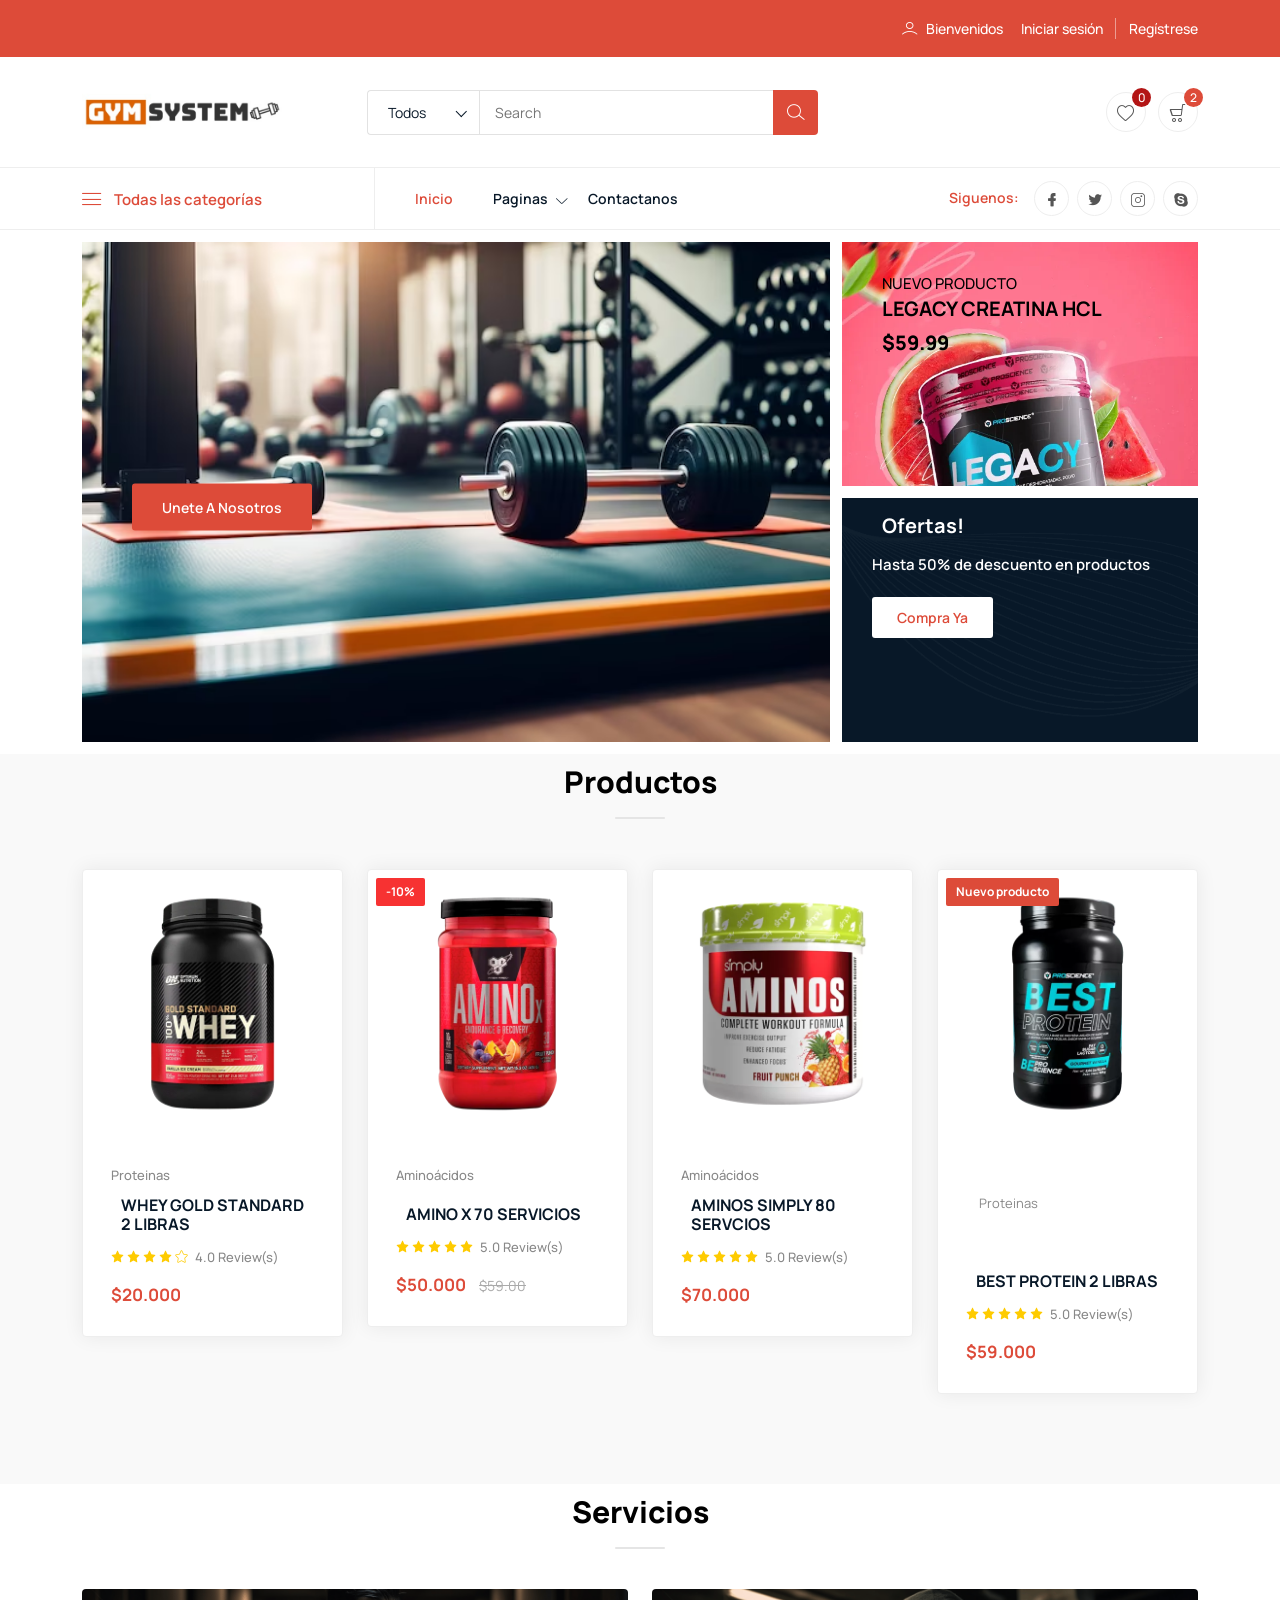
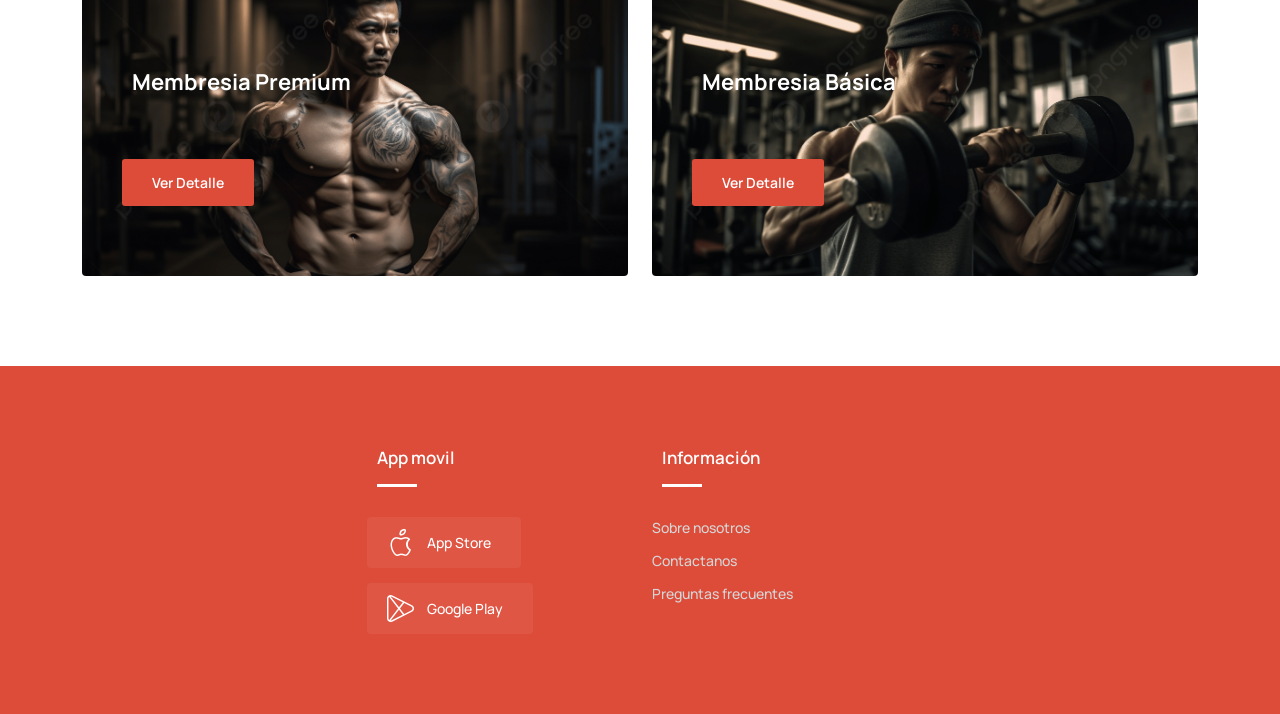
<file: index.html>
<!DOCTYPE html>
<html class="no-js" lang="es">

<head>
    <meta charset="utf-8" />
    <meta http-equiv="x-ua-compatible" content="ie=edge" />
    <title>GymSystem</title>
    <meta name="description" content="" />
    <meta name="viewport" content="width=device-width, initial-scale=1" />
    <link rel="shortcut icon" type="image/x-icon" href="themes-envio/shopgrids/assets/images/logo/2936886.png" />

    <!-- ========================= CSS here ========================= -->
    <link rel="stylesheet" href="/themes-envio/shopgrids/assets/css/bootstrap.min.css" />
    <link rel="stylesheet" href="/themes-envio/shopgrids/assets/css/Linelcons.3.0.css" />
    <link rel="stylesheet" href="/themes-envio/shopgrids/assets/css/tiny-slider.css" />
    <link rel="stylesheet" href="/themes-envio/shopgrids/assets/css/glightbox.min.css" />
    <link rel="stylesheet" href="/themes-envio/shopgrids/assets/css/main.css" />

</head>

<body>
    <!--[if lte IE 9]>
      <p class="browserupgrade">
        You are using an <strong>outdated</strong> browser. Please
        <a href="https://browsehappy.com/">upgrade your browser</a> to improve
        your experience and security.
      </p>
    <![endif]-->

    <!-- Preloader -->
    <div class="preloader">
        <div class="preloader-inner">
          <div class="preloader-icon">
            <span></span>
            <span class="gym-weight"></span>
          </div>
        </div>
      </div>

    <!-- Preloader -->

      <!-- Inicio del cargar -->
      <!-- <div id="preloader">
        <div class="preloader simple-loader">
            <div class="preloader-body">
            </div>
        </div>    </div> -->
      <!-- Fin cargar -->

    <!-- Start Header Area -->
    <header class="header navbar-area">
        <!-- Start Topbar -->
        <div class="topbar">
            <div class="container">
                <div class="row align-items-center">
                    <div class="col-lg-4 col-md-4 col-12">
                        <div class="top-left">
                            <!-- <ul class="menu-top-link">
                                <li>
                                    <div class="select-position">
                                        <select id="select4">
                                            <option value="0" selected>$ Moneda</option>
                                            <option value="1">€ COP</option>
                                            <option value="2">$ Euro</option>
                                            <option value="3">₹ US</option>
                                            <option value="4">¥ CNY</option>
                                            <option value="5">৳ BDT</option>
                                        </select>
                                    </div> 
                                </li>  -->
                                <!-- <li>
                                    <div class="select-position">
                                        <select id="select5">
                                            <option value="0" selected>English</option>
                                            <option value="1">Español</option>
                                            <option value="2">Filipino</option>
                                            <option value="3">Français</option>
                                            <option value="4">العربية</option>
                                            <option value="5">हिन्दी</option>
                                            <option value="6">বাংলা</option>
                                        </select>
                                    </div>
                                </li> -->
                            </ul>
                        </div>
                    </div>
                    <div class="col-lg-4 col-md-4 col-12">
                        <div class="top-middle">
                            <!-- <ul class="useful-links">
                                <li><a href="index.html">Inicio</a></li>
                                <li><a href="about-us.html">Quiénes somos</a></li>
                                <li><a href="contact.html">Contacte con nosotros</a></li>
                            </ul> -->
                        </div>
                    </div>
                    <div class="col-lg-4 col-md-4 col-12">
                        <div class="top-end">
                            <div class="user">
                                <i class="lni lni-user"></i>
                                Bienvenidos
                            </div>
                            <ul class="user-login">
                                <li>
                                    <a href="login.html">Iniciar sesión</a>
                                </li>
                                <li>
                                    <a href="register.html">Regístrese</a>
                                </li>
                            </ul>
                        </div>
                    </div>
                </div>
            </div>
        </div>
        <!-- End Topbar -->
        <!-- Start Header Middle -->
        <div class="header-middle">
            <div class="container">
                <div class="row align-items-center">
                    <div class="col-lg-3 col-md-3 col-7">
                        <!-- Start Header Logo -->
                        <a class="navbar-brand" href="index.html">
                            <img src="/themes-envio/shopgrids/assets/images/logo/LOGO GYM SYSTEM.jpg" alt="Logo">
                        </a>
                        <!-- End Header Logo -->
                    </div>
                    <div class="col-lg-5 col-md-7 d-xs-none">
                        <!-- Start Main Menu Search -->
                        <div class="main-menu-search">
                            <!-- navbar search start -->
                            <div class="navbar-search search-style-5">
                                <div class="search-select">
                                    <div class="select-position">
                                        <select id="select1">
                                            <option selected>Todos</option>
                                            <option value="1">option 01</option>
                                            <option value="2">option 02</option>
                                            <option value="3">option 03</option>
                                            <option value="4">option 04</option>
                                            <option value="5">option 05</option>
                                        </select>
                                    </div>
                                </div>
                                <div class="search-input">
                                    <input type="text" placeholder="Search">
                                </div>
                                <div class="search-btn">
                                    <button><i class="lni lni-search-alt"></i></button>
                                </div>
                            </div>
                            <!-- navbar search Ends -->
                        </div>
                        <!-- End Main Menu Search -->
                    </div>
                    <div class="col-lg-4 col-md-2 col-5">
                        <div class="middle-right-area">
                            <div class="nav-hotline">
                                <!-- <i class="lni lni-phone"></i> -->
                                <!-- <h3>Línea directa:
                                    <span>(+100) 123 456 7890</span>
                                </h3> -->
                            </div>
                            <div class="navbar-cart">
                                <div class="wishlist">
                                    <a href="javascript:void(0)">
                                        <i class="lni lni-heart"></i>
                                        <span class="total-items">0</span>
                                    </a>
                                </div>
                                <div class="cart-items">
                                    <a href="javascript:void(0)" class="main-btn">
                                        <i class="lni lni-cart"></i>
                                        <span class="total-items">2</span>
                                    </a>
                                    <!-- Artículo de compra-->
                                    <div class="shopping-item">
                                        <div class="dropdown-cart-header">
                                            <span>2 artículos</span>
                                            <a href="carrito.html">Ver carrito</a>
                                        </div>
                                        <ul class="shopping-list">
                                            <li>
                                                <a href="javascript:void(0)" class="remove" title="Remove this item"><i
                                                        class="lni lni-close"></i></a>
                                                <div class="cart-img-head">
                                                    <a class="cart-img" href="product-details.html"><img
                                                            src="/themes-envio/shopgrids/assets/images/logo/3.webp" alt="#"></a>
                                                </div>

                                                <div class="content">
                                                    <h4><a href="product-details.html">AMINOS SIMPLY 80 SERVCIOS</a></h4>
                                                    <p class="quantity">1x - <span class="amount">$90.000</span></p>
                                                </div>
                                            </li>
                                            <li>
                                                <a href="javascript:void(0)" class="remove" title="Remove this item"><i
                                                        class="lni lni-close"></i></a>
                                                <div class="cart-img-head">
                                                    <a class="cart-img" href="product-details.html"><img
                                                            src="/themes-envio/shopgrids/assets/images/logo/2.webp" alt="#"></a>
                                                </div>
                                                <div class="content">
                                                    <h4><a href="product-details.html">AMINO X 70 SERVICIOS</a></h4>
                                                    <p class="quantity">1x - <span class="amount">$109.000</span></p>
                                                </div>
                                            </li>
                                        </ul>
                                        <div class="bottom">
                                            <div class="total">
                                                <span>Total</span>
                                                <span class="total-amount">$69.000</span>
                                            </div>
                                            <div class="button">
                                                <a href="pedido.html" class="btn animate">Pedido</a>
                                            </div>
                                        </div>
                                    </div>
                                    <!--/Fin de la compra -->
                                </div>
                            </div>
                        </div>
                    </div>
                </div>
            </div>
        </div>
        <!--Extremo Cabecera Medio -->
        <!-- Inicio Cabecera Inferior-->
        <div class="container">
            <div class="row align-items-center">
                <div class="col-lg-8 col-md-6 col-12">
                    <div class="nav-inner">
                        <!-- Inicio Mega Categoría Menú -->
                        <div class="mega-category-menu">
                            <span class="cat-button"><i class="lni lni-menu"></i>Todas las categorías</span>
                            <ul class="sub-category">
                                <li><a href="product-grids.html">Servicios<i class="lni lni-chevron-right"></i></a>
                                    <ul class="inner-sub-category">
                                        <li><a href="product-grids.html">Membresias</a></li>
                                    </ul>
                                </li>
                                <li><a href="product-grids.html">Productos<i class="lni lni-chevron-right"></i></a>
                                    <ul class="inner-sub-category">
                                        <li><a href="product-grids.html">Proteinas</a></li>
                                        <li><a href="product-grids.html">Creatinas</a></li>
                                        <li><a href="product-grids.html">Bebidas</a></li>
                                        <!-- <li><a href="product-grids.html">Smart Watches</a></li>
                                        <li><a href="product-grids.html">Headphones</a></li>
                                        <li><a href="product-grids.html">MP3 Players</a></li>
                                        <li><a href="product-grids.html">Microphones</a></li>
                                        <li><a href="product-grids.html">Chargers</a></li>
                                        <li><a href="product-grids.html">Batteries</a></li>
                                        <li><a href="product-grids.html">Cables & Adapters</a></li> -->
                                    </ul>
                                <!-- <li><a href="product-grids.html">Televisores</a></li>
                                <li><a href="product-grids.html">Más vendido</a></li>
                                <li><a href="product-grids.html">Oferta top 100</a></li>
                                <li><a href="product-grids.html">Gafas de sol</a></li>
                                <li><a href="product-grids.html">watch</a></li>
                                <li><a href="product-grids.html">man’s product</a></li>
                                <li><a href="product-grids.html">Home Audio & Theater</a></li>
                                <li><a href="product-grids.html">Computers & Tablets </a></li>
                                <li><a href="product-grids.html">Video Games </a></li>
                                <li><a href="product-grids.html">Home Appliances </a></li> -->
                            </ul>
                        </div>
                        <!-- End Mega Category Menu -->
                        <!-- Start Navbar -->
                        <nav class="navbar navbar-expand-lg">
                            <button class="navbar-toggler mobile-menu-btn" type="button" data-bs-toggle="collapse"
                                data-bs-target="#navbarSupportedContent" aria-controls="navbarSupportedContent"
                                aria-expanded="false" aria-label="Toggle navigation">
                                <span class="toggler-icon"></span>
                                <span class="toggler-icon"></span>
                                <span class="toggler-icon"></span>
                            </button>
                            <div class="collapse navbar-collapse sub-menu-bar" id="navbarSupportedContent">
                                <ul id="nav" class="navbar-nav ms-auto">
                                    <li class="nav-item">
                                        <a href="index.html" class="active" aria-label="Toggle navigation">Inicio</a>
                                    </li>
                                    <li class="nav-item">
                                        <a class="dd-menu collapsed" href="javascript:void(0)" data-bs-toggle="collapse"
                                            data-bs-target="#submenu-1-2" aria-controls="navbarSupportedContent"
                                            aria-expanded="false" aria-label="Toggle navigation">Paginas</a>
                                        <ul class="sub-menu collapse" id="submenu-1-2">
                                            <li class="nav-item"><a href="about-us.html">Sobre nosotros</a></li>
                                            <li class="nav-item"><a href="faq.html">Preguntas mas freceuntes</a></li>
                                            <!-- <li class="nav-item"><a href="404.html">404 Error</a></li> -->
                                        </ul>
                                    </li>
                                    <!-- <li class="nav-item">
                                        <a class="dd-menu collapsed" href="javascript:void(0)" data-bs-toggle="collapse"
                                            data-bs-target="#submenu-1-4" aria-controls="navbarSupportedContent"
                                            aria-expanded="false" aria-label="Toggle navigation">Blog</a>
                                        <ul class="sub-menu collapse" id="submenu-1-4">
                                            <li class="nav-item"><a href="blog-grid-sidebar.html">Blog Grid Sidebar</a>
                                            </li>
                                            <li class="nav-item"><a href="blog-single.html">Blog Single</a></li>
                                            <li class="nav-item"><a href="blog-single-sidebar.html">Blog Single
                                                    Sibebar</a></li>
                                        </ul>
                                    </li> -->
                                    <li class="nav-item">
                                        <a href="contact.html" aria-label="Toggle navigation">Contactanos</a>
                                    </li>
                                </ul>
                            </div> <!-- navbar collapse -->
                        </nav>
                        <!-- End Navbar -->
                    </div>
                </div>
                <div class="col-lg-4 col-md-6 col-12">
                    <!-- Start Nav Social -->
                    <div class="nav-social">
                        <h5 class="title">Siguenos:</h5>
                        <ul>
                            <li>
                                <a href="javascript:void(0)"><i class="lni lni-facebook-filled"></i></a>
                            </li>
                            <li>
                                <a href="javascript:void(0)"><i class="lni lni-twitter-original"></i></a>
                            </li>
                            <li>
                                <a href="javascript:void(0)"><i class="lni lni-instagram"></i></a>
                            </li>
                            <li>
                                <a href="javascript:void(0)"><i class="lni lni-skype"></i></a>
                            </li>
                        </ul>
                    </div>
                    <!-- End Nav Social -->
                </div>
            </div>
        </div>
        <!-- End Header Bottom -->
    </header>
    <!-- End Header Area -->

    <!-- Start Hero Area -->
    <section class="hero-area">
        <div class="container">
            <div class="row">
                <div class="col-lg-8 col-12 custom-padding-right">
                    <div class="slider-head">
                        <!-- Start Hero Slider -->
                        <div class="hero-slider">
                            <!-- Start Single Slider -->
                            <div class="single-slider"
                                style="background-image: url(/themes-envio/shopgrids/assets/images/logo/gimnasio-pesas-suelo_1340-37013.avif);">
                                <div class="content">
                                    <!-- <h2><span>No restocking fee ($35 savings)</span>
                                        M75 Sport Watch
                                    </h2> -->
                                    <!-- <p>Ayudanos con tu compra.</p> -->
                                    <!-- <h3><span>Now Only</span> $320.99</h3> -->
                                    <div class="button">
                                        <a href="product-grids.html" class="btn">Unete a nosotros</a>
                                    </div> 
                                </div>
                            </div>
                            <!-- End Single Slider -->
                            <!-- Start Single Slider -->
                            <div class="single-slider"
                                style="background-image: url(/themes-envio/shopgrids/assets/images/logo/4709eaaf65e5ba0bae03491822b7c0e4.jpg);">
                                <div class="content">
                                    <!-- <h2><span>Big Sale Offer</span>
                                        Get the Best Deal on CCTV Camera
                                    </h2>
                                    <p>Lorem ipsum dolor sit amet, consectetur adipiscing elit, sed do eiusmod tempor
                                        incididunt ut labore et dolore magna aliqua.</p>
                                    <h3><span>Combo Only:</span> $590.00</h3> -->
                                    <div class="button">
                                        <a href="product-grids.html" class="btn">¿Quienes somos?</a>
                                    </div>
                                </div>
                            </div>
                            <!-- End Single Slider -->
                        </div>
                        <!-- End Hero Slider -->
                    </div>
                </div>
                <div class="col-lg-4 col-12">
                    <div class="row">
                        <div class="col-lg-12 col-md-6 col-12 md-custom-padding">
                            <!-- Start Small Banner -->
                            <div class="hero-small-banner"
                                style="background-image: url('/themes-envio/shopgrids/assets/images/logo/Poster-Legacy-Watermelon.webp');">
                                <div class="content">
                                    <h2>
                                        <span>NUEVO PRODUCTO</span>
                                        LEGACY CREATINA HCL
                                    </h2>
                                    <h3>$59.99</h3>
                                </div>
                            </div>
                            <!-- End Small Banner -->
                        </div>
                        <div class="col-lg-12 col-md-6 col-12">
                            <!-- Start Small Banner -->
                            <div class="hero-small-banner style2">
                                <div class="content">
                                    <h2>Ofertas!</h2>
                                    <p>Hasta 50% de descuento en productos </p>
                                    <div class="button">
                                        <a class="btn" href="product-grids.html">Compra ya</a>
                                    </div>
                                </div>
                            </div>
                            <!-- Start Small Banner -->
                        </div>
                    </div>
                </div>
            </div>
        </div>
    </section>
    <!-- End Hero Area -->

    <!-- Start Trending Product Area -->
    <section class="trending-product section" style="margin-top: 12px;">
        <div class="container">
            <div class="row">
                <div class="col-12">
                    <div class="section-title">
                        <h2>Productos</h2>
                        <!-- <p>There are many variations of passages of Lorem Ipsum available, but the majority have
                            suffered alteration in some form.</p> -->
                    </div>
                </div>
            </div>
            <div class="row">
                <div class="col-lg-3 col-md-6 col-12">
                    <!-- Start Single Product -->
                    <div class="single-product">
                        <div class="product-image">
                            <img src="/themes-envio/shopgrids/assets/images/logo/whey-gold-2lb-vainilla-nva.webp" alt="#">
                            <div class="button">
                                <a href="carrito.html" class="btn"><i class="lni lni-cart"></i> Agregar al carrito</a>
                            </div>
                        </div>
                        <div class="product-info">
                            <span class="category">Proteinas</span>
                            <h4 class="title">
                                <a href="product-grids.html">WHEY GOLD STANDARD 2 LIBRAS</a>
                            </h4>
                            <ul class="review">
                                <li><i class="lni lni-star-filled"></i></li>
                                <li><i class="lni lni-star-filled"></i></li>
                                <li><i class="lni lni-star-filled"></i></li>
                                <li><i class="lni lni-star-filled"></i></li>
                                <li><i class="lni lni-star"></i></li>
                                <li><span>4.0 Review(s)</span></li>
                            </ul>
                            <div class="price">
                                <span>$20.000</span>
                            </div>
                        </div>
                    </div>
                    <!-- End Single Product -->
                </div>
                <div class="col-lg-3 col-md-6 col-12">
                    <!-- Start Single Product -->
                    <div class="single-product">
                        <div class="product-image">
                            <img src="/themes-envio/shopgrids/assets/images/logo/2.webp" alt="#">
                            <span class="sale-tag">-10%</span>
                            <div class="button">
                                <a href="carrito.html" class="btn"><i class="lni lni-cart"></i> Agregar al carrito</a>
                            </div>
                        </div>
                        <div class="product-info">
                            <span class="category">Aminoácidos</span>
                            <h4 class="title">
                                <a href="product-grids.html">AMINO X 70 SERVICIOS</a>
                            </h4>
                            <ul class="review">
                                <li><i class="lni lni-star-filled"></i></li>
                                <li><i class="lni lni-star-filled"></i></li>
                                <li><i class="lni lni-star-filled"></i></li>
                                <li><i class="lni lni-star-filled"></i></li>
                                <li><i class="lni lni-star-filled"></i></li>
                                <li><span>5.0 Review(s)</span></li>
                            </ul>
                            <div class="price">
                                <span>$50.000</span>
                                <span class="discount-price">$59.00</span>
                            </div>
                        </div>
                    </div>
                    <!-- End Single Product -->
                </div>
                <div class="col-lg-3 col-md-6 col-12">
                    <!-- Start Single Product -->
                    <div class="single-product">
                        <div class="product-image">
                            <img src="/themes-envio/shopgrids/assets/images/logo/3.webp" alt="#">
                            <div class="button">
                                <a href="carrito.html" class="btn"><i class="lni lni-cart"></i> Agregar al carrito</a>
                            </div>
                        </div>
                        <div class="product-info">
                            <span class="category">Aminoácidos</span>
                            <h4 class="title">
                                <a href="product-grids.html">AMINOS SIMPLY 80 SERVCIOS</a>
                            </h4>
                            <ul class="review">
                                <li><i class="lni lni-star-filled"></i></li>
                                <li><i class="lni lni-star-filled"></i></li>
                                <li><i class="lni lni-star-filled"></i></li>
                                <li><i class="lni lni-star-filled"></i></li>
                                <li><i class="lni lni-star-filled"></i></li>
                                <li><span>5.0 Review(s)</span></li>
                            </ul>
                            <div class="price">
                                <span>$70.000</span>
                            </div>
                        </div>
                    </div>
                    <!-- End Single Product -->
                </div>
                <div class="col-lg-3 col-md-6 col-12">
                    <!-- Start Single Product -->
                    <div class="single-product">
                        <div class="product-image">
                            <img src="/themes-envio/shopgrids/assets/images/logo/4.webp" alt="#">
                            <span class="new-tag">Nuevo producto</span>
                            <div class="button">
                                <a href="carrito.html" class="btn"><i class="lni lni-cart"></i> Agregar al Carrito>
                            </div>
                        </div>
                        <div class="product-info">
                            <span class="category">Proteinas</span>
                            <h4 class="title">
                                <a href="product-grids.html">BEST PROTEIN 2 LIBRAS</a>
                            </h4>
                            <ul class="review">
                                <li><i class="lni lni-star-filled"></i></li>
                                <li><i class="lni lni-star-filled"></i></li>
                                <li><i class="lni lni-star-filled"></i></li>
                                <li><i class="lni lni-star-filled"></i></li>
                                <li><i class="lni lni-star-filled"></i></li>
                                <li><span>5.0 Review(s)</span></li>
                            </ul>
                            <div class="price">
                                <span>$59.000</span>
                            </div>
                        </div>
                    </div>
    </section>
    <!-- End Trending Product Area -->


    <!-- Start Banner Area -->
    <section class="banner section">
        <div class="container">
            <div class="row">
                <div class="col-12">
                    <div class="section-title">
                        <h2>Servicios</h2>
                        <!-- <p>There are many variations of passages of Lorem Ipsum available, but the majority have
                            suffered alteration in some form.</p> -->
                    </div>
                </div>
            </div>
            <div class="row">
                <div class="col-lg-6 col-md-6 col-12">
                    <div class="single-banner" style="background-image:url('/themes-envio/shopgrids/assets/images/logo/5.jpg')">
                        <div class="content">
                            <h2 class="titulo">Membresia Premium</h2>
                            <p><br> </p>
                            <div class="button">
                                <a href="product-grids.html" class="btn">Ver detalle </a>
                            </div>
                        </div>
                    </div>
                </div>
                <div class="col-lg-6 col-md-6 col-12">
                    <div class="single-banner"style="background-image:url('/themes-envio/shopgrids/assets/images/logo/6.jpg')">
                        <div class="content">
                            <h2 class="titulo">Membresia Básica</h2>
                            <p><br> </p>
                            <div class="button">
                                <a href="product-grids.html" class="btn"> Ver detalle</a>
                            </div>
                        </div>
                    </div>
                </div>
            </div>
        </div>
    </section>
    <!-- End Banner Area -->


    <!-- Start Footer Area -->
    <footer class="footer">
        <!-- Start Footer Middle -->
        <div class="footer-middle">
            <div class="container">
                <div class="bottom-inner">
                    <div class="row">
                        <div class="col-lg-3 col-md-6 col-12">
                            <!-- Single Widget -->
                            <!-- <div class="single-footer f-contact">
                                <h3>Get In Touch With Us</h3>
                                <p class="phone">Phone: +1 (900) 33 169 7720</p>
                                <ul>
                                    <li><span>Monday-Friday: </span> 9.00 am - 8.00 pm</li>
                                    <li><span>Saturday: </span> 10.00 am - 6.00 pm</li>
                                </ul>
                                <p class="mail">
                                    <a href="mailto:support@shopgrids.com">support@shopgrids.com</a>
                                </p>
                            </div> -->
                            <!-- End Single Widget -->
                        </div>
                        <div class="col-lg-3 col-md-6 col-12">
                            <!-- Single Widget -->
                            <div class="single-footer our-app">
                                <h3>App movil</h3>
                                <ul class="app-btn">
                                    <li>
                                        <a href="javascript:void(0)">
                                            <i class="lni lni-apple"></i>
                                            <span class="small-title"></span>
                                            <span class="big-title">App Store</span>
                                        </a>
                                    </li>
                                    <li>
                                        <a href="javascript:void(0)">
                                            <i class="lni lni-play-store"></i>
                                            <span class="small-title"></span>
                                            <span class="big-title">Google Play</span>
                                        </a>
                                    </li>
                                </ul>
                            </div>
                            <!-- End Single Widget -->
                        </div>
                        <div class="col-lg-3 col-md-6 col-12">
                            <!-- Single Widget -->
                            <div class="single-footer f-link">
                                <h3>Información</h3>
                                <ul>
                                    <li><a href="javascript:void(0)">Sobre nosotros</a></li>
                                    <li><a href="javascript:void(0)">Contactanos</a></li>
                                    <!-- <li><a href="javascript:void(0)">Descargar</a></li> -->
                                    <!-- <li><a href="javascript:void(0)">Sitemap</a></li> -->
                                    <li><a href="javascript:void(0)">Preguntas frecuentes</a></li>
                                </ul>
                            </div>
                            <!-- End Single Widget -->
                        </div>
                        <div class="col-lg-3 col-md-6 col-12">
                            <!-- Single Widget -->
                            <!-- <div class="single-footer f-link">
                                <h3>Shop Departments</h3>
                                <ul>
                                    <li><a href="javascript:void(0)">Computers & Accessories</a></li>
                                    <li><a href="javascript:void(0)">Smartphones & Tablets</a></li>
                                    <li><a href="javascript:void(0)">TV, Video & Audio</a></li>
                                    <li><a href="javascript:void(0)">Cameras, Photo & Video</a></li>
                                    <li><a href="javascript:void(0)">Headphones</a></li>
                                </ul>
                            </div> -->
                            <!-- End Single Widget -->
                        </div>
                    </div>
                </div>
            </div>
        </div>
        <!-- End Footer Middle -->
        <!-- Start Footer Bottom -->
        <!-- <div class="footer-bottom">
            <div class="container">
                <div class="inner-content">
                    <div class="row align-items-center">
                        <div class="col-lg-4 col-12">
                            <div class="payment-gateway">
                                <span>We Accept:</span>
                                <img src="assets/images/footer/credit-cards-footer.png" alt="#">
                            </div>
                        </div>
                        <div class="col-lg-4 col-12">
                            <div class="copyright">
                                <p>Designed and Developed by<a href="https://graygrids.com/" rel="nofollow"
                                        target="_blank">GrayGrids</a></p>
                            </div>
                        </div>
                        <div class="col-lg-4 col-12">
                            <ul class="socila">
                                <li>
                                    <span>Follow Us On:</span>
                                </li>
                                <li><a href="javascript:void(0)"><i class="lni lni-facebook-filled"></i></a></li>
                                <li><a href="javascript:void(0)"><i class="lni lni-twitter-original"></i></a></li>
                                <li><a href="javascript:void(0)"><i class="lni lni-instagram"></i></a></li>
                                <li><a href="javascript:void(0)"><i class="lni lni-google"></i></a></li>
                            </ul>
                        </div>
                    </div>
                </div>
            </div>
        </div> -->
        <!-- End Footer Bottom -->
    </footer>
    <!--/ End Footer Area -->

    <!-- ========================= scroll-top ========================= -->
    <a href="#" class="scroll-top">
        <i class="lni lni-chevron-up"></i>
    </a>

    <!-- ========================= JS here ========================= -->
    <script src="/themes-envio/shopgrids/assets/js/bootstrap.min.js"></script>
    <script src="/themes-envio/shopgrids/assets/js/tiny-slider.js"></script>
    <script src="/themes-envio/shopgrids/assets/js/glightbox.min.js"></script>
    <script src="/themes-envio/shopgrids/assets/js/main.js"></script>
    <script type="text/javascript">
        //========= Hero Slider 
        tns({
            container: '.hero-slider',
            slideBy: 'page',
            autoplay: true,
            autoplayButtonOutput: false,
            mouseDrag: true,
            gutter: 0,
            items: 1,
            nav: false,
            controls: true,
            controlsText: ['<i class="lni lni-chevron-left"></i>', '<i class="lni lni-chevron-right"></i>'],
        });

        //======== Brand Slider
        tns({
            container: '.brands-logo-carousel',
            autoplay: true,
            autoplayButtonOutput: false,
            mouseDrag: true,
            gutter: 15,
            nav: false,
            controls: false,
            responsive: {
                0: {
                    items: 1,
                },
                540: {
                    items: 3,
                },
                768: {
                    items: 5,
                },
                992: {
                    items: 6,
                }
            }
        });
    </script>
</body>

</html>
</file>
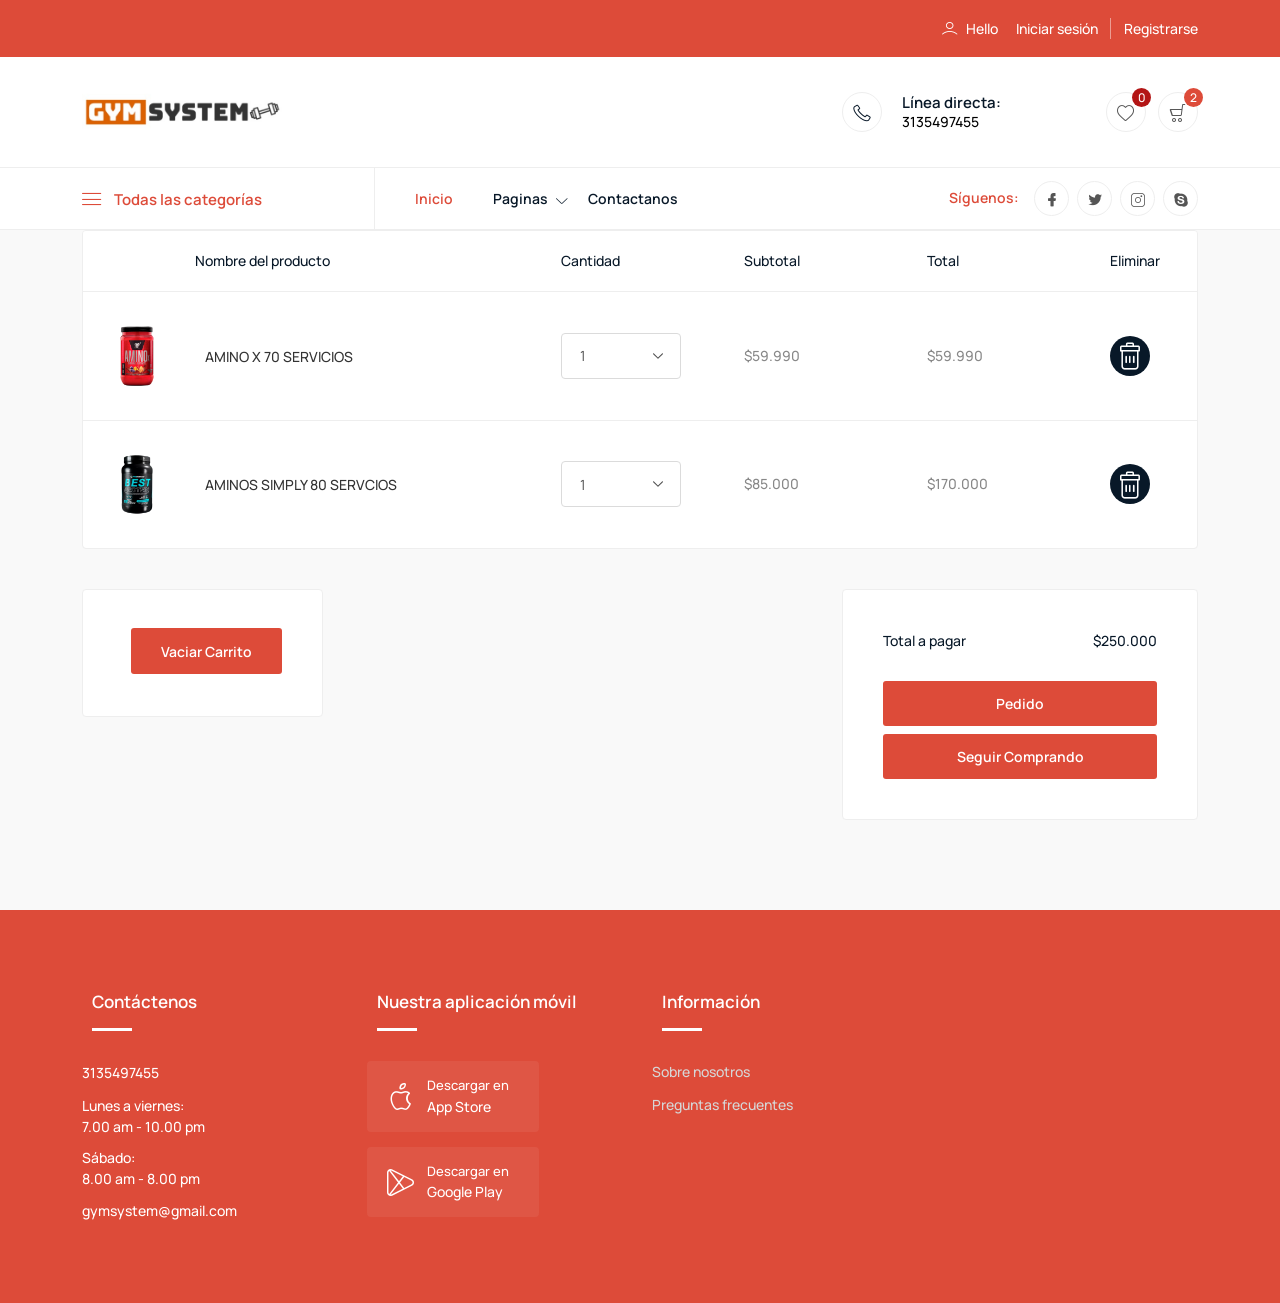
<file: carrito.html>
<!DOCTYPE html>
<html class="no-js" lang="zxx">

<head>
    <meta charset="utf-8" />
    <meta http-equiv="x-ua-compatible" content="ie=edge" />
    <title>Carrito de compras</title>
    <meta name="description" content="" />
    <meta name="viewport" content="width=device-width, initial-scale=1" />
    <link rel="shortcut icon" type="image/x-icon" href="themes-envio/shopgrids/assets/images/logo/2936886.png" />

    <!-- ========================= CSS here ========================= -->
    <link rel="stylesheet" href="/themes-envio/shopgrids/assets/css/bootstrap.min.css" />
    <link rel="stylesheet" href="/themes-envio/shopgrids/assets/css/Linelcons.3.0.css" />
    <link rel="stylesheet" href="/themes-envio/shopgrids/assets/css/tiny-slider.css" />
    <link rel="stylesheet" href="/themes-envio/shopgrids/assets/css/glightbox.min.css" />
    <link rel="stylesheet" href="/themes-envio/shopgrids/assets/css/main.css" />

</head>

<body>
    <!--[if lte IE 9]>
      <p class="browserupgrade">
        You are using an <strong>outdated</strong> browser. Please
        <a href="https://browsehappy.com/">upgrade your browser</a> to improve
        your experience and security.
      </p>
    <![endif]-->

    <!-- Preloader -->
    <div class="preloader">
        <div class="preloader-inner">
          <div class="preloader-icon">
            <span></span>
            <span class="gym-weight"></span>
          </div>
        </div>
      </div>

    <!-- Preloader -->

    <!-- Start Header Area -->
    <header class="header navbar-area">
        <!-- Start Topbar -->
        <div class="topbar">
            <div class="container">
                <div class="row align-items-center">
                    <div class="col-lg-4 col-md-4 col-12">
                        <div class="top-left">
                            <ul class="menu-top-link">
                                <!-- <li>
                                    <div class="select-position">
                                        <select id="select5">
                                            <option value="0" selected>English</option>
                                            <option value="1">Español</option>
                                            <option value="2">Filipino</option>
                                            <option value="3">Français</option>
                                            <option value="4">العربية</option>
                                            <option value="5">हिन्दी</option>
                                            <option value="6">বাংলা</option>
                                        </select>
                                    </div>
                                </li> -->
                            </ul>
                        </div>
                    </div>
                    <div class="col-lg-4 col-md-4 col-12">
                        <div class="top-middle">
                            <!-- <ul class="useful-links">
                                <li><a href="index.html">Inicio</a></li>
                                <li><a href="about-us.html">Quiénes somos</a></li>
                                <li><a href="contact.html">Contacto</a></li>
                            </ul> -->
                        </div>
                    </div>
                    <div class="col-lg-4 col-md-4 col-12">
                        <div class="top-end">
                            <div class="user">
                                <i class="lni lni-user"></i>
                                Hello
                            </div>
                            <ul class="user-login">
                                <li>
                                    <a href="login.html">Iniciar sesión</a>
                                </li>
                                <li>
                                    <a href="register.html">Registrarse</a>
                                </li>
                            </ul>
                        </div>
                    </div>
                </div>
            </div>
        </div>
        <!-- End Topbar -->
        <!-- Start Header Middle -->
        <div class="header-middle">
            <div class="container">
                <div class="row align-items-center">
                    <div class="col-lg-3 col-md-3 col-7">
                        <!-- Start Header Logo -->
                        <a class="navbar-brand" href="index.html">
                            <img src="themes-envio/shopgrids/assets/images/logo/LOGO GYM SYSTEM.jpg" alt="Logo">
                        </a>
                        <!-- End Header Logo -->
                    </div>
                    <div class="col-lg-5 col-md-7 d-xs-none">
                        <!-- Start Main Menu Search -->
                        <div class="main-menu-search">
                            <!-- navbar search start -->
                            <!-- <div class="navbar-search search-style-5">
                                <div class="search-select">
                                    <div class="select-position">
                                        <select id="select1">
                                            <option selected>Todos</option>
                                            <option value="1">option 01</option>
                                            <option value="2">option 02</option>
                                            <option value="3">option 03</option>
                                            <option value="4">option 04</option>
                                            <option value="5">option 05</option>
                                        </select>
                                    </div>
                                </div>
                                <div class="search-input">
                                    <input type="text" placeholder="Búsqueda">
                                </div>
                                <div class="search-btn">
                                    <button><i class="lni lni-search-alt"></i></button>
                                </div>
                            </div> -->
                            <!-- navbar search Ends -->
                        </div>
                        <!-- End Main Menu Search -->
                    </div>
                    <div class="col-lg-4 col-md-2 col-5">
                        <div class="middle-right-area">
                            <div class="nav-hotline">
                                <i class="lni lni-phone"></i>
                                <h3>Línea directa:
                                    <span>3135497455</span>
                                </h3>
                            </div>
                            <div class="navbar-cart">
                                <div class="wishlist">
                                    <a href="javascript:void(0)">
                                        <i class="lni lni-heart"></i>
                                        <span class="total-items">0</span>
                                    </a>
                                </div>
                                <div class="cart-items">
                                    <a href="javascript:void(0)" class="main-btn">
                                        <i class="lni lni-cart"></i>
                                        <span class="total-items">2</span>
                                    </a>
                                    <!-- Shopping Item -->
                                    <div class="shopping-item">
                                        <div class="dropdown-cart-header">
                                            <span>2 artículos</span>
                                            <a href="carrito.html">Ver carrito</a>
                                        </div>
                                        <ul class="shopping-list">
                                            <li>
                                                <a href="javascript:void(0)" class="remove" title="Remove this item"><i
                                                        class="lni lni-close"></i></a>
                                                <div class="cart-img-head">
                                                    <a class="cart-img" href="product-details.html"><img
                                                            src="/themes-envio/shopgrids/assets/images/logo/3.webp" alt="#"></a>
                                                </div>

                                                <div class="content">
                                                    <h4><a href="product-details.html">AMINOS SIMPLY 80 SERVCIOS</a></h4>
                                                    <p class="quantity">1x - <span class="amount">$90.000</span></p>
                                                </div>
                                            </li>
                                            <li>
                                                <a href="javascript:void(0)" class="remove" title="Remove this item"><i
                                                        class="lni lni-close"></i></a>
                                                <div class="cart-img-head">
                                                    <a class="cart-img" href="product-details.html"><img
                                                            src="/themes-envio/shopgrids/assets/images/logo/2.webp" alt="#"></a>
                                                </div>
                                                <div class="content">
                                                    <h4><a href="product-details.html">AMINO X 70 SERVICIOS</a></h4>
                                                    <p class="quantity">1x - <span class="amount">$109.000</span></p>
                                                </div>
                                            </li>
                                        </ul>
                                        <div class="bottom">
                                            <div class="total">
                                                <span>Total</span>
                                                <span class="total-amount">$69.000</span>
                                            </div>
                                            <div class="button">
                                                <a href="pedido.html" class="btn animate">Pedido</a>
                                            </div>
                                        </div>
                                    </div>
                                    <!--/ End Shopping Item -->
                                </div>
                            </div>
                        </div>
                    </div>
                </div>
            </div>
        </div>
        <!-- End Header Middle -->
        <!-- Start Header Bottom -->
        <div class="container">
            <div class="row align-items-center">
                <div class="col-lg-8 col-md-6 col-12">
                    <div class="nav-inner">
                        <div class="mega-category-menu">
                            <span class="cat-button"><i class="lni lni-menu"></i>Todas las categorías</span>
                            <ul class="sub-category">
                                <li><a href="product-grids.html">Servicios<i class="lni lni-chevron-right"></i></a>
                                    <ul class="inner-sub-category">
                                        <li><a href="product-grids.html">Membresias</a></li>
                                    </ul>
                                </li>
                                <li><a href="product-grids.html">Productos<i class="lni lni-chevron-right"></i></a>
                                    <ul class="inner-sub-category">
                                        <li><a href="product-grids.html">Proteinas</a></li>
                                        <li><a href="product-grids.html">Creatinas</a></li>
                                        <li><a href="product-grids.html">Bebidas</a></li>
                                        <!-- <li><a href="product-grids.html">Smart Watches</a></li>
                                        <li><a href="product-grids.html">Headphones</a></li>
                                        <li><a href="product-grids.html">MP3 Players</a></li>
                                        <li><a href="product-grids.html">Microphones</a></li>
                                        <li><a href="product-grids.html">Chargers</a></li>
                                        <li><a href="product-grids.html">Batteries</a></li>
                                        <li><a href="product-grids.html">Cables & Adapters</a></li> -->
                                    </ul>
                                <!-- <li><a href="product-grids.html">Televisores</a></li>
                                <li><a href="product-grids.html">Más vendido</a></li>
                                <li><a href="product-grids.html">Oferta top 100</a></li>
                                <li><a href="product-grids.html">Gafas de sol</a></li>
                                <li><a href="product-grids.html">watch</a></li>
                                <li><a href="product-grids.html">man’s product</a></li>
                                <li><a href="product-grids.html">Home Audio & Theater</a></li>
                                <li><a href="product-grids.html">Computers & Tablets </a></li>
                                <li><a href="product-grids.html">Video Games </a></li>
                                <li><a href="product-grids.html">Home Appliances </a></li> -->
                            </ul>
                        </div>
                        <!-- End Mega Category Menu -->
                        <!-- Start Navbar -->
                        <nav class="navbar navbar-expand-lg">
                            <button class="navbar-toggler mobile-menu-btn" type="button" data-bs-toggle="collapse"
                                data-bs-target="#navbarSupportedContent" aria-controls="navbarSupportedContent"
                                aria-expanded="false" aria-label="Toggle navigation">
                                <span class="toggler-icon"></span>
                                <span class="toggler-icon"></span>
                                <span class="toggler-icon"></span>
                            </button>
                            <div class="collapse navbar-collapse sub-menu-bar" id="navbarSupportedContent">
                                <ul id="nav" class="navbar-nav ms-auto">
                                    <li class="nav-item">
                                        <a href="index.html" class="active" aria-label="Toggle navigation">Inicio</a>
                                    </li>
                                    <li class="nav-item">
                                        <a class="dd-menu collapsed" href="javascript:void(0)" data-bs-toggle="collapse"
                                            data-bs-target="#submenu-1-2" aria-controls="navbarSupportedContent"
                                            aria-expanded="false" aria-label="Toggle navigation">Paginas</a>
                                        <ul class="sub-menu collapse" id="submenu-1-2">
                                            <li class="nav-item"><a href="about-us.html">Sobre nosotros</a></li>
                                            <li class="nav-item"><a href="faq.html">Preguntas mas freceuntes</a></li>
                                            <!-- <li class="nav-item"><a href="404.html">404 Error</a></li> -->
                                        </ul>
                                    </li>
                                    <!-- <li class="nav-item">
                                        <a class="dd-menu collapsed" href="javascript:void(0)" data-bs-toggle="collapse"
                                            data-bs-target="#submenu-1-4" aria-controls="navbarSupportedContent"
                                            aria-expanded="false" aria-label="Toggle navigation">Blog</a>
                                        <ul class="sub-menu collapse" id="submenu-1-4">
                                            <li class="nav-item"><a href="blog-grid-sidebar.html">Blog Grid Sidebar</a>
                                            </li>
                                            <li class="nav-item"><a href="blog-single.html">Blog Single</a></li>
                                            <li class="nav-item"><a href="blog-single-sidebar.html">Blog Single
                                                    Sibebar</a></li>
                                        </ul>
                                    </li> -->
                                    <li class="nav-item">
                                        <a href="contact.html" aria-label="Toggle navigation">Contactanos</a>
                                    </li>
                                </ul>
                            </div> <!-- navbar collapse -->
                        </nav>
                        <!-- End Navbar -->
                    </div>
                </div>
                <div class="col-lg-4 col-md-6 col-12">
                    <!-- Start Nav Social -->
                    <div class="nav-social">
                        <h5 class="title">Síguenos:</h5>
                        <ul>
                            <li>
                                <a href="javascript:void(0)"><i class="lni lni-facebook-filled"></i></a>
                            </li>
                            <li>
                                <a href="javascript:void(0)"><i class="lni lni-twitter-original"></i></a>
                            </li>
                            <li>
                                <a href="javascript:void(0)"><i class="lni lni-instagram"></i></a>
                            </li>
                            <li>
                                <a href="javascript:void(0)"><i class="lni lni-skype"></i></a>
                            </li>
                        </ul>
                    </div>
                    <!-- End Nav Social -->
                </div>
            </div>
        </div>
        <!-- End Header Bottom -->
    </header>
    <!-- End Header Area -->

    <!-- Start Breadcrumbs -->
    <!-- <div class="breadcrumbs">
        <div class="container">
            <div class="row align-items-center">
                <div class="col-lg-6 col-md-6 col-12">
                    <div class="breadcrumbs-content">
                        <h1 class="page-title">
                            <img src="/themes-envio/shopgrids/assets/images/logo/icono-carrito-removebg-preview.png" alt="Icono de Carrito de Productos" width="10%" height="10%" />
                            Carrito de Productos
                        </h1>
                    </div>
                </div>
                <div class="col-lg-6 col-md-6 col-12">
                    <ul class="breadcrumb-nav">
                        <li><a href="index.html"><i class="lni lni-home"></i> Inicio</a></li>
                        <li><a href="index.html">Tienda</a></li>
                        <li>Carrito</li>
                    </ul>
                </div>
            </div>
        </div>
    </div> -->
    <!-- End Breadcrumbs -->

    <!-- Shopping Cart -->
    <div class="shopping-cart section">
        <div class="container">
            <div class="cart-list-head">
                <!-- Cart List Title -->
                <div class="cart-list-title">
                    <div class="row">
                        <div class="col-lg-1 col-md-1 col-12">

                        </div>
                        <div class="col-lg-4 col-md-3 col-12">
                            <p>Nombre del producto</p>
                        </div>
                        <div class="col-lg-2 col-md-2 col-12">
                            <p>Cantidad</p>
                        </div>
                        <div class="col-lg-2 col-md-2 col-12">
                            <p>Subtotal</p>
                        </div>
                        <div class="col-lg-2 col-md-2 col-12">
                            <p>Total</p>
                        </div>
                        <div class="col-lg-1 col-md-2 col-12">
                            <p>Eliminar</p>
                        </div>
                    </div>
                </div>
                <!-- End Cart List Title -->
                <!-- Cart Single List list -->
                <div class="cart-single-list">
                    <div class="row align-items-center">
                        <div class="col-lg-1 col-md-1 col-12">
                            <a href="product-details.html"><img src="themes-envio/shopgrids/assets/images/logo/2.webp" alt="#"></a>
                        </div>
                        <div class="col-lg-4 col-md-3 col-12">
                            <h5 class="product-name"><a href="product-details.html">
                                AMINO X 70 SERVICIOS</a></h5>
                            <p class="product-des">
                                <!-- <span><em>Tipo de tejido:</em> Sólidos: 100% algodón; gris jaspeado: 90% algodón, 10% poliéster; carbón jaspeado: 50% algodón, 50% poliéster</span>
                                <span><em>Color:</em> Azul </span> -->
                            </p>
                        </div>
                        <div class="col-lg-2 col-md-2 col-12">
                            <div class="count-input">
                                <select class="form-control">
                                    <option>1</option>
                                    <option>2</option>
                                    <option>3</option>
                                    <option>4</option>
                                    <option>5</option>
                                </select>
                            </div>
                        </div>
                        <div class="col-lg-2 col-md-2 col-12">
                            <p>$59.990</p>
                        </div>
                        <div class="col-lg-2 col-md-2 col-12">
                            <p>$59.990</p>
                        </div>
                        <div class="col-lg-1 col-md-2 col-12">
                            <a class="remove-item" href="javascript:void(0)"><i class="lni lni-trash-can"></i></a>
                        </div>
                    </div>
                </div>
                <!-- End Single List list -->
                <!-- Cart Single List list -->
                <div class="cart-single-list">
                    <div class="row align-items-center">
                        <div class="col-lg-1 col-md-1 col-12">
                            <a href="product-details.html"><img src="/themes-envio/shopgrids/assets/images/logo/4.webp" alt="#"></a>
                        </div>
                        <div class="col-lg-4 col-md-3 col-12">
                            <h5 class="product-name"><a href="product-details.html">AMINOS SIMPLY 80 SERVCIOS</a></h5>
                            <p class="product-des">
                                <!-- <span><em>Tamaño:</em> 22oz </span>
                                <span><em>Color:</em> Negro </span> -->
                            </p>
                        </div>
                        <div class="col-lg-2 col-md-2 col-12">
                            <div class="count-input">
                                <select class="form-control">
                                    <option>1</option>
                                    <option>2</option>
                                    <option>3</option>
                                    <option>4</option>
                                    <option>5</option>
                                </select>
                            </div>
                        </div>
                        <div class="col-lg-2 col-md-2 col-12">
                            <p>$85.000</p>
                        </div>
                        <div class="col-lg-2 col-md-2 col-12">
                            <p>$170.000</p>
                        </div>
                        <div class="col-lg-1 col-md-2 col-12">
                            <a class="remove-item" href="javascript:void(0)"><i class="lni lni-trash-can"></i></a>
                        </div>
                    </div>
                </div>
                <!-- End Single List list -->
            </div>
            <div class="row">
                <div class="col-12">
                    <!-- Total Amount -->
                    <div class="total-amount">
                        <div class="row">
                            <div class="col-lg-8 col-md-6 col-12">
                                <div class="left">
                                    <div class="coupon">
                                        <form >
                                            <!-- <input name="Coupon" placeholder="Introduzca su cupón"> -->
                                            <div class="button">
                                               <button class="btn">Vaciar carrito</button>
                                            </div>
                                        </form>
                                    </div>
                                </div>
                            </div>
                            <div class="col-lg-4 col-md-6 col-12">
                                <div class="right">
                                    <ul>
                                        <!-- <li>Subtotal<span>$256.000</span></li> -->
                                        <!-- <li>Envío<span>Gratis</span></li> -->
                                        <!-- <li>Ahorra<span>$29.00</span></li> -->
                                        <li class="last">Total a pagar<span>$250.000</span></li>
                                    </ul>
                                    <div class="button">
                                        <a href="pedido.html" class="btn">Pedido</a>
                                        <a href="index.html" class="btn btn-alt">Seguir comprando</a>
                                    </div>
                                </div>
                            </div>
                        </div>
                    </div>
                    <!--/ End Total Amount -->
                </div>
            </div>
        </div>
    </div>
    <!--/ End Shopping Cart -->

    <!-- Start Footer Area -->
    <footer class="footer">
        <!-- Start Footer Top -->
        <!-- <div class="footer-top">
            <div class="container">
                <div class="inner-content">
                    <div class="row">
                        <div class="col-lg-3 col-md-4 col-12">
                            <div class="footer-logo">
                                <a href="index.html">
                                    <img src="themes-envio/shopgrids/assets/images/logo/LOGO GYM SYSTEM.jpg" alt="#">
                                </a>
                            </div>
                        </div>
                        <div class="col-lg-9 col-md-8 col-12">
                            <div class="footer-newsletter">
                                <h4 class="title">
                                    Suscríbase a nuestro boletín de noticias
                                    <span>Obtenga toda la información más reciente, Ventas y Ofertas.</span>
                                </h4>
                                <div class="newsletter-form-head">
                                    <form action="#" method="get" target="_blank" class="newsletter-form">
                                        <input name="EMAIL" placeholder="Dirección de correo electrónico aquí..." type="email">
                                        <div class="button">
                                            <button class="btn">Suscríbase<span class="dir-part"></span></button>
                                        </div>
                                    </form>
                                </div>
                            </div>
                        </div>
                    </div>
                </div>
            </div>
        </div> -->
        <!-- End Footer Top -->
        <!-- Start Footer Middle -->
        <div class="footer-middle">
            <div class="container">
                <div class="bottom-inner">
                    <div class="row">
                        <div class="col-lg-3 col-md-6 col-12">
                            <!-- Single Widget -->
                            <div class="single-footer f-contact">
                                <h3>Contáctenos</h3>
                                <p class="phone">3135497455</p>
                                <ul>
                                    <li><span>Lunes a viernes: </span> 7.00 am - 10.00 pm</li>
                                    <li><span>Sábado: </span> 8.00 am - 8.00 pm</li>
                                </ul>
                                <p class="mail">
                                    <a href="mailto:support@shopgrids.com">gymsystem@gmail.com</a>
                                </p>
                            </div>
                            <!-- End Single Widget -->
                        </div>
                        <div class="col-lg-3 col-md-6 col-12">
                            <!-- Single Widget -->
                            <div class="single-footer our-app">
                                <h3>Nuestra aplicación móvil</h3>
                                <ul class="app-btn">
                                    <li>
                                        <a href="javascript:void(0)">
                                            <i class="lni lni-apple"></i>
                                            <span class="small-title">Descargar en</span>
                                            <span class="big-title">App Store</span>
                                        </a>
                                    </li>
                                    <li>
                                        <a href="javascript:void(0)">
                                            <i class="lni lni-play-store"></i>
                                            <span class="small-title">Descargar en</span>
                                            <span class="big-title">Google Play</span>
                                        </a>
                                    </li>
                                </ul>
                            </div>
                            <!-- End Single Widget -->
                        </div>
                        <div class="col-lg-3 col-md-6 col-12">
                            <!-- Single Widget -->
                            <div class="single-footer f-link">
                                <h3>Información</h3>
                                <ul>
                                    <li><a href="javascript:void(0)">Sobre nosotros</a></li>
                                    <!-- <li><a href="javascript:void(0)">Contacto</a></li>
                                    <li><a href="javascript:void(0)">Descargas</a></li>
                                    <li><a href="javascript:void(0)">Mapa web</a></li> -->
                                    <li><a href="javascript:void(0)">Preguntas frecuentes</a></li>
                                </ul>
                            </div>
                            <!-- End Single Widget -->
                        </div>
                        <div class="col-lg-3 col-md-6 col-12">
                            <!-- Single Widget -->
                            <!-- <div class="single-footer f-link">
                                <h3>Shop Departments</h3>
                                <ul>
                                    <li><a href="javascript:void(0)">Computers & Accessories</a></li>
                                    <li><a href="javascript:void(0)">Smartphones & Tablets</a></li>
                                    <li><a href="javascript:void(0)">TV, Video & Audio</a></li>
                                    <li><a href="javascript:void(0)">Cameras, Photo & Video</a></li>
                                    <li><a href="javascript:void(0)">Headphones</a></li>
                                </ul>
                            </div> -->
                            <!-- End Single Widget -->
                        </div>
                    </div>
                </div>
            </div>
        </div>
        <!-- End Footer Middle -->
        <!-- Start Footer Bottom -->
        <!-- <div class="footer-bottom">
            <div class="container">
                <div class="inner-content">
                    <div class="row align-items-center">
                        <div class="col-lg-4 col-12">
                            <div class="payment-gateway">
                                <span>We Accept:</span>
                                <img src="/themes/shopgrids/assets/images/footer/credit-cards-footer.png" alt="#">
                            </div>
                        </div>
                        <div class="col-lg-4 col-12">
                            <div class="copyright">
                                <p>Designed and Developed by<a href="https://graygrids.com/" rel="nofollow"
                                        target="_blank">GrayGrids</a></p>
                            </div>
                        </div>
                        <div class="col-lg-4 col-12">
                            <ul class="socila">
                                <li>
                                    <span>Follow Us On:</span>
                                </li>
                                <li><a href="javascript:void(0)"><i class="lni lni-facebook-filled"></i></a></li>
                                <li><a href="javascript:void(0)"><i class="lni lni-twitter-original"></i></a></li>
                                <li><a href="javascript:void(0)"><i class="lni lni-instagram"></i></a></li>
                                <li><a href="javascript:void(0)"><i class="lni lni-google"></i></a></li>
                            </ul>
                        </div>
                    </div>
                </div>
            </div>
        </div> -->
        <!-- End Footer Bottom -->
    </footer>
    <!--/ End Footer Area -->

    <!-- ========================= scroll-top ========================= -->
    <a href="#" class="scroll-top">
        <i class="lni lni-chevron-up"></i>
    </a>

    <!-- ========================= JS here ========================= -->
    <script src="/themes-envio/shopgrids/assets/js/bootstrap.min.js"></script>
    <script src="/themes-envio/shopgrids/assets/js/tiny-slider.js"></script>
    <script src="/themes-envio/shopgrids/assets/js/glightbox.min.js"></script>
    <script src="/themes-envio/shopgrids/assets/js/main.js"></script>
</body>

</html>
</file>
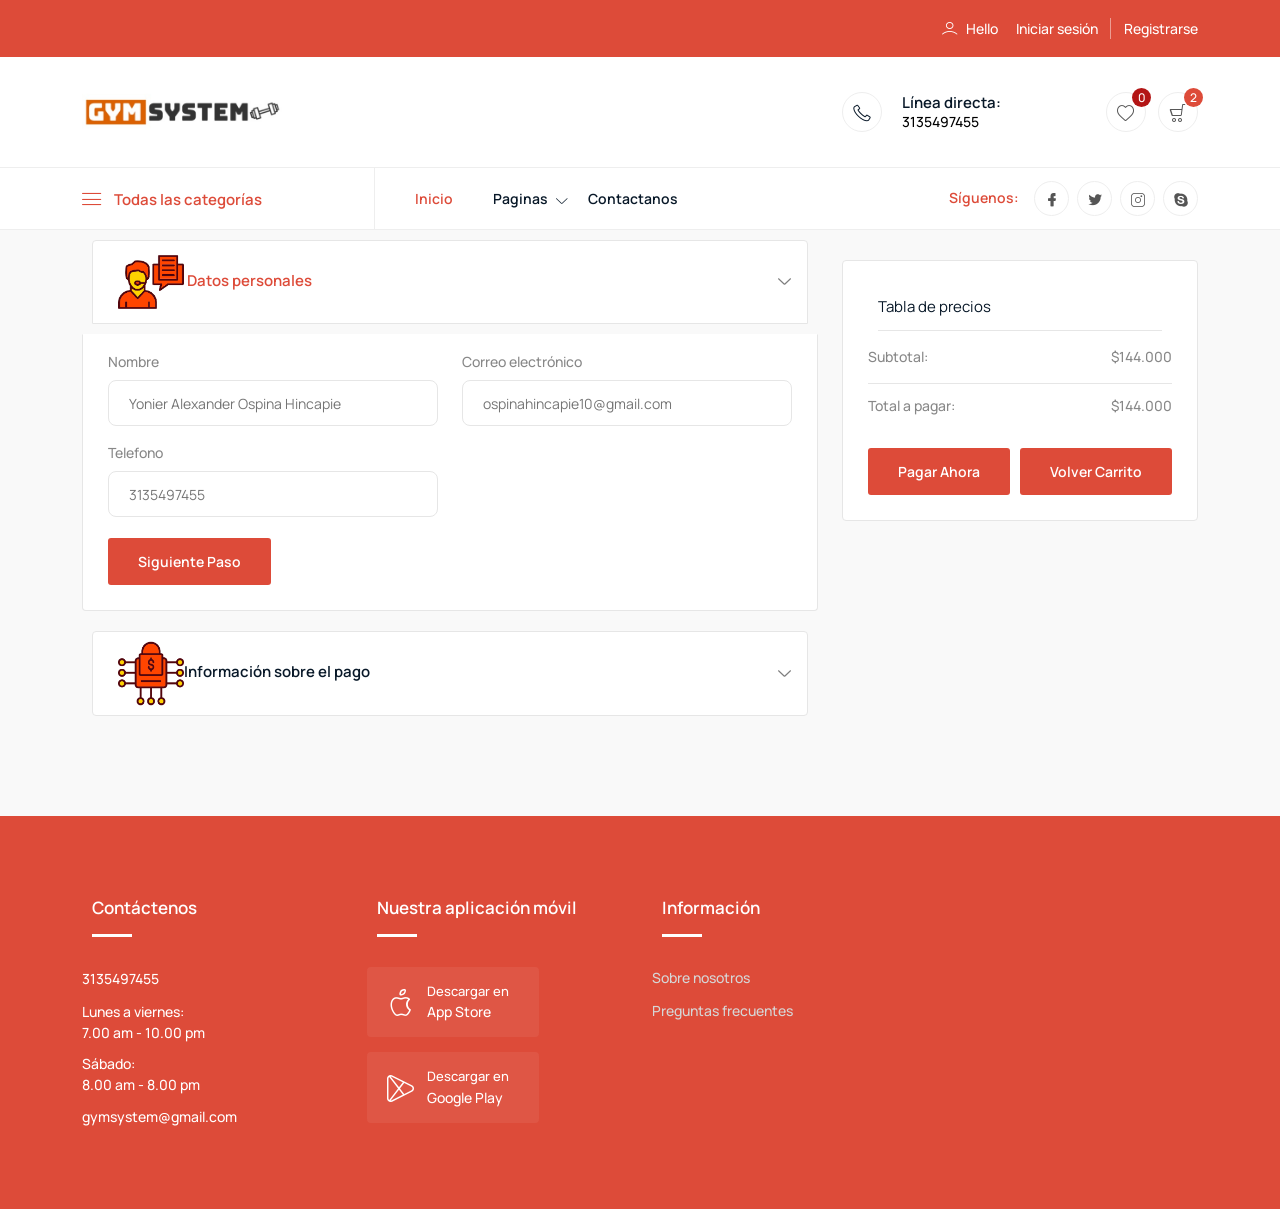
<file: pedido.html>
<!DOCTYPE html>
<html class="no-js" lang="zxx">

<head>
    <meta charset="utf-8" />
    <meta http-equiv="x-ua-compatible" content="ie=edge" />
    <title>Pedidos</title>
    <meta name="description" content="" />
    <meta name="viewport" content="width=device-width, initial-scale=1" />
    <link rel="shortcut icon" type="image/x-icon" href="themes-envio/shopgrids/assets/images/logo/2936886.png" />
   

    <!-- ========================= CSS here ========================= -->
    <link rel="stylesheet" href="/themes-envio/shopgrids/assets/css/bootstrap.min.css" />
    <link rel="stylesheet" href="/themes-envio/shopgrids/assets/css/Linelcons.3.0.css" />
    <link rel="stylesheet" href="/themes-envio/shopgrids/assets/css/tiny-slider.css" />
    <link rel="stylesheet" href="/themes-envio/shopgrids/assets/css/glightbox.min.css" />
    <link rel="stylesheet" href="/themes-envio/shopgrids/assets/css/main.css" />
    <link rel="stylesheet" href="/themes-envio/shopgrids/assets/css/formulario-validaciones.css" />

</head>

<body>
    <!--[if lte IE 9]>
      <p class="browserupgrade">
        You are using an <strong>outdated</strong> browser. Please
        <a href="https://browsehappy.com/">upgrade your browser</a> to improve
        your experience and security.
      </p>
    <![endif]-->

    <!-- Preloader -->
    <div class="preloader">
        <div class="preloader-inner">
          <div class="preloader-icon">
            <span></span>
            <span class="gym-weight"></span>
          </div>
        </div>
      </div>

    <!-- Preloader -->

    <!-- Start Header Area -->
    <header class="header navbar-area">
        <!-- Start Topbar -->
        <div class="topbar">
            <div class="container">
                <div class="row align-items-center">
                    <div class="col-lg-4 col-md-4 col-12">
                        <div class="top-left">
                            <ul class="menu-top-link">
                                <!-- <li>
                                    <div class="select-position">
                                        <select id="select5">
                                            <option value="0" selected>English</option>
                                            <option value="1">Español</option>
                                            <option value="2">Filipino</option>
                                            <option value="3">Français</option>
                                            <option value="4">العربية</option>
                                            <option value="5">हिन्दी</option>
                                            <option value="6">বাংলা</option>
                                        </select>
                                    </div>
                                </li> -->
                            </ul>
                        </div>
                    </div>
                    <div class="col-lg-4 col-md-4 col-12">
                        <div class="top-middle">
                            <!-- <ul class="useful-links">
                                <li><a href="index.html">Inicio</a></li>
                                <li><a href="about-us.html">Quiénes somos</a></li>
                                <li><a href="contact.html">Contacto</a></li>
                            </ul> -->
                        </div>
                    </div>
                    <div class="col-lg-4 col-md-4 col-12">
                        <div class="top-end">
                            <div class="user">
                                <i class="lni lni-user"></i>
                                Hello
                            </div>
                            <ul class="user-login">
                                <li>
                                    <a href="login.html">Iniciar sesión</a>
                                </li>
                                <li>
                                    <a href="register.html">Registrarse</a>
                                </li>
                            </ul>
                        </div>
                    </div>
                </div>
            </div>
        </div>
        <!-- End Topbar -->
        <!-- Start Header Middle -->
        <div class="header-middle">
            <div class="container">
                <div class="row align-items-center">
                    <div class="col-lg-3 col-md-3 col-7">
                        <!-- Start Header Logo -->
                        <a class="navbar-brand" href="index.html">
                            <img src="themes-envio/shopgrids/assets/images/logo/LOGO GYM SYSTEM.jpg" alt="Logo">
                        </a>
                        <!-- End Header Logo -->
                    </div>
                    <div class="col-lg-5 col-md-7 d-xs-none">
                        <!-- Start Main Menu Search -->
                        <div class="main-menu-search">
                            <!-- navbar search start -->
                            <!-- <div class="navbar-search search-style-5">
                                <div class="search-select">
                                    <div class="select-position">
                                        <select id="select1">
                                            <option selected>Todos</option>
                                            <option value="1">option 01</option>
                                            <option value="2">option 02</option>
                                            <option value="3">option 03</option>
                                            <option value="4">option 04</option>
                                            <option value="5">option 05</option>
                                        </select>
                                    </div>
                                </div>
                                <div class="search-input">
                                    <input type="text" placeholder="Búsqueda">
                                </div>
                                <div class="search-btn">
                                    <button><i class="lni lni-search-alt"></i></button>
                                </div>
                            </div> -->
                            <!-- navbar search Ends -->
                        </div>
                        <!-- End Main Menu Search -->
                    </div>
                    <div class="col-lg-4 col-md-2 col-5">
                        <div class="middle-right-area">
                            <div class="nav-hotline">
                                <i class="lni lni-phone"></i>
                                <h3>Línea directa:
                                    <span>3135497455</span>
                                </h3>
                            </div>
                            <div class="navbar-cart">
                                <div class="wishlist">
                                    <a href="javascript:void(0)">
                                        <i class="lni lni-heart"></i>
                                        <span class="total-items">0</span>
                                    </a>
                                </div>
                                <div class="cart-items">
                                    <a href="javascript:void(0)" class="main-btn">
                                        <i class="lni lni-cart"></i>
                                        <span class="total-items">2</span>
                                    </a>
                                    <!-- Shopping Item -->
                                    <div class="shopping-item">
                                        <div class="dropdown-cart-header">
                                            <span>2 artículos</span>
                                            <a href="carrito.html">Ver carrito</a>
                                        </div>
                                        <ul class="shopping-list">
                                            <li>
                                                <a href="javascript:void(0)" class="remove" title="Remove this item"><i
                                                        class="lni lni-close"></i></a>
                                                <div class="cart-img-head">
                                                    <a class="cart-img" href="product-details.html"><img
                                                            src="/themes-envio/shopgrids/assets/images/logo/3.webp" alt="#"></a>
                                                </div>

                                                <div class="content">
                                                    <h4><a href="product-details.html">AMINOS SIMPLY 80 SERVCIOS</a></h4>
                                                    <p class="quantity">1x - <span class="amount">$90.000</span></p>
                                                </div>
                                            </li>
                                            <li>
                                                <a href="javascript:void(0)" class="remove" title="Remove this item"><i
                                                        class="lni lni-close"></i></a>
                                                <div class="cart-img-head">
                                                    <a class="cart-img" href="product-details.html"><img
                                                            src="/themes-envio/shopgrids/assets/images/logo/2.webp" alt="#"></a>
                                                </div>
                                                <div class="content">
                                                    <h4><a href="product-details.html">AMINO X 70 SERVICIOS</a></h4>
                                                    <p class="quantity">1x - <span class="amount">$109.000</span></p>
                                                </div>
                                            </li>
                                        </ul>
                                        <div class="bottom">
                                            <div class="total">
                                                <span>Total</span>
                                                <span class="total-amount">$69.000</span>
                                            </div>
                                            <div class="button">
                                                <a href="pedido.html" class="btn animate">Pedido</a>
                                            </div>
                                        </div>
                                    </div>
                                    <!--/ End Shopping Item -->
                                </div>
                            </div>
                        </div>
                    </div>
                </div>
            </div>
        </div>
        <!-- End Header Middle -->
        <!-- Start Header Bottom -->
        <div class="container">
            <div class="row align-items-center">
                <div class="col-lg-8 col-md-6 col-12">
                    <div class="nav-inner">
                        <div class="mega-category-menu">
                            <span class="cat-button"><i class="lni lni-menu"></i>Todas las categorías</span>
                            <ul class="sub-category">
                                <li><a href="product-grids.html">Servicios<i class="lni lni-chevron-right"></i></a>
                                    <ul class="inner-sub-category">
                                        <li><a href="product-grids.html">Membresias</a></li>
                                    </ul>
                                </li>
                                <li><a href="product-grids.html">Productos<i class="lni lni-chevron-right"></i></a>
                                    <ul class="inner-sub-category">
                                        <li><a href="product-grids.html">Proteinas</a></li>
                                        <li><a href="product-grids.html">Creatinas</a></li>
                                        <li><a href="product-grids.html">Bebidas</a></li>
                                        <!-- <li><a href="product-grids.html">Smart Watches</a></li>
                                        <li><a href="product-grids.html">Headphones</a></li>
                                        <li><a href="product-grids.html">MP3 Players</a></li>
                                        <li><a href="product-grids.html">Microphones</a></li>
                                        <li><a href="product-grids.html">Chargers</a></li>
                                        <li><a href="product-grids.html">Batteries</a></li>
                                        <li><a href="product-grids.html">Cables & Adapters</a></li> -->
                                    </ul>
                                <!-- <li><a href="product-grids.html">Televisores</a></li>
                                <li><a href="product-grids.html">Más vendido</a></li>
                                <li><a href="product-grids.html">Oferta top 100</a></li>
                                <li><a href="product-grids.html">Gafas de sol</a></li>
                                <li><a href="product-grids.html">watch</a></li>
                                <li><a href="product-grids.html">man’s product</a></li>
                                <li><a href="product-grids.html">Home Audio & Theater</a></li>
                                <li><a href="product-grids.html">Computers & Tablets </a></li>
                                <li><a href="product-grids.html">Video Games </a></li>
                                <li><a href="product-grids.html">Home Appliances </a></li> -->
                            </ul>
                        </div>
                        <!-- End Mega Category Menu -->
                        <!-- Start Navbar -->
                        <nav class="navbar navbar-expand-lg">
                            <button class="navbar-toggler mobile-menu-btn" type="button" data-bs-toggle="collapse"
                                data-bs-target="#navbarSupportedContent" aria-controls="navbarSupportedContent"
                                aria-expanded="false" aria-label="Toggle navigation">
                                <span class="toggler-icon"></span>
                                <span class="toggler-icon"></span>
                                <span class="toggler-icon"></span>
                            </button>
                            <div class="collapse navbar-collapse sub-menu-bar" id="navbarSupportedContent">
                                <ul id="nav" class="navbar-nav ms-auto">
                                    <li class="nav-item">
                                        <a href="index.html" class="active" aria-label="Toggle navigation">Inicio</a>
                                    </li>
                                    <li class="nav-item">
                                        <a class="dd-menu collapsed" href="javascript:void(0)" data-bs-toggle="collapse"
                                            data-bs-target="#submenu-1-2" aria-controls="navbarSupportedContent"
                                            aria-expanded="false" aria-label="Toggle navigation">Paginas</a>
                                        <ul class="sub-menu collapse" id="submenu-1-2">
                                            <li class="nav-item"><a href="about-us.html">Sobre nosotros</a></li>
                                            <li class="nav-item"><a href="faq.html">Preguntas mas freceuntes</a></li>
                                            <!-- <li class="nav-item"><a href="404.html">404 Error</a></li> -->
                                        </ul>
                                    </li>
                                    <!-- <li class="nav-item">
                                        <a class="dd-menu collapsed" href="javascript:void(0)" data-bs-toggle="collapse"
                                            data-bs-target="#submenu-1-4" aria-controls="navbarSupportedContent"
                                            aria-expanded="false" aria-label="Toggle navigation">Blog</a>
                                        <ul class="sub-menu collapse" id="submenu-1-4">
                                            <li class="nav-item"><a href="blog-grid-sidebar.html">Blog Grid Sidebar</a>
                                            </li>
                                            <li class="nav-item"><a href="blog-single.html">Blog Single</a></li>
                                            <li class="nav-item"><a href="blog-single-sidebar.html">Blog Single
                                                    Sibebar</a></li>
                                        </ul>
                                    </li> -->
                                    <li class="nav-item">
                                        <a href="contact.html" aria-label="Toggle navigation">Contactanos</a>
                                    </li>
                                </ul>
                            </div> <!-- navbar collapse -->
                        </nav>
                        <!-- End Navbar -->
                    </div>
                </div>
                <div class="col-lg-4 col-md-6 col-12">
                    <!-- Start Nav Social -->
                    <div class="nav-social">
                        <h5 class="title">Síguenos:</h5>
                        <ul>
                            <li>
                                <a href="javascript:void(0)"><i class="lni lni-facebook-filled"></i></a>
                            </li>
                            <li>
                                <a href="javascript:void(0)"><i class="lni lni-twitter-original"></i></a>
                            </li>
                            <li>
                                <a href="javascript:void(0)"><i class="lni lni-instagram"></i></a>
                            </li>
                            <li>
                                <a href="javascript:void(0)"><i class="lni lni-skype"></i></a>
                            </li>
                        </ul>
                    </div>
                    <!-- End Nav Social -->
                </div>
            </div>
        </div>
        <!-- End Header Bottom -->
    </header>
    <!-- Fin de la zona de cabecera -->

    <!-- Iniciar migas de pan -->
    <!-- <div class="breadcrumbs">
        <div class="container">
            <div class="row align-items-center">
                <div class="col-lg-6 col-md-6 col-12">
                    <div class="breadcrumbs-content">
                        <h1 class="page-title"> -->
                            <!-- <img src="/themes-envio/shopgrids/assets/images/logo/caja-mano-removebg-preview.png" alt="Icono de Carrito de Productos" width="10%" height="10%" /> -->
                            <!-- Datos de envio
                        </h1>
                    </div>
                </div>
                <div class="col-lg-6 col-md-6 col-12">
                    <ul class="breadcrumb-nav">
                        <li><a href="index.html"><i class="lni lni-home"></i> Inicio</a></li>
                        <li><a href="index.html">Tienda</a></li>
                        <li>Carrito</li>
                    </ul>
                </div>
            </div>
        </div>
    </div> -->
    <!-- End Breadcrumbs -->

    <!--====== Pasos del formulario de pago Inicio de sesión ======-->

    <section class="checkout-wrapper section">
        <div class="container">
            <div class="row justify-content-center">
                <div class="col-lg-8">
                    <div class="checkout-steps-form-style-1">
                        <ul id="accordionExample">
                            <li>
                                <h6 class="title" data-bs-toggle="collapse" data-bs-target="#collapseThree"
                                    aria-expanded="true" aria-controls="collapseThree" ><img src="themes-envio/shopgrids/assets/images/logo/cliente.png" alt="Icono de usuario"  width="10%" height="10%" />
                                    Datos personales</h6>
                                <section class="checkout-steps-form-content collapse show" id="collapseThree"
                                    aria-labelledby="headingThree" data-bs-parent="#accordionExample">
                                    <div class="row">
                                        <div class="col-md-6">
                                            <div class="single-form form-default">
                                                <label for="mail">Nombre</label>
                                                <div class="form-input form">
                                                    <input type="text" placeholder="Yonier Alexander Ospina Hincapie" id="nombreCliente" readonly>
                                                </div>
                                            </div>
                                        </div>
                                        <div class="col-md-6">
                                            <div class="single-form form-default">
                                                <label for="mail">Correo electrónico</label>
                                                <div class="form-input form">
                                                    <input type="email" placeholder="ospinahincapie10@gmail.com" id="emailCliente" readonly>
                                                </div>
                                            </div>
                                        </div>
                                        <div class="col-md-6">
                                            <div class="single-form form-default">
                                                <label for="mail">Telefono</label>
                                                <div class="form-input form">
                                                    <input type="text" placeholder="3135497455" id="TelefonoCliente" readonly>
                                                </div>
                                            </div>
                                        </div>
                                                
                                        <div class="col-md-12">
                                            <br>
                                            <div class="price-table-btn button">
                                                <a href="" class="btn">Siguiente paso</a>
                                            </div>
                                        </div>
                                    </div>
                                </section>
                            </li>
                            <!-- <li>
                                <h6 class="title collapsed" data-bs-toggle="collapse" data-bs-target="#collapseFour"
                                    aria-expanded="false" aria-controls="collapseFour"><img src="/themes-envio/shopgrids/assets/images/logo/datos-envio-removebg-preview.png" alt="Icono de usuario"  width="10%" height="10%" />Dirección de entrega</h6>
                                <section class="checkout-steps-form-content collapse" id="collapseFour"
                                    aria-labelledby="headingFour" data-bs-parent="#accordionExample">
                                    <div class="row">
                                        <div class="col-md-12">
                                            <div class="single-form form-default">
                                                <label>Dirección</label>
                                                <div class="form-input form">
                                                    <input type="text" placeholder="Dirección">
                                                </div>
                                            </div>
                                        </div>
                                        <div class="col-md-6">
                                            <div class="single-form form-default">
                                                <label>Ciudad</label>
                                                <div class="form-input form">
                                                    <input type="text" placeholder="Ciudad">
                                                </div>
                                            </div>
                                        </div>
                                        <div class="col-md-6">
                                            <div class="single-form form-default">
                                                <label>Codigo Postal</label>
                                                <div class="form-input form">
                                                    <input type="text" placeholder="Codigo Postal">
                                                </div>
                                            </div>
                                        </div>
                                        <div class="col-md-6">
                                            <div class="single-form form-default">
                                                <label>País</label>
                                                <div class="form-input form">
                                                    <input type="text" placeholder="País">
                                                </div>
                                            </div>
                                        </div>
                                        <div class="col-md-6">
                                            <div class="single-form form-default">
                                                <label>Departamento</label>
                                                <div class="select-items">
                                                    <select class="form-control">
                                                        <option value="0">Seleccione</option>
                                                        <option value="1">Amazonas: Leticia</option>
                                                        <option value="2">Antioquía: Medellín</option>
                                                        <option value="3">Atlántico: Barranquilla</option>
                                                        <option value="4">Caldas: Manizales</option>
                                                        <option value="5">Boyacá: Tunja</option>
                                                    </select>
                                                </div>
                                            </div>
                                        </div>
                                        <div class="col-md-12">
                                            <div class="single-checkbox checkbox-style-3">
                                                <input type="checkbox" id="checkbox-3">
                                                <label for="checkbox-3"><span></span></label>
                                                <p>Terminos y condiciones.</p>
                                            </div>
                                        </div>
                                        <div class="col-md-12">
                                            <div class="checkout-payment-option">
                                                <h6 class="heading-6 font-weight-400 payment-title">Seleccione la entrega
                                                    Opción</h6>
                                                <div class="payment-option-wrapper">
                                                    <div class="single-payment-option">
                                                        <input type="radio" name="shipping" checked id="shipping-1">
                                                        <label for="shipping-1">
                                                            <img src="/themes-envio/shopgrids/assets/images/shipping/shipping-1.png"
                                                                alt="Sipping">
                                                            <p>Envío estándar</p>
                                                            <span class="price">$10.50</span>
                                                        </label>
                                                    </div>
                                                    <div class="single-payment-option">
                                                        <input type="radio" name="shipping" id="shipping-2">
                                                        <label for="shipping-2">
                                                            <img src="/themes-envio/shopgrids/assets/images/shipping/shipping-2.png"
                                                                alt="Sipping">
                                                            <p>Envío estándar</p>
                                                            <span class="price">$10.50</span>
                                                        </label>
                                                    </div>
                                                    <div class="single-payment-option">
                                                        <input type="radio" name="shipping" id="shipping-3">
                                                        <label for="shipping-3">
                                                            <img src="/themes-envio/shopgrids/assets/images/shipping/shipping-3.png"
                                                                alt="Sipping">
                                                            <p>Envío estándar</p>
                                                            <span class="price">$10.50</span>
                                                        </label>
                                                    </div>
                                                    <div class="single-payment-option">
                                                        <input type="radio" name="shipping" id="shipping-4">
                                                        <label for="shipping-4">
                                                            <img src="/themes-envio/shopgrids/assets/images/shipping/shipping-4.png"
                                                                alt="Sipping">
                                                            <p>Envío estándar</p>
                                                            <span class="price">$10.50</span>
                                                        </label>
                                                    </div>
                                                </div>
                                            </div>
                                        </div>
                                        <div class="col-md-12">
                                            <div class="steps-form-btn button">
                                                <button class="btn" data-bs-toggle="collapse"
                                                    data-bs-target="#collapseThree" aria-expanded="false"
                                                    aria-controls="collapseThree">Anterior</button>
                                                <a href="javascript:void(0)" class="btn btn-alt">Guardar y continuar</a>
                                            </div>
                                        </div>
                                    </div>
                                </section>
                            </li> -->
                            <li>
                                <h6 class="title collapsed" data-bs-toggle="collapse" data-bs-target="#collapsefive"
                                    aria-expanded="false" aria-controls="collapsefive"><img src="themes-envio/shopgrids/assets/images/logo/pago.png" alt="Icono de usuario"  width="10%" height="10%" />Información sobre el pago</h6>
                                <section class="checkout-steps-form-content collapse" id="collapsefive"
                                    aria-labelledby="headingFive" data-bs-parent="#accordionExample">
                                    <div class="row">
                                        <div class="col-12">
                                            <div class="checkout-payment-form">
                                                <div class="row">
                                                    <div class="col-12">
                                                        <div class="checkout-payment-form">
                                                            <label for="metodoPago">Selecciona un método de pago:</label>
                                                            <br>
                                                            <select id="metodoPago" name="metodoPago" class="form-control">
                                                                <option value="tarjeta">QR</option>
                                                                <option value="transferencia">PAGO EN GYM</option>
                                                            </select>
                                                        </div>
                                                    </div>
                                                </div>
                                                <!-- <div class="single-form form-default">
                                                    <label>Nombre del titular</label>
                                                    <div class="form-input form">
                                                        <input type="text" placeholder=" Titular">
                                                    </div>
                                                </div> -->
                                                <!-- <div class="single-form form-default">
                                                    <label>Número de la tarjeta</label>
                                                    <div class="form-input form">
                                                        <input id="credit-input" type="text"
                                                            placeholder="0000 0000 0000 0000">
                                                        <img src="/themes-envio/shopgrids/assets/images/payment/card.png" alt="card">
                                                    </div>
                                                </div> -->
                                                <!-- <div class="payment-card-info">
                                                    <div class="single-form form-default mm-yy">
                                                        <label>Caducidad</label>
                                                        <div class="expiration d-flex">
                                                            <div class="form-input form">
                                                                <input type="text" placeholder="MM">
                                                            </div>
                                                            <div class="form-input form">
                                                                <input type="text" placeholder="YYYY">
                                                            </div>
                                                        </div>
                                                    </div>
                                                    <div class="single-form form-default">
                                                        <label>CVC/CVV <span><i
                                                                    class="mdi mdi-alert-circle"></i></span></label>
                                                        <div class="form-input form">
                                                            <input type="text" placeholder="***">
                                                        </div>
                                                    </div>
                                                </div> -->
                                                <br>
                                                <div class="price-table-btn button">
                                                    <a href="QR.html" class="btn">Pagar ahora</a>
                                                </div>
                                            </div>
                                        </div>
                                    </div>
                                </section>
                            </li>
                        </ul>
                    </div>
                </div>
                <div class="col-lg-4">
                    <div class="checkout-sidebar">
                        <!-- <div class="checkout-sidebar-coupon">
                            <p>¡Cupón Appy para obtener descuento!</p>
                            <form action="#">
                                <div class="single-form form-default">
                                    <div class="form-input form">
                                        <input type="text" placeholder="Coupon Code">
                                    </div>
                                    <div class="button">
                                        <button class="btn">Aplicar</button>
                                    </div>
                                </div>
                            </form>
                        </div> -->
                        <div class="checkout-sidebar-price-table mt-30">
                            <h5 class="title">Tabla de precios</h5>

                            <div class="sub-total-price">
                                <div class="total-price">
                                    <p class="value">Subtotal:</p>
                                    <p class="price">$144.000</p>
                                </div>
                                <!-- <div class="total-price shipping">
                                    <p class="value">Costo de envío:</p>
                                    <p class="price">$10.50</p>
                                </div> -->
                                <!-- <div class="total-price discount">
                                    <p class="value">Precio subtotal:</p>
                                    <p class="price">$10.00</p>
                                </div> -->
                            </div>

                            <div class="total-payable">
                                <div class="payable-price">
                                    <p class="value">Total a pagar:</p>
                                    <p class="price">$144.000</p>
                                </div>
                            </div>
                            <div class="price-table-btn button">
                                <a href="QR.html" class="btn">Pagar ahora</a>
                                <a href="carrito.html" class="btn btn-alt">Volver Carrito</a>
                            </div>
                        </div>
                        <!-- <div class="checkout-sidebar-banner mt-30">
                            <a href="product-grids.html">
                                <img src="/themes-envio/shopgrids/assets/images/banner/Funavid.jpg" alt="#">
                            </a>
                        </div> -->
                    </div>
                </div>
            </div>
        </div>
    </section>
    <!--====== Pasos del formulario de pago Fin de la parte======-->

    <!--/*======================================
    Pie de pagina 
========================================*/-->

   <!-- Start Footer Area -->
   <footer class="footer">
    <!-- Start Footer Top -->
    <!-- <div class="footer-top">
        <div class="container">
            <div class="inner-content">
                <div class="row">
                    <div class="col-lg-3 col-md-4 col-12">
                        <div class="footer-logo">
                            <a href="index.html">
                                <img src="themes-envio/shopgrids/assets/images/logo/LOGO GYM SYSTEM.jpg" alt="#">
                            </a>
                        </div>
                    </div>
                    <div class="col-lg-9 col-md-8 col-12">
                        <div class="footer-newsletter">
                            <h4 class="title">
                                Suscríbase a nuestro boletín de noticias
                                <span>Obtenga toda la información más reciente, Ventas y Ofertas.</span>
                            </h4>
                            <div class="newsletter-form-head">
                                <form action="#" method="get" target="_blank" class="newsletter-form">
                                    <input name="EMAIL" placeholder="Dirección de correo electrónico aquí..." type="email">
                                    <div class="button">
                                        <button class="btn">Suscríbase<span class="dir-part"></span></button>
                                    </div>
                                </form>
                            </div>
                        </div>
                    </div>
                </div>
            </div>
        </div>
    </div> -->
    <!-- End Footer Top -->
    <!-- Start Footer Middle -->
    <div class="footer-middle">
        <div class="container">
            <div class="bottom-inner">
                <div class="row">
                    <div class="col-lg-3 col-md-6 col-12">
                        <!-- Single Widget -->
                        <div class="single-footer f-contact">
                            <h3>Contáctenos</h3>
                            <p class="phone">3135497455</p>
                            <ul>
                                <li><span>Lunes a viernes: </span> 7.00 am - 10.00 pm</li>
                                <li><span>Sábado: </span> 8.00 am - 8.00 pm</li>
                            </ul>
                            <p class="mail">
                                <a href="mailto:support@shopgrids.com">gymsystem@gmail.com</a>
                            </p>
                        </div>
                        <!-- End Single Widget -->
                    </div>
                    <div class="col-lg-3 col-md-6 col-12">
                        <!-- Single Widget -->
                        <div class="single-footer our-app">
                            <h3>Nuestra aplicación móvil</h3>
                            <ul class="app-btn">
                                <li>
                                    <a href="javascript:void(0)">
                                        <i class="lni lni-apple"></i>
                                        <span class="small-title">Descargar en</span>
                                        <span class="big-title">App Store</span>
                                    </a>
                                </li>
                                <li>
                                    <a href="javascript:void(0)">
                                        <i class="lni lni-play-store"></i>
                                        <span class="small-title">Descargar en</span>
                                        <span class="big-title">Google Play</span>
                                    </a>
                                </li>
                            </ul>
                        </div>
                        <!-- End Single Widget -->
                    </div>
                    <div class="col-lg-3 col-md-6 col-12">
                        <!-- Single Widget -->
                        <div class="single-footer f-link">
                            <h3>Información</h3>
                            <ul>
                                <li><a href="javascript:void(0)">Sobre nosotros</a></li>
                                <!-- <li><a href="javascript:void(0)">Contacto</a></li>
                                <li><a href="javascript:void(0)">Descargas</a></li>
                                <li><a href="javascript:void(0)">Mapa web</a></li> -->
                                <li><a href="javascript:void(0)">Preguntas frecuentes</a></li>
                            </ul>
                        </div>
                        <!-- End Single Widget -->
                    </div>
                    <div class="col-lg-3 col-md-6 col-12">
                        <!-- Single Widget -->
                        <!-- <div class="single-footer f-link">
                            <h3>Shop Departments</h3>
                            <ul>
                                <li><a href="javascript:void(0)">Computers & Accessories</a></li>
                                <li><a href="javascript:void(0)">Smartphones & Tablets</a></li>
                                <li><a href="javascript:void(0)">TV, Video & Audio</a></li>
                                <li><a href="javascript:void(0)">Cameras, Photo & Video</a></li>
                                <li><a href="javascript:void(0)">Headphones</a></li>
                            </ul>
                        </div> -->
                        <!-- End Single Widget -->
                    </div>
                </div>
            </div>
        </div>
    </div>
    <!-- End Footer Middle -->
    <!-- Start Footer Bottom -->
    <!-- <div class="footer-bottom">
        <div class="container">
            <div class="inner-content">
                <div class="row align-items-center">
                    <div class="col-lg-4 col-12">
                        <div class="payment-gateway">
                            <span>We Accept:</span>
                            <img src="/themes/shopgrids/assets/images/footer/credit-cards-footer.png" alt="#">
                        </div>
                    </div>
                    <div class="col-lg-4 col-12">
                        <div class="copyright">
                            <p>Designed and Developed by<a href="https://graygrids.com/" rel="nofollow"
                                    target="_blank">GrayGrids</a></p>
                        </div>
                    </div>
                    <div class="col-lg-4 col-12">
                        <ul class="socila">
                            <li>
                                <span>Follow Us On:</span>
                            </li>
                            <li><a href="javascript:void(0)"><i class="lni lni-facebook-filled"></i></a></li>
                            <li><a href="javascript:void(0)"><i class="lni lni-twitter-original"></i></a></li>
                            <li><a href="javascript:void(0)"><i class="lni lni-instagram"></i></a></li>
                            <li><a href="javascript:void(0)"><i class="lni lni-google"></i></a></li>
                        </ul>
                    </div>
                </div>
            </div>
        </div>
    </div> -->
    <!-- End Footer Bottom -->
</footer>
<!--/ End Footer Area -->
    <!-- ========================= scroll-top ========================= -->
    <a href="#" class="scroll-top">
        <i class="lni lni-chevron-up"></i>
    </a>

    <!-- ========================= JS here ========================= -->
    <script src="/themes-envio/shopgrids/assets/js/bootstrap.min.js"></script>
    <script src="/themes-envio/shopgrids/assets/js/tiny-slider.js"></script>
    <script src="/themes-envio/shopgrids/assets/js/glightbox.min.js"></script>
    <script src="/themes-envio/shopgrids/assets/js/main.js"></script>


     <!-- Agrega los scripts de JavaScript al final del archivo -->
     <script src="/themes-envio/shopgrids/assets/js/validacion-formulario.js"></script>




</body>

</html>
</file>
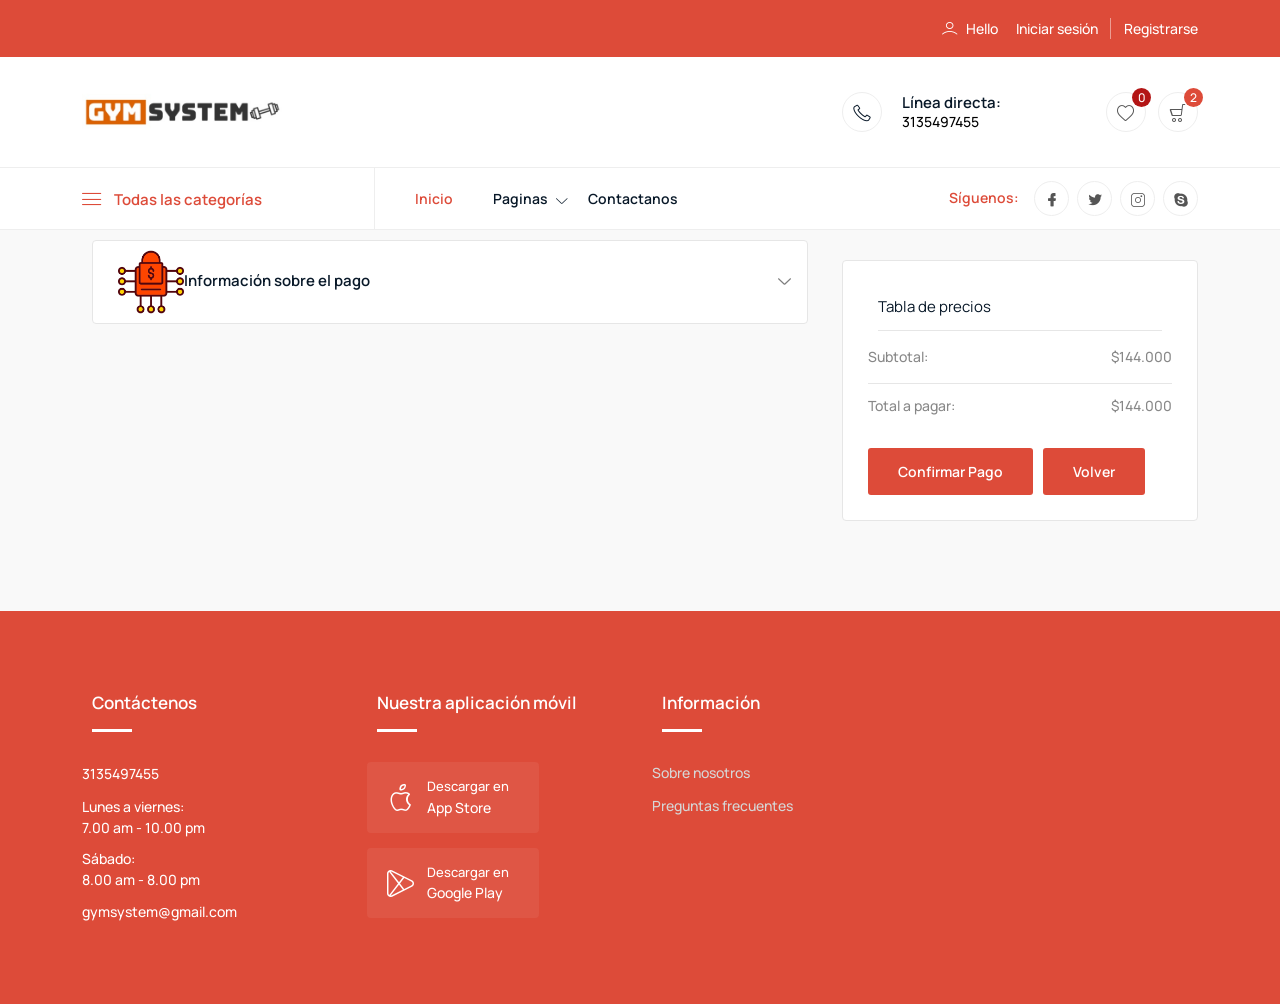
<file: QR.html>
<!DOCTYPE html>
<html class="no-js" lang="zxx">

<head>
    <meta charset="utf-8" />
    <meta http-equiv="x-ua-compatible" content="ie=edge" />
    <title>QR</title>
    <meta name="description" content="" />
    <meta name="viewport" content="width=device-width, initial-scale=1" />
    <link rel="shortcut icon" type="image/x-icon" href="themes-envio/shopgrids/assets/images/logo/2936886.png" />
   

    <!-- ========================= CSS here ========================= -->
    <link rel="stylesheet" href="/themes-envio/shopgrids/assets/css/bootstrap.min.css" />
    <link rel="stylesheet" href="/themes-envio/shopgrids/assets/css/Linelcons.3.0.css" />
    <link rel="stylesheet" href="/themes-envio/shopgrids/assets/css/tiny-slider.css" />
    <link rel="stylesheet" href="/themes-envio/shopgrids/assets/css/glightbox.min.css" />
    <link rel="stylesheet" href="/themes-envio/shopgrids/assets/css/main.css" />
    <link rel="stylesheet" href="/themes-envio/shopgrids/assets/css/formulario-validaciones.css" />

</head>

<body>
    <!--[if lte IE 9]>
      <p class="browserupgrade">
        You are using an <strong>outdated</strong> browser. Please
        <a href="https://browsehappy.com/">upgrade your browser</a> to improve
        your experience and security.
      </p>
    <![endif]-->

    <!-- Preloader -->
    <div class="preloader">
        <div class="preloader-inner">
          <div class="preloader-icon">
            <span></span>
            <span class="gym-weight"></span>
          </div>
        </div>
      </div>

    <!-- Preloader -->

    <!-- Start Header Area -->
    <header class="header navbar-area">
        <!-- Start Topbar -->
        <div class="topbar">
            <div class="container">
                <div class="row align-items-center">
                    <div class="col-lg-4 col-md-4 col-12">
                        <div class="top-left">
                            <ul class="menu-top-link">
                                <!-- <li>
                                    <div class="select-position">
                                        <select id="select5">
                                            <option value="0" selected>English</option>
                                            <option value="1">Español</option>
                                            <option value="2">Filipino</option>
                                            <option value="3">Français</option>
                                            <option value="4">العربية</option>
                                            <option value="5">हिन्दी</option>
                                            <option value="6">বাংলা</option>
                                        </select>
                                    </div>
                                </li> -->
                            </ul>
                        </div>
                    </div>
                    <div class="col-lg-4 col-md-4 col-12">
                        <div class="top-middle">
                            <!-- <ul class="useful-links">
                                <li><a href="index.html">Inicio</a></li>
                                <li><a href="about-us.html">Quiénes somos</a></li>
                                <li><a href="contact.html">Contacto</a></li>
                            </ul> -->
                        </div>
                    </div>
                    <div class="col-lg-4 col-md-4 col-12">
                        <div class="top-end">
                            <div class="user">
                                <i class="lni lni-user"></i>
                                Hello
                            </div>
                            <ul class="user-login">
                                <li>
                                    <a href="login.html">Iniciar sesión</a>
                                </li>
                                <li>
                                    <a href="register.html">Registrarse</a>
                                </li>
                            </ul>
                        </div>
                    </div>
                </div>
            </div>
        </div>
        <!-- End Topbar -->
        <!-- Start Header Middle -->
        <div class="header-middle">
            <div class="container">
                <div class="row align-items-center">
                    <div class="col-lg-3 col-md-3 col-7">
                        <!-- Start Header Logo -->
                        <a class="navbar-brand" href="index.html">
                            <img src="themes-envio/shopgrids/assets/images/logo/LOGO GYM SYSTEM.jpg" alt="Logo">
                        </a>
                        <!-- End Header Logo -->
                    </div>
                    <div class="col-lg-5 col-md-7 d-xs-none">
                        <!-- Start Main Menu Search -->
                        <div class="main-menu-search">
                            <!-- navbar search start -->
                            <!-- <div class="navbar-search search-style-5">
                                <div class="search-select">
                                    <div class="select-position">
                                        <select id="select1">
                                            <option selected>Todos</option>
                                            <option value="1">option 01</option>
                                            <option value="2">option 02</option>
                                            <option value="3">option 03</option>
                                            <option value="4">option 04</option>
                                            <option value="5">option 05</option>
                                        </select>
                                    </div>
                                </div>
                                <div class="search-input">
                                    <input type="text" placeholder="Búsqueda">
                                </div>
                                <div class="search-btn">
                                    <button><i class="lni lni-search-alt"></i></button>
                                </div>
                            </div> -->
                            <!-- navbar search Ends -->
                        </div>
                        <!-- End Main Menu Search -->
                    </div>
                    <div class="col-lg-4 col-md-2 col-5">
                        <div class="middle-right-area">
                            <div class="nav-hotline">
                                <i class="lni lni-phone"></i>
                                <h3>Línea directa:
                                    <span>3135497455</span>
                                </h3>
                            </div>
                            <div class="navbar-cart">
                                <div class="wishlist">
                                    <a href="javascript:void(0)">
                                        <i class="lni lni-heart"></i>
                                        <span class="total-items">0</span>
                                    </a>
                                </div>
                                <div class="cart-items">
                                    <a href="javascript:void(0)" class="main-btn">
                                        <i class="lni lni-cart"></i>
                                        <span class="total-items">2</span>
                                    </a>
                                    <!-- Shopping Item -->
                                    <div class="shopping-item">
                                        <div class="dropdown-cart-header">
                                            <span>2 artículos</span>
                                            <a href="carrito.html">Ver carrito</a>
                                        </div>
                                        <ul class="shopping-list">
                                            <li>
                                                <a href="javascript:void(0)" class="remove" title="Remove this item"><i
                                                        class="lni lni-close"></i></a>
                                                <div class="cart-img-head">
                                                    <a class="cart-img" href="product-details.html"><img
                                                            src="/themes-envio/shopgrids/assets/images/logo/3.webp" alt="#"></a>
                                                </div>

                                                <div class="content">
                                                    <h4><a href="product-details.html">AMINOS SIMPLY 80 SERVCIOS</a></h4>
                                                    <p class="quantity">1x - <span class="amount">$90.000</span></p>
                                                </div>
                                            </li>
                                            <li>
                                                <a href="javascript:void(0)" class="remove" title="Remove this item"><i
                                                        class="lni lni-close"></i></a>
                                                <div class="cart-img-head">
                                                    <a class="cart-img" href="product-details.html"><img
                                                            src="/themes-envio/shopgrids/assets/images/logo/2.webp" alt="#"></a>
                                                </div>
                                                <div class="content">
                                                    <h4><a href="product-details.html">AMINO X 70 SERVICIOS</a></h4>
                                                    <p class="quantity">1x - <span class="amount">$109.000</span></p>
                                                </div>
                                            </li>
                                        </ul>
                                        <div class="bottom">
                                            <div class="total">
                                                <span>Total</span>
                                                <span class="total-amount">$69.000</span>
                                            </div>
                                            <div class="button">
                                                <a href="pedido.html" class="btn animate">Pedido</a>
                                            </div>
                                        </div>
                                    </div>
                                    <!--/ End Shopping Item -->
                                </div>
                            </div>
                        </div>
                    </div>
                </div>
            </div>
        </div>
        <!-- End Header Middle -->
        <!-- Start Header Bottom -->
        <div class="container">
            <div class="row align-items-center">
                <div class="col-lg-8 col-md-6 col-12">
                    <div class="nav-inner">
                        <div class="mega-category-menu">
                            <span class="cat-button"><i class="lni lni-menu"></i>Todas las categorías</span>
                            <ul class="sub-category">
                                <li><a href="product-grids.html">Servicios<i class="lni lni-chevron-right"></i></a>
                                    <ul class="inner-sub-category">
                                        <li><a href="product-grids.html">Membresias</a></li>
                                    </ul>
                                </li>
                                <li><a href="product-grids.html">Productos<i class="lni lni-chevron-right"></i></a>
                                    <ul class="inner-sub-category">
                                        <li><a href="product-grids.html">Proteinas</a></li>
                                        <li><a href="product-grids.html">Creatinas</a></li>
                                        <li><a href="product-grids.html">Bebidas</a></li>
                                        <!-- <li><a href="product-grids.html">Smart Watches</a></li>
                                        <li><a href="product-grids.html">Headphones</a></li>
                                        <li><a href="product-grids.html">MP3 Players</a></li>
                                        <li><a href="product-grids.html">Microphones</a></li>
                                        <li><a href="product-grids.html">Chargers</a></li>
                                        <li><a href="product-grids.html">Batteries</a></li>
                                        <li><a href="product-grids.html">Cables & Adapters</a></li> -->
                                    </ul>
                                <!-- <li><a href="product-grids.html">Televisores</a></li>
                                <li><a href="product-grids.html">Más vendido</a></li>
                                <li><a href="product-grids.html">Oferta top 100</a></li>
                                <li><a href="product-grids.html">Gafas de sol</a></li>
                                <li><a href="product-grids.html">watch</a></li>
                                <li><a href="product-grids.html">man’s product</a></li>
                                <li><a href="product-grids.html">Home Audio & Theater</a></li>
                                <li><a href="product-grids.html">Computers & Tablets </a></li>
                                <li><a href="product-grids.html">Video Games </a></li>
                                <li><a href="product-grids.html">Home Appliances </a></li> -->
                            </ul>
                        </div>
                        <!-- End Mega Category Menu -->
                        <!-- Start Navbar -->
                        <nav class="navbar navbar-expand-lg">
                            <button class="navbar-toggler mobile-menu-btn" type="button" data-bs-toggle="collapse"
                                data-bs-target="#navbarSupportedContent" aria-controls="navbarSupportedContent"
                                aria-expanded="false" aria-label="Toggle navigation">
                                <span class="toggler-icon"></span>
                                <span class="toggler-icon"></span>
                                <span class="toggler-icon"></span>
                            </button>
                            <div class="collapse navbar-collapse sub-menu-bar" id="navbarSupportedContent">
                                <ul id="nav" class="navbar-nav ms-auto">
                                    <li class="nav-item">
                                        <a href="index.html" class="active" aria-label="Toggle navigation">Inicio</a>
                                    </li>
                                    <li class="nav-item">
                                        <a class="dd-menu collapsed" href="javascript:void(0)" data-bs-toggle="collapse"
                                            data-bs-target="#submenu-1-2" aria-controls="navbarSupportedContent"
                                            aria-expanded="false" aria-label="Toggle navigation">Paginas</a>
                                        <ul class="sub-menu collapse" id="submenu-1-2">
                                            <li class="nav-item"><a href="about-us.html">Sobre nosotros</a></li>
                                            <li class="nav-item"><a href="faq.html">Preguntas mas freceuntes</a></li>
                                            <!-- <li class="nav-item"><a href="404.html">404 Error</a></li> -->
                                        </ul>
                                    </li>
                                    <!-- <li class="nav-item">
                                        <a class="dd-menu collapsed" href="javascript:void(0)" data-bs-toggle="collapse"
                                            data-bs-target="#submenu-1-4" aria-controls="navbarSupportedContent"
                                            aria-expanded="false" aria-label="Toggle navigation">Blog</a>
                                        <ul class="sub-menu collapse" id="submenu-1-4">
                                            <li class="nav-item"><a href="blog-grid-sidebar.html">Blog Grid Sidebar</a>
                                            </li>
                                            <li class="nav-item"><a href="blog-single.html">Blog Single</a></li>
                                            <li class="nav-item"><a href="blog-single-sidebar.html">Blog Single
                                                    Sibebar</a></li>
                                        </ul>
                                    </li> -->
                                    <li class="nav-item">
                                        <a href="contact.html" aria-label="Toggle navigation">Contactanos</a>
                                    </li>
                                </ul>
                            </div> <!-- navbar collapse -->
                        </nav>
                        <!-- End Navbar -->
                    </div>
                </div>
                <div class="col-lg-4 col-md-6 col-12">
                    <!-- Start Nav Social -->
                    <div class="nav-social">
                        <h5 class="title">Síguenos:</h5>
                        <ul>
                            <li>
                                <a href="javascript:void(0)"><i class="lni lni-facebook-filled"></i></a>
                            </li>
                            <li>
                                <a href="javascript:void(0)"><i class="lni lni-twitter-original"></i></a>
                            </li>
                            <li>
                                <a href="javascript:void(0)"><i class="lni lni-instagram"></i></a>
                            </li>
                            <li>
                                <a href="javascript:void(0)"><i class="lni lni-skype"></i></a>
                            </li>
                        </ul>
                    </div>
                    <!-- End Nav Social -->
                </div>
            </div>
        </div>
        <!-- End Header Bottom -->
    </header>
    <!-- Fin de la zona de cabecera -->

    <!-- Iniciar migas de pan -->
    <!-- <div class="breadcrumbs">
        <div class="container">
            <div class="row align-items-center">
                <div class="col-lg-6 col-md-6 col-12">
                    <div class="breadcrumbs-content">
                        <h1 class="page-title"> -->
                            <!-- <img src="/themes-envio/shopgrids/assets/images/logo/caja-mano-removebg-preview.png" alt="Icono de Carrito de Productos" width="10%" height="10%" /> -->
                            <!-- Datos de envio
                        </h1>
                    </div>
                </div>
                <div class="col-lg-6 col-md-6 col-12">
                    <ul class="breadcrumb-nav">
                        <li><a href="index.html"><i class="lni lni-home"></i> Inicio</a></li>
                        <li><a href="index.html">Tienda</a></li>
                        <li>Carrito</li>
                    </ul>
                </div>
            </div>
        </div>
    </div> -->
    <!-- End Breadcrumbs -->

    <!--====== Pasos del formulario de pago Inicio de sesión ======-->

    <section class="checkout-wrapper section">
        <div class="container">
            <div class="row justify-content-center">
                <div class="col-lg-8">
                    <div class="checkout-steps-form-style-1">
                        <ul id="accordionExample">
                            <!-- <li>
                                <h6 class="title" data-bs-toggle="collapse" data-bs-target="#collapseThree"
                                    aria-expanded="true" aria-controls="collapseThree" ><img src="themes-envio/shopgrids/assets/images/logo/cliente.png" alt="Icono de usuario"  width="10%" height="10%" />
                                    Datos personales</h6>
                                <section class="checkout-steps-form-content collapse show" id="collapseThree"
                                    aria-labelledby="headingThree" data-bs-parent="#accordionExample">
                                    <div class="row">
                                        <div class="col-md-6">
                                            <div class="single-form form-default">
                                                <label for="mail">Nombre</label>
                                                <div class="form-input form">
                                                    <input type="text" placeholder="Yonier Alexander Ospina Hincapie" id="nombreCliente" readonly>
                                                </div>
                                            </div>
                                        </div>
                                        <div class="col-md-6">
                                            <div class="single-form form-default">
                                                <label for="mail">Correo electrónico</label>
                                                <div class="form-input form">
                                                    <input type="email" placeholder="ospinahincapie10@gmail.com" id="emailCliente" readonly>
                                                </div>
                                            </div>
                                        </div>
                                        <div class="col-md-6">
                                            <div class="single-form form-default">
                                                <label for="mail">Telefono</label>
                                                <div class="form-input form">
                                                    <input type="text" placeholder="3135497455" id="TelefonoCliente" readonly>
                                                </div>
                                            </div>
                                        </div>
                                                
                                        <div class="col-md-12">
                                            <div class="single-form button">
                                                <button class="btn" data-bs-toggle="collapse"
                                                    data-bs-target="#collapseFour" aria-expanded="false"
                                                    aria-controls="collapseFour" id="siguiente" disabled>siguiente
                                                    paso</button>
                                            </div>
                                        </div>
                                    </div>
                                </section>
                            </li> -->
                            <!-- <li>
                                <h6 class="title collapsed" data-bs-toggle="collapse" data-bs-target="#collapseFour"
                                    aria-expanded="false" aria-controls="collapseFour"><img src="/themes-envio/shopgrids/assets/images/logo/datos-envio-removebg-preview.png" alt="Icono de usuario"  width="10%" height="10%" />Dirección de entrega</h6>
                                <section class="checkout-steps-form-content collapse" id="collapseFour"
                                    aria-labelledby="headingFour" data-bs-parent="#accordionExample">
                                    <div class="row">
                                        <div class="col-md-12">
                                            <div class="single-form form-default">
                                                <label>Dirección</label>
                                                <div class="form-input form">
                                                    <input type="text" placeholder="Dirección">
                                                </div>
                                            </div>
                                        </div>
                                        <div class="col-md-6">
                                            <div class="single-form form-default">
                                                <label>Ciudad</label>
                                                <div class="form-input form">
                                                    <input type="text" placeholder="Ciudad">
                                                </div>
                                            </div>
                                        </div>
                                        <div class="col-md-6">
                                            <div class="single-form form-default">
                                                <label>Codigo Postal</label>
                                                <div class="form-input form">
                                                    <input type="text" placeholder="Codigo Postal">
                                                </div>
                                            </div>
                                        </div>
                                        <div class="col-md-6">
                                            <div class="single-form form-default">
                                                <label>País</label>
                                                <div class="form-input form">
                                                    <input type="text" placeholder="País">
                                                </div>
                                            </div>
                                        </div>
                                        <div class="col-md-6">
                                            <div class="single-form form-default">
                                                <label>Departamento</label>
                                                <div class="select-items">
                                                    <select class="form-control">
                                                        <option value="0">Seleccione</option>
                                                        <option value="1">Amazonas: Leticia</option>
                                                        <option value="2">Antioquía: Medellín</option>
                                                        <option value="3">Atlántico: Barranquilla</option>
                                                        <option value="4">Caldas: Manizales</option>
                                                        <option value="5">Boyacá: Tunja</option>
                                                    </select>
                                                </div>
                                            </div>
                                        </div>
                                        <div class="col-md-12">
                                            <div class="single-checkbox checkbox-style-3">
                                                <input type="checkbox" id="checkbox-3">
                                                <label for="checkbox-3"><span></span></label>
                                                <p>Terminos y condiciones.</p>
                                            </div>
                                        </div>
                                        <div class="col-md-12">
                                            <div class="checkout-payment-option">
                                                <h6 class="heading-6 font-weight-400 payment-title">Seleccione la entrega
                                                    Opción</h6>
                                                <div class="payment-option-wrapper">
                                                    <div class="single-payment-option">
                                                        <input type="radio" name="shipping" checked id="shipping-1">
                                                        <label for="shipping-1">
                                                            <img src="/themes-envio/shopgrids/assets/images/shipping/shipping-1.png"
                                                                alt="Sipping">
                                                            <p>Envío estándar</p>
                                                            <span class="price">$10.50</span>
                                                        </label>
                                                    </div>
                                                    <div class="single-payment-option">
                                                        <input type="radio" name="shipping" id="shipping-2">
                                                        <label for="shipping-2">
                                                            <img src="/themes-envio/shopgrids/assets/images/shipping/shipping-2.png"
                                                                alt="Sipping">
                                                            <p>Envío estándar</p>
                                                            <span class="price">$10.50</span>
                                                        </label>
                                                    </div>
                                                    <div class="single-payment-option">
                                                        <input type="radio" name="shipping" id="shipping-3">
                                                        <label for="shipping-3">
                                                            <img src="/themes-envio/shopgrids/assets/images/shipping/shipping-3.png"
                                                                alt="Sipping">
                                                            <p>Envío estándar</p>
                                                            <span class="price">$10.50</span>
                                                        </label>
                                                    </div>
                                                    <div class="single-payment-option">
                                                        <input type="radio" name="shipping" id="shipping-4">
                                                        <label for="shipping-4">
                                                            <img src="/themes-envio/shopgrids/assets/images/shipping/shipping-4.png"
                                                                alt="Sipping">
                                                            <p>Envío estándar</p>
                                                            <span class="price">$10.50</span>
                                                        </label>
                                                    </div>
                                                </div>
                                            </div>
                                        </div>
                                        <div class="col-md-12">
                                            <div class="steps-form-btn button">
                                                <button class="btn" data-bs-toggle="collapse"
                                                    data-bs-target="#collapseThree" aria-expanded="false"
                                                    aria-controls="collapseThree">Anterior</button>
                                                <a href="javascript:void(0)" class="btn btn-alt">Guardar y continuar</a>
                                            </div>
                                        </div>
                                    </div>
                                </section>
                            </li> -->
                            <li>
                                <h6 class="title collapsed" data-bs-toggle="collapse" data-bs-target="#collapsefive"
                                    aria-expanded="false" aria-controls="collapsefive"><img src="themes-envio/shopgrids/assets/images/logo/pago.png" alt="Icono de usuario"  width="10%" height="10%" />Información sobre el pago</h6>
                                <section class="checkout-steps-form-content collapse" id="collapsefive"
                                    aria-labelledby="headingFive" data-bs-parent="#accordionExample">
                                    <div class="row">
                                        <div class="col-12">
                                            <div class="checkout-payment-form">
                                                <div class="row">
                                                    <div class="col-12">
                                                        <div class="checkout-payment-form">
                                                            <img src="themes-envio/shopgrids/assets/images/logo/QR.jpg" alt="Qr pago" style="width: 60%;">
                                                           
                                                        </div>
                                                    </div>
                                                </div>
                                                <!-- <div class="single-form form-default">
                                                    <label>Nombre del titular</label>
                                                    <div class="form-input form">
                                                        <input type="text" placeholder=" Titular">
                                                    </div>
                                                </div> -->
                                                <!-- <div class="single-form form-default">
                                                    <label>Número de la tarjeta</label>
                                                    <div class="form-input form">
                                                        <input id="credit-input" type="text"
                                                            placeholder="0000 0000 0000 0000">
                                                        <img src="/themes-envio/shopgrids/assets/images/payment/card.png" alt="card">
                                                    </div>
                                                </div> -->
                                                <!-- <div class="payment-card-info">
                                                    <div class="single-form form-default mm-yy">
                                                        <label>Caducidad</label>
                                                        <div class="expiration d-flex">
                                                            <div class="form-input form">
                                                                <input type="text" placeholder="MM">
                                                            </div>
                                                            <div class="form-input form">
                                                                <input type="text" placeholder="YYYY">
                                                            </div>
                                                        </div>
                                                    </div>
                                                    <div class="single-form form-default">
                                                        <label>CVC/CVV <span><i
                                                                    class="mdi mdi-alert-circle"></i></span></label>
                                                        <div class="form-input form">
                                                            <input type="text" placeholder="***">
                                                        </div>
                                                    </div>
                                                </div> -->
                                                <div class="single-form form-default button">
                                                    <button class="btn">Confirmar pago</button>
                                                </div>
                                            </div>
                                        </div>
                                    </div>
                                </section>
                            </li>
                        </ul>
                    </div>
                </div>
                <div class="col-lg-4">
                    <div class="checkout-sidebar">
                        <!-- <div class="checkout-sidebar-coupon">
                            <p>¡Cupón Appy para obtener descuento!</p>
                            <form action="#">
                                <div class="single-form form-default">
                                    <div class="form-input form">
                                        <input type="text" placeholder="Coupon Code">
                                    </div>
                                    <div class="button">
                                        <button class="btn">Aplicar</button>
                                    </div>
                                </div>
                            </form>
                        </div> -->
                        <div class="checkout-sidebar-price-table mt-30">
                            <h5 class="title">Tabla de precios</h5>

                            <div class="sub-total-price">
                                <div class="total-price">
                                    <p class="value">Subtotal:</p>
                                    <p class="price">$144.000</p>
                                </div>
                                <!-- <div class="total-price shipping">
                                    <p class="value">Costo de envío:</p>
                                    <p class="price">$10.50</p>
                                </div> -->
                                <!-- <div class="total-price discount">
                                    <p class="value">Precio subtotal:</p>
                                    <p class="price">$10.00</p>
                                </div> -->
                            </div>

                            <div class="total-payable">
                                <div class="payable-price">
                                    <p class="value">Total a pagar:</p>
                                    <p class="price">$144.000</p>
                                </div>
                            </div>
                            <div class="price-table-btn button">
                                <a href="javascript:void(0)" class="btn">Confirmar pago</a>
                                <a href="pedido.html" class="btn btn-alt">Volver</a>
                            </div>
                        </div>
                        <!-- <div class="checkout-sidebar-banner mt-30">
                            <a href="product-grids.html">
                                <img src="/themes-envio/shopgrids/assets/images/banner/Funavid.jpg" alt="#">
                            </a>
                        </div> -->
                    </div>
                </div>
            </div>
        </div>
    </section>
    <!--====== Pasos del formulario de pago Fin de la parte======-->

    <!--/*======================================
    Pie de pagina 
========================================*/-->

   <!-- Start Footer Area -->
   <footer class="footer">
    <!-- Start Footer Top -->
    <!-- <div class="footer-top">
        <div class="container">
            <div class="inner-content">
                <div class="row">
                    <div class="col-lg-3 col-md-4 col-12">
                        <div class="footer-logo">
                            <a href="index.html">
                                <img src="themes-envio/shopgrids/assets/images/logo/LOGO GYM SYSTEM.jpg" alt="#">
                            </a>
                        </div>
                    </div>
                    <div class="col-lg-9 col-md-8 col-12">
                        <div class="footer-newsletter">
                            <h4 class="title">
                                Suscríbase a nuestro boletín de noticias
                                <span>Obtenga toda la información más reciente, Ventas y Ofertas.</span>
                            </h4>
                            <div class="newsletter-form-head">
                                <form action="#" method="get" target="_blank" class="newsletter-form">
                                    <input name="EMAIL" placeholder="Dirección de correo electrónico aquí..." type="email">
                                    <div class="button">
                                        <button class="btn">Suscríbase<span class="dir-part"></span></button>
                                    </div>
                                </form>
                            </div>
                        </div>
                    </div>
                </div>
            </div>
        </div>
    </div> -->
    <!-- End Footer Top -->
    <!-- Start Footer Middle -->
    <div class="footer-middle">
        <div class="container">
            <div class="bottom-inner">
                <div class="row">
                    <div class="col-lg-3 col-md-6 col-12">
                        <!-- Single Widget -->
                        <div class="single-footer f-contact">
                            <h3>Contáctenos</h3>
                            <p class="phone">3135497455</p>
                            <ul>
                                <li><span>Lunes a viernes: </span> 7.00 am - 10.00 pm</li>
                                <li><span>Sábado: </span> 8.00 am - 8.00 pm</li>
                            </ul>
                            <p class="mail">
                                <a href="mailto:support@shopgrids.com">gymsystem@gmail.com</a>
                            </p>
                        </div>
                        <!-- End Single Widget -->
                    </div>
                    <div class="col-lg-3 col-md-6 col-12">
                        <!-- Single Widget -->
                        <div class="single-footer our-app">
                            <h3>Nuestra aplicación móvil</h3>
                            <ul class="app-btn">
                                <li>
                                    <a href="javascript:void(0)">
                                        <i class="lni lni-apple"></i>
                                        <span class="small-title">Descargar en</span>
                                        <span class="big-title">App Store</span>
                                    </a>
                                </li>
                                <li>
                                    <a href="javascript:void(0)">
                                        <i class="lni lni-play-store"></i>
                                        <span class="small-title">Descargar en</span>
                                        <span class="big-title">Google Play</span>
                                    </a>
                                </li>
                            </ul>
                        </div>
                        <!-- End Single Widget -->
                    </div>
                    <div class="col-lg-3 col-md-6 col-12">
                        <!-- Single Widget -->
                        <div class="single-footer f-link">
                            <h3>Información</h3>
                            <ul>
                                <li><a href="javascript:void(0)">Sobre nosotros</a></li>
                                <!-- <li><a href="javascript:void(0)">Contacto</a></li>
                                <li><a href="javascript:void(0)">Descargas</a></li>
                                <li><a href="javascript:void(0)">Mapa web</a></li> -->
                                <li><a href="javascript:void(0)">Preguntas frecuentes</a></li>
                            </ul>
                        </div>
                        <!-- End Single Widget -->
                    </div>
                    <div class="col-lg-3 col-md-6 col-12">
                        <!-- Single Widget -->
                        <!-- <div class="single-footer f-link">
                            <h3>Shop Departments</h3>
                            <ul>
                                <li><a href="javascript:void(0)">Computers & Accessories</a></li>
                                <li><a href="javascript:void(0)">Smartphones & Tablets</a></li>
                                <li><a href="javascript:void(0)">TV, Video & Audio</a></li>
                                <li><a href="javascript:void(0)">Cameras, Photo & Video</a></li>
                                <li><a href="javascript:void(0)">Headphones</a></li>
                            </ul>
                        </div> -->
                        <!-- End Single Widget -->
                    </div>
                </div>
            </div>
        </div>
    </div>
    <!-- End Footer Middle -->
    <!-- Start Footer Bottom -->
    <!-- <div class="footer-bottom">
        <div class="container">
            <div class="inner-content">
                <div class="row align-items-center">
                    <div class="col-lg-4 col-12">
                        <div class="payment-gateway">
                            <span>We Accept:</span>
                            <img src="/themes/shopgrids/assets/images/footer/credit-cards-footer.png" alt="#">
                        </div>
                    </div>
                    <div class="col-lg-4 col-12">
                        <div class="copyright">
                            <p>Designed and Developed by<a href="https://graygrids.com/" rel="nofollow"
                                    target="_blank">GrayGrids</a></p>
                        </div>
                    </div>
                    <div class="col-lg-4 col-12">
                        <ul class="socila">
                            <li>
                                <span>Follow Us On:</span>
                            </li>
                            <li><a href="javascript:void(0)"><i class="lni lni-facebook-filled"></i></a></li>
                            <li><a href="javascript:void(0)"><i class="lni lni-twitter-original"></i></a></li>
                            <li><a href="javascript:void(0)"><i class="lni lni-instagram"></i></a></li>
                            <li><a href="javascript:void(0)"><i class="lni lni-google"></i></a></li>
                        </ul>
                    </div>
                </div>
            </div>
        </div>
    </div> -->
    <!-- End Footer Bottom -->
</footer>
<!--/ End Footer Area -->
    <!-- ========================= scroll-top ========================= -->
    <a href="#" class="scroll-top">
        <i class="lni lni-chevron-up"></i>
    </a>

    <!-- ========================= JS here ========================= -->
    <script src="/themes-envio/shopgrids/assets/js/bootstrap.min.js"></script>
    <script src="/themes-envio/shopgrids/assets/js/tiny-slider.js"></script>
    <script src="/themes-envio/shopgrids/assets/js/glightbox.min.js"></script>
    <script src="/themes-envio/shopgrids/assets/js/main.js"></script>


     <!-- Agrega los scripts de JavaScript al final del archivo -->
     <script src="/themes-envio/shopgrids/assets/js/validacion-formulario.js"></script>




</body>

</html>
</file>
<file: themes-envio/shopgrids/assets/css/tiny-slider.css>
.tns-outer {
    padding: 0!important
}

.tns-outer [hidden] {
    display: none!important
}

.tns-outer [aria-controls],.tns-outer [data-action] {
    cursor: pointer
}

.tns-slider {
    -webkit-transition: all 0s;
    -moz-transition: all 0s;
    transition: all 0s
}

.tns-slider>.tns-item {
    -webkit-box-sizing: border-box;
    -moz-box-sizing: border-box;
    box-sizing: border-box
}

.tns-horizontal.tns-subpixel {
    white-space: nowrap
}

.tns-horizontal.tns-subpixel>.tns-item {
    display: inline-block;
    vertical-align: top;
    white-space: normal
}

.tns-horizontal.tns-no-subpixel:after {
    content: '';
    display: table;
    clear: both
}

.tns-horizontal.tns-no-subpixel>.tns-item {
    float: left
}

.tns-horizontal.tns-carousel.tns-no-subpixel>.tns-item {
    margin-right: -100%
}

.tns-no-calc {
    position: relative;
    left: 0
}

.tns-gallery {
    position: relative;
    left: 0;
    min-height: 1px
}

.tns-gallery>.tns-item {
    position: absolute;
    left: -100%;
    -webkit-transition: transform 0s,opacity 0s;
    -moz-transition: transform 0s,opacity 0s;
    transition: transform 0s,opacity 0s
}

.tns-gallery>.tns-slide-active {
    position: relative;
    left: auto!important
}

.tns-gallery>.tns-moving {
    -webkit-transition: all .25s;
    -moz-transition: all .25s;
    transition: all .25s
}

.tns-autowidth {
    display: inline-block
}

.tns-lazy-img {
    -webkit-transition: opacity .6s;
    -moz-transition: opacity .6s;
    transition: opacity .6s;
    opacity: .6
}

.tns-lazy-img.tns-complete {
    opacity: 1
}

.tns-ah {
    -webkit-transition: height 0s;
    -moz-transition: height 0s;
    transition: height 0s
}

.tns-ovh {
    overflow: hidden
}

.tns-visually-hidden {
    position: absolute;
    left: -10000em
}

.tns-transparent {
    opacity: 0;
    visibility: hidden
}

.tns-fadeIn {
    opacity: 1;
    filter: alpha(opacity=100);
    z-index: 0
}

.tns-normal,.tns-fadeOut {
    opacity: 0;
    filter: alpha(opacity=0);
    z-index: -1
}

.tns-vpfix {
    white-space: nowrap
}

.tns-vpfix>div,.tns-vpfix>li {
    display: inline-block
}

.tns-t-subp2 {
    margin: 0 auto;
    width: 310px;
    position: relative;
    height: 10px;
    overflow: hidden
}

.tns-t-ct {
    width: 2333.3333333%;
    width: -webkit-calc(100% * 70/3);
    width: -moz-calc(100% * 70/3);
    width: calc(100% * 70/3);
    position: absolute;
    right: 0
}

.tns-t-ct:after {
    content: '';
    display: table;
    clear: both
}

.tns-t-ct>div {
    width: 1.4285714%;
    width: -webkit-calc(100%/70);
    width: -moz-calc(100%/70);
    width: calc(100%/70);
    height: 10px;
    float: left
}
</file>
<file: themes-envio/shopgrids/assets/css/formulario-validaciones.css>
/* * {
	box-sizing: border-box;
}

body {
	font-family: 'Roboto', sans-serif;
	background: #E5E5E5;
}

main {
	max-width: 800px;
	width: 90%;
	margin: auto;
	padding: 40px;
}

.formulario {
	display: grid;
	grid-template-columns: 1fr 1fr;
	gap: 20px;
}

.formulario__label {
	display: block;
	font-weight: 700;
	padding: 10px;
	cursor: pointer;
}

.formulario__grupo-input {
	position: relative;
}

.formulario__input {
	width: 100%;
	background: #fff;
	border: 3px solid transparent;
	border-radius: 3px;
	height: 45px;
	line-height: 45px;
	padding: 0 40px 0 10px;
	transition: .3s ease all;
}

.formulario__input:focus {
	border: 3px solid #0075FF;
	outline: none;
	box-shadow: 3px 0px 30px rgba(163,163,163, 0.4);
}

.formulario__input-error {
	font-size: 12px;
	margin-bottom: 0;
	display: none;
}

.formulario__input-error-activo {
	display: block;
}

.formulario__validacion-estado {
	position: absolute;
	right: 10px;
	bottom: 15px;
	z-index: 100;
	font-size: 16px;
	opacity: 0;
}

.formulario__checkbox {
	margin-right: 10px;
}

.formulario__grupo-terminos, 
.formulario__mensaje,
.formulario__grupo-btn-enviar {
	grid-column: span 2;
}

.formulario__mensaje {
	height: 45px;
	line-height: 45px;
	background: #F66060;
	padding: 0 15px;
	border-radius: 3px;
	display: none;
}

.formulario__mensaje-activo {
	display: block;
}

.formulario__mensaje p {
	margin: 0;
}

.formulario__grupo-btn-enviar {
	display: flex;
	flex-direction: column;
	align-items: center;
}

.formulario__btn {
	height: 45px;
	line-height: 45px;
	width: 30%;
	background: #000;
	color: #fff;
	font-weight: bold;
	border: none;
	border-radius: 3px;
	cursor: pointer;
	transition: .1s ease all;
}

.formulario__btn:hover {
	box-shadow: 3px 0px 30px rgba(163,163,163, 1);
}

.formulario__mensaje-exito {
	font-size: 14px;
	color: #119200;
	display: none;
}

.formulario__mensaje-exito-activo {
	display: block;
} */

/* ----- -----  Estilos para Validacion ----- ----- */
/* .formulario__grupo-correcto .formulario__validacion-estado {
	color: #1ed12d;
	opacity: 1;
}

.formulario__grupo-incorrecto .formulario__label {
	color: #bb2929;
}

.formulario__grupo-incorrecto .formulario__validacion-estado {
	color: #bb2929;
	opacity: 1;
}

.formulario__grupo-incorrecto .formulario__input {
	border: 3px solid #bb2929;
} */


/* ----- -----  Mediaqueries ----- ----- */
/* @media screen and (max-width: 800px) {
	.formulario {
		grid-template-columns: 1fr;
	}

	.formulario__grupo-terminos, 
	.formulario__mensaje,
	.formulario__grupo-btn-enviar {
		grid-column: 1;
	}

	.formulario__btn {
		width: 100%;
	}
} */
</file>
<file: themes-envio/shopgrids/assets/css/Linelcons.3.0.css>
/*--------------------------------

LineIcons Web Font
Author: lineicons.com

-------------------------------- */
@font-face {
    font-family: 'LineIcons';
    src: url('../fonts/LineIcons.eot');
    src: url('../fonts/LineIcons.eot') format('embedded-opentype'), url('../fonts/LineIcons.woff2') format('woff2'), url('../fonts/LineIcons.woff') format('woff'), url('../fonts/LineIcons.ttf') format('truetype'), url('../fonts/LineIcons.svg') format('svg');
    font-weight: normal;
    font-style: normal;
  }
  /*------------------------
      definición de la clase base
  -------------------------*/
  .lni {
    display: inline-block;
    font: normal normal normal 1em/1 'LineIcons';
    color: inherit;
    flex-shrink: 0;
    speak: none;
    text-transform: none;
    line-height: 1;
    vertical-align: -.125em;
    /* Better Font Rendering */
    -webkit-font-smoothing: antialiased;
    -moz-osx-font-smoothing: grayscale;
  }
  /*------------------------
    cambiar el tamaño del icono
  -------------------------*/
  /* relative units */
  .lni-sm {
    font-size: 0.8em;
  }
  .lni-lg {
    font-size: 1.2em;
  }
  /* absolute units */
  .lni-16 {
    font-size: 16px;
  }
  .lni-32 {
    font-size: 32px;
  }
  
  /*------------------------
    iconos giratorios
  -------------------------*/
  .lni-is-spinning {
    animation: lni-spin 1s infinite linear;
  }
  @keyframes lni-spin {
    0% {
      transform: rotate(0deg);
    }
    100% {
      transform: rotate(360deg);
    }
  }
  /*------------------------
    iconos girados/inclinados
  -------------------------*/
  .lni-rotate-90 {
    transform: rotate(90deg);
  }
  .lni-rotate-180 {
    transform: rotate(180deg);
  }
  .lni-rotate-270 {
    transform: rotate(270deg);
  }
  .lni-flip-y {
    transform: scaleY(-1);
  }
  .lni-flip-x {
    transform: scaleX(-1);
  }
  /*------------------------
    iconos
  -------------------------*/
  
  .lni-500px::before {
    content: "\ea01";
  }
  
  .lni-add-files::before {
    content: "\ea03";
  }
  
  .lni-adobe::before {
    content: "\ea06";
  }
  
  .lni-agenda::before {
    content: "\ea04";
  }
  
  .lni-airbnb::before {
    content: "\ea02";
  }
  
  .lni-alarm::before {
    content: "\ea07";
  }
  
  .lni-alarmclock::before {
    content: "\ea08";
  }
  
  .lni-altassian::before {
    content: "\ea05";
  }
  
  .lni-amazon-original::before {
    content: "\ea09";
  }
  
  .lni-amazon-pay::before {
    content: "\ea0a";
  }
  
  .lni-amazon::before {
    content: "\ea0b";
  }
  
  .lni-ambulance::before {
    content: "\ea0c";
  }
  
  .lni-amex::before {
    content: "\ea0d";
  }
  
  .lni-anchor::before {
    content: "\ea0e";
  }
  
  .lni-android-original::before {
    content: "\ea0f";
  }
  
  .lni-android::before {
    content: "\ea10";
  }
  
  .lni-angellist::before {
    content: "\ea11";
  }
  
  .lni-angle-double-down::before {
    content: "\ea12";
  }
  
  .lni-angle-double-left::before {
    content: "\ea13";
  }
  
  .lni-angle-double-right::before {
    content: "\ea14";
  }
  
  .lni-angle-double-up::before {
    content: "\ea15";
  }
  
  .lni-angular::before {
    content: "\ea16";
  }
  
  .lni-apartment::before {
    content: "\ea17";
  }
  
  .lni-app-store::before {
    content: "\ea18";
  }
  
  .lni-apple-music::before {
    content: "\ea1a";
  }
  
  .lni-apple-pay::before {
    content: "\ea19";
  }
  
  .lni-apple::before {
    content: "\ea1b";
  }
  
  .lni-archive::before {
    content: "\ea1c";
  }
  
  .lni-arrow-down-circle::before {
    content: "\ea1e";
  }
  
  .lni-arrow-down::before {
    content: "\ea1d";
  }
  
  .lni-arrow-left-circle::before {
    content: "\ea1f";
  }
  
  .lni-arrow-left::before {
    content: "\ea20";
  }
  
  .lni-arrow-right-circle::before {
    content: "\ea21";
  }
  
  .lni-arrow-right::before {
    content: "\ea22";
  }
  
  .lni-arrow-top-left::before {
    content: "\ea23";
  }
  
  .lni-arrow-top-right::before {
    content: "\ea24";
  }
  
  .lni-arrow-up-circle::before {
    content: "\ea25";
  }
  
  .lni-arrow-up::before {
    content: "\ea26";
  }
  
  .lni-arrows-horizontal::before {
    content: "\ea27";
  }
  
  .lni-arrows-vertical::before {
    content: "\ea28";
  }
  
  .lni-aws::before {
    content: "\ea29";
  }
  
  .lni-azure::before {
    content: "\ea2a";
  }
  
  .lni-backward::before {
    content: "\ea2b";
  }
  
  .lni-baloon::before {
    content: "\ea2c";
  }
  
  .lni-ban::before {
    content: "\ea2d";
  }
  
  .lni-bar-chart::before {
    content: "\ea2e";
  }
  
  .lni-basketball::before {
    content: "\ea2f";
  }
  
  .lni-behance-original::before {
    content: "\ea30";
  }
  
  .lni-behance::before {
    content: "\ea31";
  }
  
  .lni-bi-cycle::before {
    content: "\ea32";
  }
  
  .lni-bitbucket::before {
    content: "\ea33";
  }
  
  .lni-bitcoin::before {
    content: "\ea34";
  }
  
  .lni-blackboard::before {
    content: "\ea35";
  }
  
  .lni-blogger::before {
    content: "\ea36";
  }
  
  .lni-bluetooth-original::before {
    content: "\ea37";
  }
  
  .lni-bluetooth::before {
    content: "\ea38";
  }
  
  .lni-bold::before {
    content: "\ea39";
  }
  
  .lni-bolt-alt::before {
    content: "\ea3b";
  }
  
  .lni-bolt::before {
    content: "\ea3a";
  }
  
  .lni-book::before {
    content: "\ea3c";
  }
  
  .lni-bookmark-alt::before {
    content: "\ea3e";
  }
  
  .lni-bookmark::before {
    content: "\ea3d";
  }
  
  .lni-bootstrap::before {
    content: "\ea3f";
  }
  
  .lni-bricks::before {
    content: "\ea40";
  }
  
  .lni-bridge::before {
    content: "\ea41";
  }
  
  .lni-briefcase::before {
    content: "\ea42";
  }
  
  .lni-brush-alt::before {
    content: "\ea43";
  }
  
  .lni-brush::before {
    content: "\ea44";
  }
  
  .lni-btc::before {
    content: "\ea45";
  }
  
  .lni-bubble::before {
    content: "\ea46";
  }
  
  .lni-bug::before {
    content: "\ea47";
  }
  
  .lni-bulb::before {
    content: "\ea48";
  }
  
  .lni-bullhorn::before {
    content: "\ea49";
  }
  
  .lni-burger::before {
    content: "\ea4a";
  }
  
  .lni-bus::before {
    content: "\ea4b";
  }
  
  .lni-cake::before {
    content: "\ea4c";
  }
  
  .lni-calculator::before {
    content: "\ea4d";
  }
  
  .lni-calendar::before {
    content: "\ea4e";
  }
  
  .lni-camera::before {
    content: "\ea4f";
  }
  
  .lni-candy-cane::before {
    content: "\ea50";
  }
  
  .lni-candy::before {
    content: "\ea51";
  }
  
  .lni-capsule::before {
    content: "\ea52";
  }
  
  .lni-car-alt::before {
    content: "\ea53";
  }
  
  .lni-car::before {
    content: "\ea54";
  }
  
  .lni-caravan::before {
    content: "\ea55";
  }
  
  .lni-cart-full::before {
    content: "\ea56";
  }
  
  .lni-cart::before {
    content: "\ea57";
  }
  
  .lni-certificate::before {
    content: "\ea58";
  }
  
  .lni-check-box::before {
    content: "\ea59";
  }
  
  .lni-checkmark-circle::before {
    content: "\ea5a";
  }
  
  .lni-checkmark::before {
    content: "\ea5b";
  }
  
  .lni-chef-hat::before {
    content: "\ea5c";
  }
  
  .lni-chevron-down-circle::before {
    content: "\ea5d";
  }
  
  .lni-chevron-down::before {
    content: "\ea5e";
  }
  
  .lni-chevron-left-circle::before {
    content: "\ea5f";
  }
  
  .lni-chevron-left::before {
    content: "\ea60";
  }
  
  .lni-chevron-right-circle::before {
    content: "\ea61";
  }
  
  .lni-chevron-right::before {
    content: "\ea62";
  }
  
  .lni-chevron-up-circle::before {
    content: "\ea63";
  }
  
  .lni-chevron-up::before {
    content: "\ea64";
  }
  
  .lni-chrome::before {
    content: "\ea65";
  }
  
  .lni-chromecast::before {
    content: "\ea66";
  }
  
  .lni-circle-minus::before {
    content: "\ea67";
  }
  
  .lni-circle-plus::before {
    content: "\ea68";
  }
  
  .lni-clipboard::before {
    content: "\ea69";
  }
  
  .lni-trash-can::before {
    content: "\ea0b";
    /* content: "\ea6b"; */
    
  }
  
  .lni-cloud-check::before {
    content: "\ea6a";
  }
  
  .lni-cloud-download::before {
    content: "\ea6c";
  }
  
  .lni-cloud-network::before {
    content: "\ea6d";
  }
  
  .lni-cloud-sync::before {
    content: "\ea6e";
  }
  
  .lni-cloud-upload::before {
    content: "\ea6f";
  }
  
  .lni-cloud::before {
    content: "\ea70";
  }
  
  .lni-cloudflare::before {
    content: "\ea71";
  }
  
  .lni-cloudy-sun::before {
    content: "\ea72";
  }
  
  .lni-code-alt::before {
    content: "\ea73";
  }
  
  .lni-code::before {
    content: "\ea74";
  }
  
  .lni-codepen::before {
    content: "\ea75";
  }
  
  .lni-coffee-cup::before {
    content: "\ea76";
  }
  
  .lni-cog::before {
    content: "\ea77";
  }
  
  .lni-cogs::before {
    content: "\ea78";
  }
  
  .lni-coin::before {
    content: "\ea79";
  }
  
  .lni-comments-alt::before {
    content: "\ea7a";
  }
  
  .lni-comments-reply::before {
    content: "\ea7b";
  }
  
  .lni-comments::before {
    content: "\ea7c";
  }
  
  .lni-compass::before {
    content: "\ea7d";
  }
  
  .lni-connectdevelop::before {
    content: "\ea7e";
  }
  
  .lni-construction-hammer::before {
    content: "\ea7f";
  }
  
  .lni-construction::before {
    content: "\ea80";
  }
  
  .lni-control-panel::before {
    content: "\ea81";
  }
  
  .lni-cool::before {
    content: "\ea82";
  }
  
  .lni-cpanel::before {
    content: "\ea83";
  }
  
  .lni-creative-commons::before {
    content: "\ea84";
  }
  
  .lni-credit-cards::before {
    content: "\ea85";
  }
  
  .lni-crop::before {
    content: "\ea86";
  }
  
  .lni-cross-circle::before {
    content: "\ea87";
  }
  
  .lni-crown::before {
    content: "\ea88";
  }
  
  .lni-css-3::before {
    content: "\ea89";
  }
  
  .lni-cup::before {
    content: "\ea8a";
  }
  
  .lni-customer::before {
    content: "\ea8b";
  }
  
  .lni-cut::before {
    content: "\ea8c";
  }
  
  .lni-dashboard::before {
    content: "\ea8d";
  }
  
  .lni-database::before {
    content: "\ea8e";
  }
  
  .lni-delivery::before {
    content: "\ea8f";
  }
  
  .lni-dev::before {
    content: "\ea90";
  }
  
  .lni-diamond-alt::before {
    content: "\ea91";
  }
  
  .lni-diamond::before {
    content: "\ea92";
  }
  
  .lni-digitalocean::before {
    content: "\ea93";
  }
  
  .lni-diners-club::before {
    content: "\ea94";
  }
  
  .lni-dinner::before {
    content: "\ea95";
  }
  
  .lni-direction-alt::before {
    content: "\ea96";
  }
  
  .lni-direction-ltr::before {
    content: "\ea97";
  }
  
  .lni-direction-rtl::before {
    content: "\ea98";
  }
  
  .lni-direction::before {
    content: "\ea99";
  }
  
  .lni-discord::before {
    content: "\ea9a";
  }
  
  .lni-discover::before {
    content: "\ea9b";
  }
  
  .lni-display-alt::before {
    content: "\ea9c";
  }
  
  .lni-display::before {
    content: "\ea9d";
  }
  
  .lni-docker::before {
    content: "\ea9e";
  }
  
  .lni-dollar::before {
    content: "\ea9f";
  }
  
  .lni-domain::before {
    content: "\eaa0";
  }
  
  .lni-download::before {
    content: "\eaa1";
  }
  
  .lni-dribbble::before {
    content: "\eaa2";
  }
  
  .lni-drop::before {
    content: "\eaa3";
  }
  
  .lni-dropbox-original::before {
    content: "\eaa4";
  }
  
  .lni-dropbox::before {
    content: "\eaa5";
  }
  
  .lni-drupal-original::before {
    content: "\eaa8";
  }
  
  .lni-drupal::before {
    content: "\eaa6";
  }
  
  .lni-dumbbell::before {
    content: "\eaa7";
  }
  
  .lni-edge::before {
    content: "\eaa9";
  }
  
  .lni-empty-file::before {
    content: "\eaaa";
  }
  
  .lni-enter::before {
    content: "\eaab";
  }
  
  .lni-envato::before {
    content: "\eaac";
  }
  
  .lni-envelope::before {
    content: "\eaad";
  }
  
  .lni-eraser::before {
    content: "\eaae";
  }
  
  .lni-euro::before {
    content: "\eaaf";
  }
  
  .lni-exit-down::before {
    content: "\eab0";
  }
  
  .lni-exit-up::before {
    content: "\eab1";
  }
  
  .lni-exit::before {
    content: "\eab5";
  }
  
  .lni-eye::before {
    content: "\eab2";
  }
  
  .lni-facebook-filled::before {
    content: "\eab3";
  }
  
  .lni-facebook-line::before {
    content: "\eab4";
  }
  
  .lni-facebook-messenger::before {
    content: "\eab6";
  }
  
  .lni-facebook-original::before {
    content: "\eab7";
  }
  
  .lni-facebook-oval::before {
    content: "\eab8";
  }
  
  .lni-figma::before {
    content: "\eab9";
  }
  
  .lni-files::before {
    content: "\eaba";
  }
  
  .lni-firefox-original::before {
    content: "\eabb";
  }
  
  .lni-firefox::before {
    content: "\eabc";
  }
  
  .lni-fireworks::before {
    content: "\eabd";
  }
  
  .lni-first-aid::before {
    content: "\eabe";
  }
  
  .lni-flag-alt::before {
    content: "\eabf";
  }
  
  .lni-flag::before {
    content: "\eac0";
  }
  
  .lni-flags::before {
    content: "\eac1";
  }
  
  .lni-flicker::before {
    content: "\eac2";
  }
  
  .lni-flower::before {
    content: "\eac3";
  }
  
  .lni-folder::before {
    content: "\eac4";
  }
  
  .lni-forward::before {
    content: "\eac6";
  }
  
  .lni-frame-expand::before {
    content: "\eac5";
  }
  
  .lni-fresh-juice::before {
    content: "\eac7";
  }
  
  .lni-friendly::before {
    content: "\eac8";
  }
  
  .lni-full-screen::before {
    content: "\eac9";
  }
  
  .lni-funnel::before {
    content: "\eaca";
  }
  
  .lni-gallery::before {
    content: "\eacb";
  }
  
  .lni-game::before {
    content: "\eacc";
  }
  
  .lni-gatsby::before {
    content: "\eacd";
  }
  
  .lni-gift::before {
    content: "\ead0";
  }
  
  .lni-git::before {
    content: "\eace";
  }
  
  .lni-github-original::before {
    content: "\eacf";
  }
  
  .lni-github::before {
    content: "\ead4";
  }
  
  .lni-goodreads::before {
    content: "\ead1";
  }
  
  .lni-google-drive::before {
    content: "\ead2";
  }
  
  .lni-google-pay::before {
    content: "\ead3";
  }
  
  .lni-google-wallet::before {
    content: "\ead5";
  }
  
  .lni-google::before {
    content: "\ead6";
  }
  
  .lni-graduation::before {
    content: "\ead7";
  }
  
  .lni-graph::before {
    content: "\ead8";
  }
  
  .lni-grid-alt::before {
    content: "\eadc";
  }
  
  .lni-grid::before {
    content: "\ead9";
  }
  
  .lni-grow::before {
    content: "\eada";
  }
  
  .lni-hacker-news::before {
    content: "\eadb";
  }
  
  .lni-hammer::before {
    content: "\eadd";
  }
  
  .lni-hand::before {
    content: "\eade";
  }
  
  .lni-handshake::before {
    content: "\eadf";
  }
  
  .lni-happy::before {
    content: "\eae0";
  }
  
  .lni-harddrive::before {
    content: "\eae1";
  }
  
  .lni-headphone-alt::before {
    content: "\eae2";
  }
  
  .lni-headphone::before {
    content: "\eae3";
  }
  
  .lni-heart-filled::before {
    content: "\eae4";
  }
  
  .lni-heart-monitor::before {
    content: "\eae5";
  }
  
  .lni-heart::before {
    content: "\eae6";
  }
  
  .lni-helicopter::before {
    content: "\eae7";
  }
  
  .lni-helmet::before {
    content: "\eae8";
  }
  
  .lni-help::before {
    content: "\eae9";
  }
  
  .lni-highlight-alt::before {
    content: "\eaea";
  }
  
  .lni-highlight::before {
    content: "\eaeb";
  }
  
  .lni-home::before {
    content: "\eaec";
  }
  
  .lni-hospital::before {
    content: "\eaed";
  }
  
  .lni-hourglass::before {
    content: "\eaee";
  }
  
  .lni-html5::before {
    content: "\eaef";
  }
  
  .lni-image::before {
    content: "\eaf0";
  }
  
  .lni-imdb::before {
    content: "\eaf1";
  }
  
  .lni-inbox::before {
    content: "\eaf2";
  }
  
  .lni-indent-decrease::before {
    content: "\eaf3";
  }
  
  .lni-indent-increase::before {
    content: "\eaf4";
  }
  
  .lni-infinite::before {
    content: "\eaf5";
  }
  
  .lni-information::before {
    content: "\eaf6";
  }
  
  .lni-instagram-filled::before {
    content: "\eaf7";
  }
  
  .lni-instagram-original::before {
    content: "\eaf8";
  }
  
  .lni-instagram::before {
    content: "\eaf9";
  }
  
  .lni-invention::before {
    content: "\eafa";
  }
  
  .lni-invest-monitor::before {
    content: "\eafb";
  }
  
  .lni-investment::before {
    content: "\eafc";
  }
  
  .lni-island::before {
    content: "\eafd";
  }
  
  .lni-italic::before {
    content: "\eafe";
  }
  
  .lni-java::before {
    content: "\eaff";
  }
  
  .lni-jcb::before {
    content: "\eb00";
  }
  
  .lni-joomla-filled::before {
    content: "\eb01";
  }
  
  .lni-joomla-line::before {
    content: "\eb02";
  }
  
  .lni-js::before {
    content: "\eb03";
  }
  
  .lni-jsfiddle::before {
    content: "\eb04";
  }
  
  .lni-juice::before {
    content: "\eb05";
  }
  
  .lni-key::before {
    content: "\eb06";
  }
  
  .lni-keyboard::before {
    content: "\eb07";
  }
  
  .lni-keyword-research::before {
    content: "\eb08";
  }
  
  .lni-laptop-phone::before {
    content: "\eb09";
  }
  
  .lni-laptop::before {
    content: "\eb0a";
  }
  
  .lni-laravel::before {
    content: "\eb0b";
  }
  
  .lni-layers::before {
    content: "\eb0c";
  }
  
  .lni-layout::before {
    content: "\eb0d";
  }
  
  .lni-leaf::before {
    content: "\eb0e";
  }
  
  .lni-library::before {
    content: "\eb0f";
  }
  
  .lni-lifering::before {
    content: "\eb10";
  }
  
  .lni-line-dashed::before {
    content: "\eb11";
  }
  
  .lni-line-dotted::before {
    content: "\eb12";
  }
  
  .lni-line-double::before {
    content: "\eb13";
  }
  
  .lni-line-spacing::before {
    content: "\eb14";
  }
  
  .lni-line::before {
    content: "\eb15";
  }
  
  .lni-lineicons-alt::before {
    content: "\eb16";
  }
  
  .lni-lineicons::before {
    content: "\eb17";
  }
  
  .lni-link::before {
    content: "\eb18";
  }
  
  .lni-linkedin-original::before {
    content: "\eb19";
  }
  
  .lni-linkedin::before {
    content: "\eb1a";
  }
  
  .lni-list::before {
    content: "\eb1b";
  }
  
  .lni-lock-alt::before {
    content: "\eb1c";
  }
  
  .lni-lock::before {
    content: "\eb1d";
  }
  
  .lni-magento::before {
    content: "\eb1e";
  }
  
  .lni-magnet::before {
    content: "\eb1f";
  }
  
  .lni-magnifier::before {
    content: "\eb20";
  }
  
  .lni-mailchimp::before {
    content: "\eb21";
  }
  
  .lni-map-marker::before {
    content: "\eb22";
  }
  
  .lni-map::before {
    content: "\eb23";
  }
  
  .lni-markdown::before {
    content: "\eb24";
  }
  
  .lni-mashroom::before {
    content: "\eb25";
  }
  
  .lni-mastercard::before {
    content: "\eb26";
  }
  
  .lni-medium::before {
    content: "\eb27";
  }
  
  .lni-menu::before {
    content: "\eb28";
  }
  
  .lni-mic::before {
    content: "\eb29";
  }
  
  .lni-microphone::before {
    content: "\eb2a";
  }
  
  .lni-microscope::before {
    content: "\eb2b";
  }
  
  .lni-microsoft-edge::before {
    content: "\eb2c";
  }
  
  .lni-microsoft::before {
    content: "\eb2d";
  }
  
  .lni-minus::before {
    content: "\eb2e";
  }
  
  .lni-mobile::before {
    content: "\eb2f";
  }
  
  .lni-money-location::before {
    content: "\eb30";
  }
  
  .lni-money-protection::before {
    content: "\eb31";
  }
  
  .lni-more-alt::before {
    content: "\eb32";
  }
  
  .lni-more::before {
    content: "\eb33";
  }
  
  .lni-mouse::before {
    content: "\eb34";
  }
  
  .lni-move::before {
    content: "\eb35";
  }
  
  .lni-music::before {
    content: "\eb36";
  }
  
  .lni-netlify::before {
    content: "\eb37";
  }
  
  .lni-network::before {
    content: "\eb38";
  }
  
  .lni-night::before {
    content: "\eb39";
  }
  
  .lni-node-js::before {
    content: "\eb3a";
  }
  
  .lni-node::before {
    content: "\eb3b";
  }
  
  .lni-notepad::before {
    content: "\eb3c";
  }
  
  .lni-npm::before {
    content: "\eb3d";
  }
  
  .lni-offer::before {
    content: "\eb3e";
  }
  
  .lni-opera::before {
    content: "\eb3f";
  }
  
  .lni-package::before {
    content: "\eb40";
  }
  
  .lni-page-break::before {
    content: "\eb41";
  }
  
  .lni-pagination::before {
    content: "\eb42";
  }
  
  .lni-paint-bucket::before {
    content: "\eb43";
  }
  
  .lni-paint-roller::before {
    content: "\eb44";
  }
  
  .lni-pallet::before {
    content: "\eb45";
  }
  
  .lni-paperclip::before {
    content: "\eb46";
  }
  
  .lni-patreon::before {
    content: "\eb47";
  }
  
  .lni-pause::before {
    content: "\eb48";
  }
  
  .lni-paypal-original::before {
    content: "\eb49";
  }
  
  .lni-paypal::before {
    content: "\eb4a";
  }
  
  .lni-pencil-alt::before {
    content: "\eb4b";
  }
  
  .lni-pencil::before {
    content: "\eb4c";
  }
  
  .lni-phone-set::before {
    content: "\eb4d";
  }
  
  .lni-phone::before {
    content: "\eb4e";
  }
  
  .lni-php::before {
    content: "\eb4f";
  }
  
  .lni-pie-chart::before {
    content: "\eb50";
  }
  
  .lni-pilcrow::before {
    content: "\eb51";
  }
  
  .lni-pin::before {
    content: "\eb52";
  }
  
  .lni-pinterest::before {
    content: "\eb53";
  }
  
  .lni-pizza::before {
    content: "\eb54";
  }
  
  .lni-plane::before {
    content: "\eb55";
  }
  
  .lni-play-store::before {
    content: "\eb56";
  }
  
  .lni-play::before {
    content: "\eb57";
  }
  
  .lni-playstation::before {
    content: "\eb58";
  }
  
  .lni-plug::before {
    content: "\eb59";
  }
  
  .lni-plus::before {
    content: "\eb5a";
  }
  
  .lni-pointer-down::before {
    content: "\eb5b";
  }
  
  .lni-pointer-left::before {
    content: "\eb5c";
  }
  
  .lni-pointer-right::before {
    content: "\eb5d";
  }
  
  .lni-pointer-top::before {
    content: "\eb5e";
  }
  
  .lni-pointer::before {
    content: "\eb5f";
  }
  
  .lni-popup::before {
    content: "\eb60";
  }
  
  .lni-postcard::before {
    content: "\eb61";
  }
  
  .lni-pound::before {
    content: "\eb63";
  }
  
  .lni-power-switch::before {
    content: "\eb62";
  }
  
  .lni-printer::before {
    content: "\eb64";
  }
  
  .lni-producthunt::before {
    content: "\eb65";
  }
  
  .lni-protection::before {
    content: "\eb66";
  }
  
  .lni-pulse::before {
    content: "\eb67";
  }
  
  .lni-pyramids::before {
    content: "\eb68";
  }
  
  .lni-python::before {
    content: "\eb69";
  }
  
  .lni-question-circle::before {
    content: "\eb6a";
  }
  
  .lni-quora::before {
    content: "\eb6b";
  }
  
  .lni-quotation::before {
    content: "\eb6c";
  }
  
  .lni-radio-button::before {
    content: "\eb6d";
  }
  
  .lni-rain::before {
    content: "\eb6e";
  }
  
  .lni-react::before {
    content: "\eb6f";
  }
  
  .lni-reddit::before {
    content: "\eb70";
  }
  
  .lni-reload::before {
    content: "\eb71";
  }
  
  .lni-remove-file::before {
    content: "\eb72";
  }
  
  .lni-reply::before {
    content: "\eb73";
  }
  
  .lni-restaurant::before {
    content: "\eb74";
  }
  
  .lni-revenue::before {
    content: "\eb75";
  }
  
  .lni-road::before {
    content: "\eb76";
  }
  
  .lni-rocket::before {
    content: "\eb77";
  }
  
  .lni-rss-feed::before {
    content: "\eb78";
  }
  
  .lni-ruler-alt::before {
    content: "\eb79";
  }
  
  .lni-ruler-pencil::before {
    content: "\eb7a";
  }
  
  .lni-ruler::before {
    content: "\eb7b";
  }
  
  .lni-rupee::before {
    content: "\eb7c";
  }
  
  .lni-sad::before {
    content: "\eb7d";
  }
  
  .lni-save::before {
    content: "\eb7e";
  }
  
  .lni-school-bench-alt::before {
    content: "\eb7f";
  }
  
  .lni-school-bench::before {
    content: "\eb80";
  }
  
  .lni-scooter::before {
    content: "\eb81";
  }
  
  .lni-scroll-down::before {
    content: "\eb82";
  }
  
  .lni-search-alt::before {
    content: "\eb83";
  }
  
  .lni-search::before {
    content: "\eb84";
  }
  
  .lni-select::before {
    content: "\eb85";
  }
  
  .lni-seo-consulting::before {
    content: "\eb86";
  }
  
  .lni-seo::before {
    content: "\eb87";
  }
  
  .lni-service::before {
    content: "\eb88";
  }
  
  .lni-share-alt-1::before {
    content: "\eb89";
  }
  
  .lni-share-alt::before {
    content: "\eb8a";
  }
  
  .lni-share::before {
    content: "\eb8b";
  }
  
  .lni-shield::before {
    content: "\eb8c";
  }
  
  .lni-shift-left::before {
    content: "\eb8d";
  }
  
  .lni-shift-right::before {
    content: "\eb8e";
  }
  
  .lni-ship::before {
    content: "\eb8f";
  }
  
  .lni-shopify::before {
    content: "\eb90";
  }
  
  .lni-shopping-basket::before {
    content: "\eb91";
  }
  
  .lni-shortcode::before {
    content: "\eb92";
  }
  
  .lni-shovel::before {
    content: "\eb93";
  }
  
  .lni-shuffle::before {
    content: "\eb94";
  }
  
  .lni-signal::before {
    content: "\eb95";
  }
  
  .lni-sketch::before {
    content: "\eb96";
  }
  
  .lni-skipping-rope::before {
    content: "\eb97";
  }
  
  .lni-skype::before {
    content: "\eb98";
  }
  
  .lni-slack-line::before {
    content: "\eb99";
  }
  
  .lni-slack::before {
    content: "\eb9a";
  }
  
  .lni-slice::before {
    content: "\eb9b";
  }
  
  .lni-slideshare::before {
    content: "\eb9c";
  }
  
  .lni-slim::before {
    content: "\eb9d";
  }
  
  .lni-smile::before {
    content: "\eb9e";
  }
  
  .lni-snapchat::before {
    content: "\eb9f";
  }
  
  .lni-sort-alpha-asc::before {
    content: "\eba0";
  }
  
  .lni-sort-amount-asc::before {
    content: "\eba1";
  }
  
  .lni-sort-amount-dsc::before {
    content: "\eba2";
  }
  
  .lni-soundcloud-original::before {
    content: "\eba3";
  }
  
  .lni-soundcloud::before {
    content: "\eba4";
  }
  
  .lni-speechless::before {
    content: "\eba5";
  }
  
  .lni-spellcheck::before {
    content: "\eba6";
  }
  
  .lni-spinner-arrow::before {
    content: "\eba7";
  }
  
  .lni-spinner-solid::before {
    content: "\eba8";
  }
  
  .lni-spinner::before {
    content: "\eba9";
  }
  
  .lni-spotify-original::before {
    content: "\ebaa";
  }
  
  .lni-spotify::before {
    content: "\ebab";
  }
  
  .lni-spray::before {
    content: "\ebac";
  }
  
  .lni-sprout::before {
    content: "\ebad";
  }
  
  .lni-squarespace::before {
    content: "\ebae";
  }
  
  .lni-stackoverflow::before {
    content: "\ebaf";
  }
  
  .lni-stamp::before {
    content: "\ebb0";
  }
  
  .lni-star-empty::before {
    content: "\ebb1";
  }
  
  .lni-star-filled::before {
    content: "\ebb2";
  }
  
  .lni-star-half::before {
    content: "\ebb3";
  }
  
  .lni-star::before {
    content: "\ebb4";
  }
  
  .lni-stats-down::before {
    content: "\ebb5";
  }
  
  .lni-stats-up::before {
    content: "\ebb6";
  }
  
  .lni-steam::before {
    content: "\ebb7";
  }
  
  .lni-sthethoscope::before {
    content: "\ebb8";
  }
  
  .lni-stop::before {
    content: "\ebb9";
  }
  
  .lni-strikethrough::before {
    content: "\ebba";
  }
  
  .lni-stripe::before {
    content: "\ebbb";
  }
  
  .lni-stumbleupon::before {
    content: "\ebbc";
  }
  
  .lni-sun::before {
    content: "\ebbd";
  }
  
  .lni-support::before {
    content: "\ebbe";
  }
  
  .lni-surf-board::before {
    content: "\ebbf";
  }
  
  .lni-suspect::before {
    content: "\ebc0";
  }
  
  .lni-swift::before {
    content: "\ebc1";
  }
  
  .lni-syringe::before {
    content: "\ebc2";
  }
  
  .lni-t-shirt::before {
    content: "\ebc3";
  }
  
  .lni-tab::before {
    content: "\ebc4";
  }
  
  .lni-tag::before {
    content: "\ebc5";
  }
  
  .lni-target-customer::before {
    content: "\ebc6";
  }
  
  .lni-target-revenue::before {
    content: "\ebc7";
  }
  
  .lni-target::before {
    content: "\ebc8";
  }
  
  .lni-taxi::before {
    content: "\ebc9";
  }
  
  .lni-teabag::before {
    content: "\ebca";
  }
  
  .lni-telegram-plane::before {
    content: "\ebcb";
  }
  
  .lni-telegram::before {
    content: "\ebcc";
  }
  
  .lni-text-align-center::before {
    content: "\ebcd";
  }
  
  .lni-text-align-justify::before {
    content: "\ebce";
  }
  
  .lni-text-align-left::before {
    content: "\ebcf";
  }
  
  .lni-text-align-right::before {
    content: "\ebd0";
  }
  
  .lni-text-format-remove::before {
    content: "\ebd1";
  }
  
  .lni-text-format::before {
    content: "\ebd2";
  }
  
  .lni-thought::before {
    content: "\ebd3";
  }
  
  .lni-thumbs-down::before {
    content: "\ebd4";
  }
  
  .lni-thumbs-up::before {
    content: "\ebd5";
  }
  
  .lni-thunder-alt::before {
    content: "\ebd6";
  }
  
  .lni-thunder::before {
    content: "\ebd7";
  }
  
  .lni-ticket-alt::before {
    content: "\ebd8";
  }
  
  .lni-ticket::before {
    content: "\ebd9";
  }
  
  .lni-tiktok::before {
    content: "\ebda";
  }
  
  .lni-timer::before {
    content: "\ebdb";
  }
  
  .lni-tounge::before {
    content: "\ebdc";
  }
  
  .lni-train-alt::before {
    content: "\ebdd";
  }
  
  .lni-train::before {
    content: "\ebde";
  }
  
  .lni-trash-can::before {
    content: "\ebdf";
  }
  
  .lni-travel::before {
    content: "\ebe0";
  }
  
  .lni-tree::before {
    content: "\ebe1";
  }
  
  .lni-trees::before {
    content: "\ebe2";
  }
  
  .lni-trello::before {
    content: "\ebe3";
  }
  
  .lni-trowel::before {
    content: "\ebe4";
  }
  
  .lni-tumbler::before {
    content: "\ebe5";
  }
  
  .lni-twitch::before {
    content: "\ebe6";
  }
  
  .lni-twitter-filled::before {
    content: "\ebe7";
  }
  
  .lni-twitter-original::before {
    content: "\ebe8";
  }
  
  .lni-twitter::before {
    content: "\ebe9";
  }
  
  .lni-ubuntu::before {
    content: "\ebea";
  }
  
  .lni-underline::before {
    content: "\ebeb";
  }
  
  .lni-unlink::before {
    content: "\ebec";
  }
  
  .lni-unlock::before {
    content: "\ebed";
  }
  
  .lni-unsplash::before {
    content: "\ebee";
  }
  
  .lni-upload::before {
    content: "\ebef";
  }
  
  .lni-user::before {
    content: "\ebf0";
  }
  
  .lni-users::before {
    content: "\ebf1";
  }
  
  .lni-ux::before {
    content: "\ebf2";
  }
  
  .lni-vector::before {
    content: "\ebf3";
  }
  
  .lni-video::before {
    content: "\ebf4";
  }
  
  .lni-vimeo::before {
    content: "\ebf5";
  }
  
  .lni-visa::before {
    content: "\ebf6";
  }
  
  .lni-vk::before {
    content: "\ebf7";
  }
  
  .lni-volume-high::before {
    content: "\ebf8";
  }
  
  .lni-volume-low::before {
    content: "\ebf9";
  }
  
  .lni-volume-medium::before {
    content: "\ebfa";
  }
  
  .lni-volume-mute::before {
    content: "\ebfb";
  }
  
  .lni-volume::before {
    content: "\ebfc";
  }
  
  .lni-wallet::before {
    content: "\ebfd";
  }
  
  .lni-warning::before {
    content: "\ebfe";
  }
  
  .lni-website-alt::before {
    content: "\ebff";
  }
  
  .lni-website::before {
    content: "\ec00";
  }
  
  .lni-wechat::before {
    content: "\ec01";
  }
  
  .lni-weight::before {
    content: "\ec02";
  }
  
  .lni-whatsapp::before {
    content: "\ec03";
  }
  
  .lni-wheelbarrow::before {
    content: "\ec04";
  }
  
  .lni-wheelchair::before {
    content: "\ec05";
  }
  
  .lni-windows::before {
    content: "\ec06";
  }
  
  .lni-wordpress-filled::before {
    content: "\ec07";
  }
  
  .lni-wordpress::before {
    content: "\ec08";
  }
  
  .lni-world-alt::before {
    content: "\ec09";
  }
  
  .lni-world::before {
    content: "\ec0a";
  }
  
  .lni-write::before {
    content: "\ec0b";
  }
  
  .lni-xbox::before {
    content: "\ec0c";
  }
  
  .lni-yahoo::before {
    content: "\ec0d";
  }
  
  .lni-ycombinator::before {
    content: "\ec0e";
  }
  
  .lni-yen::before {
    content: "\ec0f";
  }
  
  .lni-youtube::before {
    content: "\ec10";
  }
  
  .lni-zip::before {
    content: "\ec11";
  }
  
  .lni-zoom-in::before {
    content: "\ec12";
  }
  
  .lni-zoom-out::before {
    content: "\ec13";
  }
</file>
<file: themes-envio/shopgrids/assets/css/main.css>
/* ===========================
Index Of css

01. Variables CSS
02. Normalize CSS
03. Header CSS
04. Hero CSS
05. Shipping Info CSS
06. Featured Categories CSS
07. Product CSS
08. Banner CSS
09. Special Offer CSS
10. Home Product List CSS
11. About CSS
12. Faq CSS
13. Blog CSS
14. Brands CSS
15. Team CSS
16. Product Details CSS
17. Product Grids CSS
18. Cart CSS
19. Checkout CSS
20. Account Login CSS
21. Contact CSS
22. Error CSS
23. Mail Success CSS
24. Footer CSS
========================== */
/*======================================
    Variables
========================================*/
/*======================================
    Normalize CSS
========================================*/
@import url("https://fonts.googleapis.com/css2?family=Manrope:wght@200;300;400;500;600;700;800&display=swap");
html {
  scroll-behavior: smooth;
}

body {
  font-family: "Manrope", sans-serif;
  font-weight: 500;
  font-style: normal;
  color: #888;
  overflow-x: hidden;
  font-size: 14px;
}

p {
  margin: 0;
  padding: 0;
  font-size: 14px;
  line-height: 24px;
}

* {
  margin: 0;
  padding: 0;
}

.navbar-toggler:focus,
a:focus,
input:focus,
textarea:focus,
button:focus,
.btn:focus,
.btn.focus,
.btn:not(:disabled):not(.disabled).active,
.btn:not(:disabled):not(.disabled):active {
  text-decoration: none;
  outline: none;
  outline: none !important;
  border-color: none !important;
  -webkit-box-shadow: none !important;
          box-shadow: none !important;
}

.form-check-input:checked {
  background-color: #dd4b39;
  border-color: #dd4b39;
}

select {
  -webkit-writing-mode: horizontal-tb !important;
  text-rendering: auto;
  color: #081828;
  letter-spacing: normal;
  word-spacing: normal;
  text-transform: none;
  text-indent: 0px;
  text-shadow: none;
  display: inline-block;
  text-align: start;
  -webkit-appearance: menulist;
     -moz-appearance: menulist;
          appearance: menulist;
  -webkit-box-sizing: border-box;
          box-sizing: border-box;
  -webkit-box-align: center;
      -ms-flex-align: center;
          align-items: center;
  white-space: pre;
  -webkit-rtl-ordering: logical;
  background-color: -internal-light-dark(white, #3b3b3b);
  cursor: default;
  margin: 0em;
  font: 400 14px;
  border-radius: 0px;
  border-width: 1px;
  border-style: solid;
  border-color: -internal-light-dark(#767676, #858585);
  -o-border-image: initial;
     border-image: initial;
}

span,
a {
  display: inline-block;
  text-decoration: none;
  transition: all 0.4s ease;
  -webkit-transition: all 0.4s ease;
  -moz-transition: all 0.4s ease;
}

audio,
canvas,
iframe,
img,
svg,
video {
  vertical-align: middle;
}

img {
  max-width: 100%;
}

h1,
h2,
h3,
h4,
h5,
h6 {
  font-weight: 1000;
  margin: 10px;
  color: #000;
}




h2.titulo{
  font-weight: 1000;
  margin: 10px;
  color: white;
}

h1 a,
h2 a,
h3 a,
h4 a,
h5 a,
h6 a {
  color: inherit;
}

h1 {
  font-size: 50px;
}

h2 {
  font-size: 40px;
}

h3 {
  font-size: 30px;
}

h4 {
  font-size: 25px;
}

h5 {
  font-size: 20px;
}

h6 {
  font-size: 16px;
}

ul,
ol {
  margin: 0px;
  padding: 0px;
  list-style-type: none;
}

.mt-5 {
  margin-top: 5px;
}

.mt-10 {
  margin-top: 10px;
}

.mt-15 {
  margin-top: 15px;
}

.mt-20 {
  margin-top: 20px;
}

.mt-25 {
  margin-top: 25px;
}

.mt-30 {
  margin-top: 30px;
}

.mt-35 {
  margin-top: 35px;
}

.mt-40 {
  margin-top: 40px;
}

.mt-45 {
  margin-top: 45px;
}

.mt-50 {
  margin-top: 50px;
}

.mt-55 {
  margin-top: 55px;
}

.mt-60 {
  margin-top: 60px;
}

.mt-65 {
  margin-top: 65px;
}

.mt-70 {
  margin-top: 70px;
}

.mt-75 {
  margin-top: 75px;
}

.mt-80 {
  margin-top: 80px;
}

.mt-85 {
  margin-top: 85px;
}

.mt-90 {
  margin-top: 90px;
}

.mt-95 {
  margin-top: 95px;
}

.mt-100 {
  margin-top: 100px;
}

.mt-105 {
  margin-top: 105px;
}

.mt-110 {
  margin-top: 110px;
}

.mt-115 {
  margin-top: 115px;
}

.mt-120 {
  margin-top: 120px;
}

.mt-125 {
  margin-top: 125px;
}

.mt-130 {
  margin-top: 130px;
}

.mt-135 {
  margin-top: 135px;
}

.mt-140 {
  margin-top: 140px;
}

.mt-145 {
  margin-top: 145px;
}

.mt-150 {
  margin-top: 150px;
}

.mt-155 {
  margin-top: 155px;
}

.mt-160 {
  margin-top: 160px;
}

.mt-165 {
  margin-top: 165px;
}

.mt-170 {
  margin-top: 170px;
}

.mt-175 {
  margin-top: 175px;
}

.mt-180 {
  margin-top: 180px;
}

.mt-185 {
  margin-top: 185px;
}

.mt-190 {
  margin-top: 190px;
}

.mt-195 {
  margin-top: 195px;
}

.mt-200 {
  margin-top: 200px;
}

.mt-205 {
  margin-top: 205px;
}

.mt-210 {
  margin-top: 210px;
}

.mt-215 {
  margin-top: 215px;
}

.mt-220 {
  margin-top: 220px;
}

.mt-225 {
  margin-top: 225px;
}

.mb-5 {
  margin-bottom: 5px;
}

.mb-10 {
  margin-bottom: 10px;
}

.mb-15 {
  margin-bottom: 15px;
}

.mb-20 {
  margin-bottom: 20px;
}

.mb-25 {
  margin-bottom: 25px;
}

.mb-30 {
  margin-bottom: 30px;
}

.mb-35 {
  margin-bottom: 35px;
}

.mb-40 {
  margin-bottom: 40px;
}

.mb-45 {
  margin-bottom: 45px;
}

.mb-50 {
  margin-bottom: 50px;
}

.mb-55 {
  margin-bottom: 55px;
}

.mb-60 {
  margin-bottom: 60px;
}

.mb-65 {
  margin-bottom: 65px;
}

.mb-70 {
  margin-bottom: 70px;
}

.mb-75 {
  margin-bottom: 75px;
}

.mb-80 {
  margin-bottom: 80px;
}

.mb-85 {
  margin-bottom: 85px;
}

.mb-90 {
  margin-bottom: 90px;
}

.mb-95 {
  margin-bottom: 95px;
}

.mb-100 {
  margin-bottom: 100px;
}

.mb-105 {
  margin-bottom: 105px;
}

.mb-110 {
  margin-bottom: 110px;
}

.mb-115 {
  margin-bottom: 115px;
}

.mb-120 {
  margin-bottom: 120px;
}

.mb-125 {
  margin-bottom: 125px;
}

.mb-130 {
  margin-bottom: 130px;
}

.mb-135 {
  margin-bottom: 135px;
}

.mb-140 {
  margin-bottom: 140px;
}

.mb-145 {
  margin-bottom: 145px;
}

.mb-150 {
  margin-bottom: 150px;
}

.mb-155 {
  margin-bottom: 155px;
}

.mb-160 {
  margin-bottom: 160px;
}

.mb-165 {
  margin-bottom: 165px;
}

.mb-170 {
  margin-bottom: 170px;
}

.mb-175 {
  margin-bottom: 175px;
}

.mb-180 {
  margin-bottom: 180px;
}

.mb-185 {
  margin-bottom: 185px;
}

.mb-190 {
  margin-bottom: 190px;
}

.mb-195 {
  margin-bottom: 195px;
}

.mb-200 {
  margin-bottom: 200px;
}

.mb-205 {
  margin-bottom: 205px;
}

.mb-210 {
  margin-bottom: 210px;
}

.mb-215 {
  margin-bottom: 215px;
}

.mb-220 {
  margin-bottom: 220px;
}

.mb-225 {
  margin-bottom: 225px;
}

.pt-5 {
  padding-top: 5px;
}

.pt-10 {
  padding-top: 10px;
}

.pt-15 {
  padding-top: 15px;
}

.pt-20 {
  padding-top: 20px;
}

.pt-25 {
  padding-top: 25px;
}

.pt-30 {
  padding-top: 30px;
}

.pt-35 {
  padding-top: 35px;
}

.pt-40 {
  padding-top: 40px;
}

.pt-45 {
  padding-top: 45px;
}

.pt-50 {
  padding-top: 50px;
}

.pt-55 {
  padding-top: 55px;
}

.pt-60 {
  padding-top: 60px;
}

.pt-65 {
  padding-top: 65px;
}

.pt-70 {
  padding-top: 70px;
}

.pt-75 {
  padding-top: 75px;
}

.pt-80 {
  padding-top: 80px;
}

.pt-85 {
  padding-top: 85px;
}

.pt-90 {
  padding-top: 90px;
}

.pt-95 {
  padding-top: 95px;
}

.pt-100 {
  padding-top: 100px;
}

.pt-105 {
  padding-top: 105px;
}

.pt-110 {
  padding-top: 110px;
}

.pt-115 {
  padding-top: 115px;
}

.pt-120 {
  padding-top: 120px;
}

.pt-125 {
  padding-top: 125px;
}

.pt-130 {
  padding-top: 130px;
}

.pt-135 {
  padding-top: 135px;
}

.pt-140 {
  padding-top: 140px;
}

.pt-145 {
  padding-top: 145px;
}

.pt-150 {
  padding-top: 150px;
}

.pt-155 {
  padding-top: 155px;
}

.pt-160 {
  padding-top: 160px;
}

.pt-165 {
  padding-top: 165px;
}

.pt-170 {
  padding-top: 170px;
}

.pt-175 {
  padding-top: 175px;
}

.pt-180 {
  padding-top: 180px;
}

.pt-185 {
  padding-top: 185px;
}

.pt-190 {
  padding-top: 190px;
}

.pt-195 {
  padding-top: 195px;
}

.pt-200 {
  padding-top: 200px;
}

.pt-205 {
  padding-top: 205px;
}

.pt-210 {
  padding-top: 210px;
}

.pt-215 {
  padding-top: 215px;
}

.pt-220 {
  padding-top: 220px;
}

.pt-225 {
  padding-top: 225px;
}

.pb-5 {
  padding-bottom: 5px;
}

.pb-10 {
  padding-bottom: 10px;
}

.pb-15 {
  padding-bottom: 15px;
}

.pb-20 {
  padding-bottom: 20px;
}

.pb-25 {
  padding-bottom: 25px;
}

.pb-30 {
  padding-bottom: 30px;
}

.pb-35 {
  padding-bottom: 35px;
}

.pb-40 {
  padding-bottom: 40px;
}

.pb-45 {
  padding-bottom: 45px;
}

.pb-50 {
  padding-bottom: 50px;
}

.pb-55 {
  padding-bottom: 55px;
}

.pb-60 {
  padding-bottom: 60px;
}

.pb-65 {
  padding-bottom: 65px;
}

.pb-70 {
  padding-bottom: 70px;
}

.pb-75 {
  padding-bottom: 75px;
}

.pb-80 {
  padding-bottom: 80px;
}

.pb-85 {
  padding-bottom: 85px;
}

.pb-90 {
  padding-bottom: 90px;
}

.pb-95 {
  padding-bottom: 95px;
}

.pb-100 {
  padding-bottom: 100px;
}

.pb-105 {
  padding-bottom: 105px;
}

.pb-110 {
  padding-bottom: 110px;
}

.pb-115 {
  padding-bottom: 115px;
}

.pb-120 {
  padding-bottom: 120px;
}

.pb-125 {
  padding-bottom: 125px;
}

.pb-130 {
  padding-bottom: 130px;
}

.pb-135 {
  padding-bottom: 135px;
}

.pb-140 {
  padding-bottom: 140px;
}

.pb-145 {
  padding-bottom: 145px;
}

.pb-150 {
  padding-bottom: 150px;
}

.pb-155 {
  padding-bottom: 155px;
}

.pb-160 {
  padding-bottom: 160px;
}

.pb-165 {
  padding-bottom: 165px;
}

.pb-170 {
  padding-bottom: 170px;
}

.pb-175 {
  padding-bottom: 175px;
}

.pb-180 {
  padding-bottom: 180px;
}

.pb-185 {
  padding-bottom: 185px;
}

.pb-190 {
  padding-bottom: 190px;
}

.pb-195 {
  padding-bottom: 195px;
}

.pb-200 {
  padding-bottom: 200px;
}

.pb-205 {
  padding-bottom: 205px;
}

.pb-210 {
  padding-bottom: 210px;
}

.pb-215 {
  padding-bottom: 215px;
}

.pb-220 {
  padding-bottom: 220px;
}

.pb-225 {
  padding-bottom: 225px;
}

.img-bg {
  background-position: center center;
  background-size: cover;
  background-repeat: no-repeat;
  width: 100%;
  height: 100%;
}

@media only screen and (min-width: 480px) and (max-width: 767px) {
  .container {
    width: 450px;
  }
}

/* Bread Crumbs */
.breadcrumbs {
  position: relative;
  padding: 30px 0;
  z-index: 2;
  text-align: left;
  background-color: #fff;
  -webkit-box-shadow: 0px 7px 30px rgba(0, 0, 0, 0.075);
          box-shadow: 0px 7px 30px rgba(0, 0, 0, 0.075);
}

@media only screen and (min-width: 768px) and (max-width: 991px) {
  .breadcrumbs {
    padding: 30px;
  }
}

@media (max-width: 767px) {
  .breadcrumbs {
    padding: 30px;
  }
}

.breadcrumbs .breadcrumbs-content {
  position: relative;
  text-align: left;
}

.breadcrumbs .breadcrumbs-content .page-title {
  font-size: 18px;
  color: #081828;
  font-weight: 600;
  position: relative;
  line-height: 28px;
  text-transform: capitalize;
}

@media only screen and (min-width: 768px) and (max-width: 991px) {
  .breadcrumbs .breadcrumbs-content .page-title {
    font-size: 17px;
    line-height: 28px;
  }
}

@media (max-width: 767px) {
  .breadcrumbs .breadcrumbs-content .page-title {
    font-size: 16px;
    text-align: center;
    line-height: 26px;
  }
}

.breadcrumbs .breadcrumbs-content .breadcrumb-nav {
  background: transparent;
  border-radius: 0;
  margin-bottom: 0;
  padding: 0;
  display: inline-block;
}

.breadcrumbs .breadcrumb-nav {
  text-align: right;
}

@media (max-width: 767px) {
  .breadcrumbs .breadcrumb-nav {
    text-align: center;
    margin-top: 15px;
  }
}

.breadcrumbs .breadcrumb-nav li {
  display: inline-block;
  position: relative;
  padding-right: 14px;
  margin-right: 14px;
  text-transform: capitalize;
}

.breadcrumbs .breadcrumb-nav li:after {
  content: "\ea62";
  font-family: lineIcons;
  font-size: 12px;
  position: absolute;
  top: 3px;
  right: -7px;
}

.breadcrumbs .breadcrumb-nav li:last-child {
  margin: 0;
  padding: 0;
}

.breadcrumbs .breadcrumb-nav li:last-child::after {
  display: none;
}

.breadcrumbs .breadcrumb-nav li,
.breadcrumbs .breadcrumb-nav li a {
  color: #888;
  font-size: 14px;
  font-weight: 500;
}

.breadcrumbs .breadcrumb-nav li i,
.breadcrumbs .breadcrumb-nav li a i {
  font-size: 13px;
  display: inline-block;
  margin-right: 3px;
  position: relative;
  top: -1px;
}

.breadcrumbs .breadcrumb-nav li a {
  position: relative;
}

.breadcrumbs .breadcrumb-nav li a:hover {
  color: #c2c2c2;
}

.section {
  padding-top: 0px;
  padding-bottom: 90px;
  position: relative;
}

@media only screen and (min-width: 768px) and (max-width: 991px) {
  .section {
    padding-top: 60px;
    padding-bottom: 60px;
  }
}

@media (max-width: 767px) {
  .section {
    padding-top: 50px;
    padding-bottom: 50px;
  }
}

/* Section Title */
.section-title {
  text-align: center;
  margin-bottom: 40px;
  padding: 0px 300px;
  position: relative;
  z-index: 5;
  position: relative;
}

.section-title h2 {
  font-size: 30px;
  line-height: 35px;
  text-transform: capitalize;
  position: relative;
  font-weight: 800;
  padding-bottom: 20px;
  margin-bottom: 20px;
  position: relative;
}

.section-title h2::before {
  position: absolute;
  left: 50%;
  bottom: 0;
  content: "";
  background-color: #e5e5e5;
  height: 2px;
  width: 50px;
  margin-left: -25px;
  border-radius: 2px;
}

.section-title p {
  font-size: 14px;
}

@media only screen and (min-width: 992px) and (max-width: 1199px) {
  .section-title {
    padding: 0px 250px;
  }
}

@media only screen and (min-width: 768px) and (max-width: 991px) {
  .section-title {
    padding: 0px 20px;
    margin-bottom: 30px;
  }
  .section-title h3 {
    font-size: 14px;
  }
  .section-title h2 {
    font-size: 24px;
    line-height: 32px;
    margin-bottom: 20px;
  }
  .section-title p {
    font-size: 14px;
  }
}

@media (max-width: 767px) {
  .section-title {
    padding: 0px 10px;
    margin-bottom: 25px;
  }
  .section-title h3 {
    font-size: 14px;
  }
  .section-title h2 {
    font-size: 20px;
    line-height: 30px;
    margin-bottom: 18px;
  }
  .section-title p {
    font-size: 14px;
  }
}

.section-title.align-right {
  padding: 0;
  padding-left: 600px;
}

.section-title.align-right h2:before {
  display: none;
}

.section-title.align-right h2:after {
  position: absolute;
  right: 0;
  bottom: -1px;
  height: 2px;
  width: 50px;
  background: #dd4b39;
  content: "";
}

.section-title.align-left {
  padding: 0;
  padding-right: 600px;
}

.section-title.align-left h2:before {
  left: 0;
  margin-left: 0;
}

/* One Click Scrool Top Button*/
.scroll-top {
  width: 40px;
  height: 40px;
  line-height: 40px;
  background:black ;
  display: -webkit-box;
  display: -ms-flexbox;
  display: flex;
  -webkit-box-pack: center;
      -ms-flex-pack: center;
          justify-content: center;
  -webkit-box-align: center;
      -ms-flex-align: center;
          align-items: center;
  font-size: 16px;
  color: #d5d5d5 !important;
  position: fixed;
  bottom: 30px;
  right: 30px;
  z-index: 9;
  cursor: pointer;
  -webkit-transition: all .3s ease-out 0s;
  transition: all .3s ease-out 0s;
  border-radius: 4px;
}

.scroll-top:hover {
  -webkit-box-shadow: 0 1rem 3rem rgba(35, 38, 45, 0.15) !important;
  box-shadow: 0 1rem 3rem rgba(35, 38, 45, 0.15) !important;
  -webkit-transform: translate3d(0, -5px, 0);
  transform: translate3d(0, -5px, 0);
  background-color: #081828;
}

/* Overlay */
.overlay {
  position: relative;
  z-index: 1;
}

.overlay::before {
  position: absolute;
  top: 0;
  left: 0;
  width: 100%;
  height: 100%;
  opacity: 0.4;
  background: #081828;
  content: "";
  -webkit-transition: all 0.4s ease;
  transition: all 0.4s ease;
  z-index: -1;
}

/* Pagination CSS */
.pagination {
  text-align: left;
  margin: 40px 0 0 0;
  display: block;
}

.pagination.center {
  text-align: center;
}

.pagination.right {
  text-align: right;
}

.pagination.left {
  text-align: left;
}

.pagination .pagination-list {
  display: inline-block;
  overflow: hidden;
}

.pagination .pagination-list li {
  margin-right: 5px;
  display: inline-block;
  margin-top: 10px;
}

.pagination .pagination-list li:last-child {
  margin-right: 0px;
}

.pagination .pagination-list li a {
  background: #fff;
  color: #081828;
  font-weight: 500;
  font-size: 14px;
  border-radius: 4px;
  padding: 6px 18px;
  text-align: center;
  border: 1px solid #eee;
}

.pagination .pagination-list li.active a,
.pagination .pagination-list li:hover a {
  background: #dd4b39;
  color: #fff;
  border-color: transparent;
}

.pagination .pagination-list li a i {
  font-size: 14px;
}

.blog-grids.pagination {
  margin-top: 50px;
  text-align: center;
}

.button .btn {
  display: inline-block;
  text-transform: capitalize;
  font-size: 14px;
  font-weight: 600;
  padding: 13px 30px;
  background-color: #dd4b39;
  color: #fff;
  border: none;
  -webkit-transition: 0.2s;
  transition: 0.2s;
  border-radius: 3px;
  position: relative;
  z-index: 1;
  margin-right: 7px;
  overflow: hidden;
}

@media only screen and (min-width: 768px) and (max-width: 991px) {
  .button .btn {
    padding: 12px 25px;
    font-size: 14px;
    font-weight: 500;
  }
}

@media (max-width: 767px) {
  .button .btn {
    padding: 12px 25px;
    font-size: 14px;
    font-weight: 500;
  }
}

.button .btn i {
  display: inline-block;
  margin-right: 5px;
}

.button .btn:last-child {
  margin: 0;
}

.button .btn:hover {
  color: #fff;
  background-color: #081828;
  -webkit-box-shadow: 0px 4px 4px #0000000f;
          box-shadow: 0px 4px 4px #0000000f;
}

.button .btn-alt {
  background-color: #dd4b39 !important;
  color: #fff !important;
}

@media only screen and (min-width: 768px) and (max-width: 991px) {
  .button .btn-alt {
    padding: 12px 25px;
    font-size: 14px;
    font-weight: 500;
  }
}

@media (max-width: 767px) {
  .button .btn-alt {
    padding: 12px 25px;
    font-size: 14px;
    font-weight: 500;
  }
}

.button .btn-alt:hover {
  background-color: #081828 !important;
  color: #fff !important;
}

.align-left {
  text-align: left;
}

.align-right {
  text-align: right;
}

.align-center {
  text-align: center;
}

 /* Preloader */
 .preloader {
  position: fixed;
  top: 0;
  left: 0;
  z-index: 999999999;
  width: 100%;
  height: 100%;
  background-color: #fff;
  overflow: hidden;
}

.preloader-inner {
  position: absolute;
  top: 50%;
  left: 50%;
  transform: translate(-50%, -50%);
}

.preloader-icon {
  width: 100px;
  height: 100px;
  display: inline-block;
  padding: 0px;
}

.preloader-icon span {
  position: absolute;
  display: inline-block;
  width: 100px;
  height: 100px;
  border-radius: 100%;
  background: #dd4b39;
  animation: preloader-fx 1.6s linear infinite;
}

.preloader-icon span:last-child {
  animation-delay: -0.8s;
}

/* Nueva regla para la pesa de gimnasio */
.preloader-icon .gym-weight {
  position: absolute;
  width: 60px;
  height: 60px;
  top: 20px;
  left: 20px;
  background-image: url('/themes-envio/shopgrids/assets/images/logo/2936886.png'); /* Reemplaza 'ruta_de_la_imagen_de_pesa.png' con la ruta correcta de tu imagen de pesa */
  background-size: cover;
  animation: rotate 2s linear infinite;
}

@keyframes preloader-fx {
  0% {
    transform: scale(0, 0);
    opacity: 0.5;
  }
  100% {
    transform: scale(1, 1);
    opacity: 0;
  }
}

@keyframes rotate {
  0% {
    transform: rotate(0deg);
  }
  100% {
    transform: rotate(360deg);
  }
}

/*======================================
	01. Start Header CSS
========================================*/
.header {
  width: 100%;
  background: #fff;
  position: relative;
  width: 100%;
  /* Start Topbar */
  /* End Topbar */
  /* Start Main Menu Search */
  /* End Main Menu Search */
}
/* Aca se cambia el color al encabezado */
.header .topbar {
  background-color:#dd4b39;
  padding: 18px 0;
}

@media (max-width: 767px) {
  .header .topbar .top-left {
    text-align: center;
  }
}

.header .topbar .top-left .menu-top-link .select-position {
  position: relative;
}

.header .topbar .top-left .menu-top-link .select-position select {
  border: none;
  -webkit-appearance: none;
  -moz-appearance: none;
       appearance: none;
  position: relative;
  border: none;
  padding: 0 10px 0 0px;
  color: #fff !important;
  font-weight: 500;
  font-size: 14px;
  background-color: #dd4b39 !important;
}

.header .topbar .top-left .menu-top-link .select-position select:focus {
  text-decoration: none;
  outline: none;
  -webkit-box-shadow: none;
          box-shadow: none;
}

.header .topbar .top-left .menu-top-link .select-position::after {
  border-bottom: 2px solid #fff;
  border-right: 2px solid #fff;
  content: '';
  display: block;
  height: 6px;
  margin-top: -3px;
  pointer-events: none;
  position: absolute;
  right: 0px;
  top: 50%;
  -webkit-transform-origin: 66% 66%;
          transform-origin: 66% 66%;
  -webkit-transform: rotate(45deg);
          transform: rotate(45deg);
  -webkit-transition: all 0.15s ease-in-out;
  transition: all 0.15s ease-in-out;
  width: 6px;
}

.header .topbar .top-left .menu-top-link li {
  display: inline-block;
  margin-right: 20px;
}

.header .topbar .top-left .menu-top-link li:last-child {
  margin: 0;
}

.header .topbar .top-middle {
  text-align: center;
}

@media (max-width: 767px) {
  .header .topbar .top-middle {
    display: none;
  }
}

.header .topbar .top-middle .useful-links li {
  display: inline-block;
  margin-right: 10px;
  padding-right: 10px;
}

.header .topbar .top-middle .useful-links li:last-child {
  margin: 0;
  border: none;
}

.header .topbar .top-middle .useful-links li a {
  color: #fff;
  font-size: 14px;
  font-weight: 500;
}

.header .topbar .top-middle .useful-links li a:hover {
  color: white;
}

.header .topbar .top-end {
  float: right;
  display: inline-block;
}

@media (max-width: 767px) {
  .header .topbar .top-end {
    float: none;
    text-align: center;
    display: block;
    margin-top: 15px;
  }
}

.header .topbar .top-end .user {
  color: #fff;
  display: inline-block;
  margin-right: 5px;
  font-weight: 500;
  font-size: 14px;
}

.header .topbar .top-end .user i {
  color: #fff;
  display: inline-block;
  margin-right: 5px;
  font-size: 16px;
}

.header .topbar .top-end .user-login {
  display: inline-block;
  white-space: nowrap;
}

.header .topbar .top-end .user-login li {
  display: inline-block;
  border-right: 1px solid rgba(255, 255, 255, 0.459);
  padding: 0px 10px;
  white-space: nowrap;
}

.header .topbar .top-end .user-login li:first-child {
  padding-right: 12px;
}

.header .topbar .top-end .user-login li:last-child {
  margin-right: 0;
  padding-right: 0;
  border-right: none;
}

.header .topbar .top-end .user-login li a {
  color: #fff;
  font-weight: 500;
  font-size: 14px;
  white-space: nowrap;
}

.header .topbar .top-end .user-login li a:hover {
  color:black;
}

.header .header-middle {
  display: -webkit-box;
  display: -ms-flexbox;
  display: flex;
  -webkit-box-pack: justify;
      -ms-flex-pack: justify;
          justify-content: space-between;
  -webkit-box-align: center;
      -ms-flex-align: center;
          align-items: center;
  padding: 25px 0;
  border-bottom: 1px solid #eee;
}

@media (max-width: 767px) {
  .header .header-middle .d-xs-none {
    display: none;
  }
}

.header .middle-right-area {
  display: -webkit-box;
  display: -ms-flexbox;
  display: flex;
  -webkit-box-align: center;
      -ms-flex-align: center;
          align-items: center;
  -webkit-box-pack: justify;
      -ms-flex-pack: justify;
          justify-content: space-between;
}

@media (max-width: 767px) {
  .header .middle-right-area {
    -webkit-box-pack: right;
        -ms-flex-pack: right;
            justify-content: right;
    float: right;
  }
}

.header .nav-hotline {
  position: relative;
  padding-left: 50px;
  margin-right: 35px;
}

@media (max-width: 767px) {
  .header .nav-hotline {
    display: none;
  }
}

@media only screen and (min-width: 768px) and (max-width: 991px) {
  .header .nav-hotline {
    display: none;
  }
}

.header .nav-hotline i {
  color: #081828;
  font-size: 18px;
  position: absolute;
  left: 0;
  top: 50%;
  -webkit-transform: translateY(-50%);
          transform: translateY(-50%);
  height: 40px;
  width: 40px;
  line-height: 40px;
  text-align: center;
  display: block;
  border: 1px solid #eee;
  border-radius: 50%;
}

.header .nav-hotline h3 {
  font-size: 15px;
  font-weight: 600;
  color: #081828;
}

.header .nav-hotline h3 span {
  color: black;
  font-weight: 500;
  font-size: 14px;
  display: block;
  margin-top: 2px;
}

@media only screen and (min-width: 992px) and (max-width: 1199px) {
  .header .nav-hotline h3 span {
    font-size: 12px;
    font-weight: 600;
  }
}

.header .navbar-cart {
  display: -webkit-box;
  display: -ms-flexbox;
  display: flex;
  -webkit-box-pack: end;
      -ms-flex-pack: end;
          justify-content: end;
}

.header .navbar-cart .wishlist {
  margin-right: 12px;
}

.header .navbar-cart .wishlist a {
  height: 40px;
  width: 40px;
  line-height: 40px;
  display: inline-block;
  border-radius: 50%;
  border: 1px solid #eee;
  color: #555;
  font-size: 18px;
  text-align: center;
  position: relative;
}

.header .navbar-cart .wishlist a:hover {
  color: #fff;
  background-color: #dd4b39F3;
  border-color: transparent;
}
/*Icono de corazon*/
.header .navbar-cart .wishlist a .total-items {
  position: absolute;
  right: -6px;
  top: -5px;
  height: 19px;
  width: 19px;
  line-height: 19px;
  background-color: #b31515;
  color: #fff;
  font-size: 12px;
  font-weight: 500;
  text-align: center;
  border-radius: 50%;
}

.header .navbar-cart .cart-items {
  position: relative;
}

.header .navbar-cart .cart-items:hover .main-btn {
  color: #fff;
  background-color: #dd4b39F3;
  border-color: transparent;
}

.header .navbar-cart .cart-items .main-btn {
  height: 40px;
  width: 40px;
  line-height: 40px;
  display: inline-block;
  border-radius: 50%;
  border: 1px solid #eee;
  color: #555;
  font-size: 18px;
  text-align: center;
  position: relative;
}
/*Icono carrito*/
.header .navbar-cart .cart-items .main-btn .total-items {
  position: absolute;
  right: -6px;
  top: -5px;
  height: 19px;
  width: 19px;
  line-height: 19px;
  background-color:#dd4b39 ;
  color: #fff;
  font-size: 12px;
  font-weight: 500;
  text-align: center;
  border-radius: 50%;
}

.header .navbar-cart .cart-items:hover .shopping-item {
  opacity: 1;
  visibility: visible;
}

.header .navbar-cart .cart-items .shopping-item {
  position: absolute;
  top: 72px;
  right: 0;
  width: 300px;
  background: #fff;
  padding: 20px 25px;
  -webkit-transition: all 0.3s ease 0s;
  transition: all 0.3s ease 0s;
  z-index: 99;
  border-radius: 4px;
  -webkit-box-shadow: 0px 0px 5px rgba(0, 0, 0, 0.137);
          box-shadow: 0px 0px 5px rgba(0, 0, 0, 0.137);
  opacity: 0;
  visibility: hidden;
}

@media (max-width: 767px) {
  .header .navbar-cart .cart-items .shopping-item {
    width: 250px;
  }
}

@media only screen and (min-width: 768px) and (max-width: 991px) {
  .header .navbar-cart .cart-items .shopping-item {
    top: 68px;
  }
}

@media (max-width: 767px) {
  .header .navbar-cart .cart-items .shopping-item {
    top: 66px;
  }
}

.header .navbar-cart .cart-items .shopping-item .dropdown-cart-header {
  padding-bottom: 10px;
  margin-bottom: 15px;
  border-bottom: 1px solid #e6e6e6;
}

.header .navbar-cart .cart-items .shopping-item .dropdown-cart-header span {
  text-transform: capitalize;
  color: black;
  font-size: 14px;
  font-weight: 600;
}

.header .navbar-cart .cart-items .shopping-item .dropdown-cart-header a {
  float: right;
  text-transform: capitalize;
  color: #222;
  font-size: 14px;
  font-weight: 600;
}

.header .navbar-cart .cart-items .shopping-item .dropdown-cart-header a:hover {
  color: #dd4b39;
}

.header .navbar-cart .cart-items .shopping-item .shopping-list li {
  overflow: hidden;
  border-bottom: 1px solid #e6e6e6;
  padding-bottom: 15px;
  margin-bottom: 15px;
  position: relative;
  display: -webkit-box;
  display: -ms-flexbox;
  display: flex;
}

.header .navbar-cart .cart-items .shopping-item .shopping-list li .remove {
  position: absolute;
  right: 0;
  top: 0;
  height: 20px;
  width: 20px;
  line-height: 18px;
  text-align: center;
  background: #fff;
  color: #222;
  border-radius: 50%;
  font-size: 9px;
  border: 1px solid #ededed;
  padding-left: 1px;
}

.header .navbar-cart .cart-items .shopping-item .shopping-list li .remove:hover {
  border-color: transparent;
  color: #fff;
  background-color: #dd4b39;
}

.header .navbar-cart .cart-items .shopping-item .shopping-list li .cart-img-head {
  width: 40%;
}

@media (max-width: 767px) {
  .header .navbar-cart .cart-items .shopping-item .shopping-list li .cart-img-head {
    width: 30%;
    margin-right: 12px;
  }
}

.header .navbar-cart .cart-items .shopping-item .shopping-list li .cart-img {
  border: 1px solid #ededed;
  overflow: hidden;
  height: 80px;
  width: 80px;
  border-radius: 4px;
  float: left;
  margin-right: 20px;
}

@media (max-width: 767px) {
  .header .navbar-cart .cart-items .shopping-item .shopping-list li .cart-img {
    height: 60px;
    width: 60px;
    margin-right: 10px;
  }
}

.header .navbar-cart .cart-items .shopping-item .shopping-list li .content {
  padding-right: 25px;
  width: 60%;
}

@media (max-width: 767px) {
  .header .navbar-cart .cart-items .shopping-item .shopping-list li .content {
    width: 70%;
  }
}

.header .navbar-cart .cart-items .shopping-item .shopping-list li .content h4 {
  margin-bottom: 5px;
  line-height: 22px;
}

.header .navbar-cart .cart-items .shopping-item .shopping-list li .content h4 a {
  font-size: 14px;
  font-weight: 600;
  color: #081828;
}

@media (max-width: 767px) {
  .header .navbar-cart .cart-items .shopping-item .shopping-list li .content h4 a {
    font-size: 13px;
  }
}

.header .navbar-cart .cart-items .shopping-item .shopping-list li .content h4 a:hover {
  color:#dd4b39;
}

.header .navbar-cart .cart-items .shopping-item .shopping-list li .content .quantity {
  line-height: 22px;
  font-size: 14px;
}

.header .navbar-cart .cart-items .shopping-item .bottom {
  text-align: center;
}

.header .navbar-cart .cart-items .shopping-item .bottom .total {
  overflow: hidden;
  display: block;
  padding-bottom: 10px;
}

.header .navbar-cart .cart-items .shopping-item .bottom .total span {
  text-transform: capitalize;
  color: black;
  font-size: 14px;
  font-weight: 600;
  float: left;
}

.header .navbar-cart .cart-items .shopping-item .bottom .total .total-amount {
  float: right;
  font-size: 14px;
}

.header .navbar-cart .cart-items .shopping-item .bottom .button {
  margin-top: 10px;
  width: 100%;
}

.header .navbar-cart .cart-items .shopping-item .bottom .button .btn {
  width: 100%;
}

@media (max-width: 767px) {
  .header .main-menu-search {
    display: none;
  }
}

.header .main-menu-search .navbar-search {
  position: relative;
  display: -moz-flex;
  display: -ms-flex;
  display: -o-flex;
  display: -webkit-box;
  display: -ms-flexbox;
  display: flex;
}

.header .main-menu-search .select-position {
  position: relative;
}

.header .main-menu-search .select-position:after {
  border-bottom: 1.5px solid #081828;
  border-right: 1.5px solid #081828;
  content: '';
  display: block;
  height: 8px;
  margin-top: -4px;
  pointer-events: none;
  position: absolute;
  right: 15px;
  top: 50%;
  -webkit-transform-origin: 66% 66%;
          transform-origin: 66% 66%;
  -webkit-transform: rotate(45deg);
          transform: rotate(45deg);
  -webkit-transition: all 0.15s ease-in-out;
  transition: all 0.15s ease-in-out;
  width: 8px;
}

.header .main-menu-search .select-position select {
  height: 45px;
  border: 1px solid #e2e2e2;
  border-right: 0px;
  padding: 0 20px;
  background: transparent;
  border-radius: 4px 0 0 4px;
  position: relative;
  padding-right: 30px;
  -moz-appearance: none;
       appearance: none;
  -webkit-appearance: none;
  font-size: 14px;
}

.header .main-menu-search .select-position select:focus {
  text-decoration: none;
  outline: none;
  -webkit-box-shadow: none;
          box-shadow: none;
}

.header .main-menu-search .search-input {
  width: 100%;
}

.header .main-menu-search .search-input input {
  width: 100%;
  height: 45px;
  border: 1px solid #e2e2e2;
  background-color: #fff;
  color: #000;
  border-radius: 0;
  padding: 0 15px;
  -webkit-transition: all 0.3s linear;
  transition: all 0.3s linear;
  font-size: 14px;
}

.header .main-menu-search .search-btn button {
  background-color: #dd4b39;
  color: #fff;
  width: 45px;
  height: 45px;
  padding: 0;
  border: 0;
  border-radius: 0 4px 4px 0;
  margin-left: -2px;
  -webkit-transition: all 0.4s ease;
  transition: all 0.4s ease;
  font-size: 18px;
}

.header .main-menu-search .search-btn button:hover {
  color: #fff;
  background-color: #081828;
}

@media only screen and (min-width: 768px) and (max-width: 991px) {
  .header .mobile-menu-btn .toggler-icon {
    background-color: #081828;
  }
  .header .button {
    margin: 0 !important;
  }
  .header .nav-inner {
    display: block !important;
    padding: 18px 0;
  }
  .header .navbar-collapse {
    position: absolute;
    top: 46px !important;
    left: 0;
    width: 100%;
    background-color: #fff;
    z-index: 9;
    -webkit-box-shadow: 0px 15px 20px 0px rgba(0, 0, 0, 0.1);
            box-shadow: 0px 15px 20px 0px rgba(0, 0, 0, 0.1);
    padding: 10px 20px;
    max-height: 350px;
    overflow-y: scroll;
    border-top: 1px solid #eee;
    border-radius: 6px;
  }
  .header .navbar .navbar-nav .nav-item a:hover {
    color:#dd4b39 !important;
  }
  .header .navbar .navbar-nav .nav-item a.active {
    color: #dd4b39 !important;
  }
  .header .navbar-nav .nav-item {
    margin: 0;
  }
  .header .navbar-nav .nav-item:hover a {
    color: #dd4b39;
  }
  .header .navbar-nav .nav-item a {
    padding: 12px 16px !important;
  }
  .header .navbar-nav .nav-item a::before {
    display: none;
  }
  .header .navbar-nav .nav-item .sub-menu {
    position: static;
    width: 100%;
    opacity: 1;
    visibility: visible;
    -webkit-box-shadow: none;
            box-shadow: none;
    padding: 0;
    border: none;
    margin-left: 15px;
    margin-right: 15px;
  }
  .header .navbar-nav .nav-item .sub-menu .nav-item a {
    padding: 12px 12px;
  }
  .header .navbar-nav .nav-item .sub-menu .nav-item a:hover {
    color:#dd4b39 !important;
  }
  .header .navbar-nav .nav-item a {
    color: #dd4b39;
    display: -webkit-box;
    display: -ms-flexbox;
    display: flex;
    -webkit-box-pack: justify;
        -ms-flex-pack: justify;
            justify-content: space-between;
    padding: 10px 0;
  }
  .header .navbar-nav .nav-item a::after {
    opacity: 1;
    visibility: visible;
  }
  .header .navbar-nav .nav-item .sub-menu li.active {
    background: #fff !important;
    color: #dd4b39 !important;
  }
  .header .navbar-nav .nav-item .sub-menu .nav-item {
    margin: 0 !important;
  }
  .header .navbar-nav .nav-item .sub-menu .nav-item a {
    padding: 10px 12px !important;
  }
  .header .navbar-nav .nav-item .sub-menu li:hover {
    background: #fff !important;
    color: #dd4b39 !important;
  }
  .header .navbar-nav .nav-item a {
    font-size: 14px;
  }
  .header .navbar-nav .nav-item a:hover {
    color:#dd4b39;
  }
}

@media (max-width: 767px) {
  .header .mobile-menu-btn .toggler-icon {
    background-color: #dd4b39;
  }
  .header .button {
    margin: 0 !important;
  }
  .header .nav-inner {
    display: block !important;
    padding: 18px 0;
  }
  .header .navbar-collapse {
    position: absolute;
    top: 46px !important;
    left: 0;
    width: 100%;
    background-color: #fff;
    z-index: 9;
    -webkit-box-shadow: 0px 15px 20px 0px rgba(0, 0, 0, 0.1);
            box-shadow: 0px 15px 20px 0px rgba(0, 0, 0, 0.1);
    padding: 10px 20px;
    max-height: 350px;
    overflow-y: scroll;
    border-top: 1px solid #eee;
    border-radius: 6px;
  }
  .header .navbar .navbar-nav .nav-item a:hover {
    color: #dd4b39 !important;
  }
  .header .navbar .navbar-nav .nav-item a.active {
    color: #dd4b39 !important;
  }
  .header .navbar-nav .nav-item {
    margin: 0;
  }
  .header .navbar-nav .nav-item:hover a {
    color: #dd4b39;
  }
  .header .navbar-nav .nav-item a {
    padding: 12px 16px !important;
  }
  .header .navbar-nav .nav-item a::before {
    display: none;
  }
  .header .navbar-nav .nav-item .sub-menu {
    position: static;
    width: 100%;
    opacity: 1;
    visibility: visible;
    -webkit-box-shadow: none;
            box-shadow: none;
    padding: 0;
    border: none;
    margin-left: 15px;
    margin-right: 15px;
  }
  .header .navbar-nav .nav-item .sub-menu .nav-item a {
    padding: 12px 12px;
  }
  .header .navbar-nav .nav-item .sub-menu .nav-item a:hover {
    color: #dd4b39 !important;
  }
  .header .navbar-nav .nav-item a {
    color: #dd4b39;
    display: -webkit-box;
    display: -ms-flexbox;
    display: flex;
    -webkit-box-pack: justify;
        -ms-flex-pack: justify;
            justify-content: space-between;
    padding: 10px 0;
  }
  .header .navbar-nav .nav-item a::after {
    opacity: 1;
    visibility: visible;
  }
  .header .navbar-nav .nav-item .sub-menu li.active {
    background: #fff !important;
    color:#dd4b39 !important;
  }
  .header .navbar-nav .nav-item .sub-menu .nav-item {
    margin: 0 !important;
  }
  .header .navbar-nav .nav-item .sub-menu .nav-item a {
    padding: 10px 12px !important;
  }
  .header .navbar-nav .nav-item .sub-menu li:hover {
    background: #fff !important;
    color: #dd4b39!important;
  }
  .header .navbar-nav .nav-item a {
    font-size: 14px;
  }
  .header .navbar-nav .nav-item a:hover {
    color: #dd4b39;
  }
}

.header .nav-inner {
  display: -webkit-box;
  display: -ms-flexbox;
  display: flex;
}

.header .mega-category-menu {
  position: relative;
  -webkit-box-align: center;
      -ms-flex-align: center;
          align-items: center;
  display: -webkit-box;
  display: -ms-flexbox;
  display: flex;
  border-right: 1px solid #eee;
  margin-right: 40px;
  padding-right: 112px;
  cursor: pointer;
}

@media only screen and (min-width: 992px) and (max-width: 1199px) {
  .header .mega-category-menu {
    padding-right: 35px;
  }
}

@media only screen and (min-width: 768px) and (max-width: 991px) {
  .header .mega-category-menu {
    display: none;
  }
}

@media (max-width: 767px) {
  .header .mega-category-menu {
    display: none;
  }
}

.header .mega-category-menu .cat-button {
  display: inline-block;
  color: #dd4b39;
  font-size: 15px;
  font-weight: 600;
}

.header .mega-category-menu .cat-button i {
  display: inline-block;
  margin-right: 12px;
  font-size: 20px;
  position: relative;
  top: 2px;
}

.header .mega-category-menu:hover .sub-category {
  opacity: 1;
  visibility: visible;
  top: 61px;
}

.header .mega-category-menu .sub-category {
  position: absolute;
  left: 0;
  top: 68px;
  width: 241px;
  height: auto;
  border: 1px solid #eee;
  background-color: #fff;
  opacity: 0;
  visibility: hidden;
  border-radius: 0;
  -webkit-transition: all 0.4s ease;
  transition: all 0.4s ease;
  padding: 15px 0;
}

.header .mega-category-menu .sub-category li {
  display: block;
  position: relative;
}

.header .mega-category-menu .sub-category li:hover .inner-sub-category {
  opacity: 1;
  visibility: visible;
  top: 0;
}

.header .mega-category-menu .sub-category li .inner-sub-category {
  padding: 15px 0;
  position: absolute;
  top: 8px;
  width: 240px;
  height: auto;
  border: 1px solid #eee;
  background-color: #fff;
  border-radius: 0;
  left: 239px;
  opacity: 0;
  visibility: hidden;
  -webkit-transition: all 0.4s ease;
  transition: all 0.4s ease;
}

.header .mega-category-menu .sub-category li .inner-sub-category li {
  display: block;
  position: relative;
}

.header .mega-category-menu .sub-category li .inner-sub-category li:last-child {
  margin: 0;
}

.header .mega-category-menu .sub-category li .inner-sub-category li a {
  color: #dd4b39;
  text-transform: capitalize;
  font-size: 14px;
  position: relative;
  width: 100%;
  padding: 8px 30px;
}

.header .mega-category-menu .sub-category li .inner-sub-category li a:hover {
  color: #dd4b39;
}

.header .mega-category-menu .sub-category li:last-child {
  margin: 0;
}

.header .mega-category-menu .sub-category li a {
  color: #dd4b39;
  text-transform: capitalize;
  font-size: 14px;
  position: relative;
  width: 100%;
  padding: 8px 30px;
}

.header .mega-category-menu .sub-category li a i {
  font-size: 12px;
  float: right;
  position: relative;
  top: 5px;
}

.header .mega-category-menu .sub-category li a:hover {
  color: #dd4b39;
}

.header .nav-social {
  float: right;
  display: -webkit-box;
  display: -ms-flexbox;
  display: flex;
  -webkit-box-align: center;
      -ms-flex-align: center;
          align-items: center;
}

@media (max-width: 767px) {
  .header .nav-social {
    position: relative;
    margin-top: -50px;
  }
}

.header .nav-social .title {
  font-size: 14px;
  font-weight: 600;
  color: #dd4b39;
  display: inline-block;
  margin-right: 15px;
}

@media (max-width: 767px) {
  .header .nav-social .title {
    display: none;
  }
}

.header .nav-social ul li {
  display: inline-block;
  margin-right: 5px;
}

.header .nav-social ul li:last-child {
  margin: 0;
}

.header .nav-social ul li a {
  height: 35px;
  width: 35px;
  line-height: 35px;
  text-align: center;
  display: block;
  border: 1px solid #eee;
  border-radius: 50%;
  font-size: 14px;
  color: #555;
}

.header .nav-social ul li a:hover {
  color: #fff;
  background-color: #dd4b39;
  border-color: transparent;
}
.header .navbar-brand {
  margin: 0;
}

@media (max-width: 767px) {
  .header .navbar-brand {
    display: block;
    text-align: left;
    padding: 0;
  }
}

.header .navbar-brand img {
  width: 200px; /* Modifica este valor según tus necesidades */
}

@media only screen and (min-width: 768px) and (max-width: 991px) {
  .header .navbar-brand img {
    width: 240px; /* Modifica este valor según tus necesidades */
  }
}

@media (max-width: 767px) {
  .header .navbar-brand img {
    width: 220px; /* Modifica este valor según tus necesidades */
  }
}

.header.sticky .navbar-brand .white-logo {
  opacity: 0;
  visibility: hidden;
}

.header.sticky .navbar-brand .dark-logo {
  opacity: 1;
  visibility: visible;
}
.header.sticky .button .btn {
  background-color: #dd4b39;
  color: #fff;
  border-color: transparent;
}

.header.sticky .button .btn:hover {
  background-color: #081828;
  color: #fff;
}

.sticky {
  position: fixed;
  z-index: 99;
  background-color: #fff;
  -webkit-box-shadow: 0px 20px 50px 0px rgba(0, 0, 0, 0.05);
          box-shadow: 0px 20px 50px 0px rgba(0, 0, 0, 0.05);
  -webkit-transition: all 0.3s ease-out 0s;
  transition: all 0.3s ease-out 0s;
  top: 0;
  width: 100%;
}

.navbar-expand-lg .navbar-nav {
  margin: 0;
  margin-left: 0 !important;
  margin-right: auto !important;
}

.header .navbar .navbar-nav .nav-item a.active {
  color: #dd4b39;
}

.sticky .navbar .navbar-nav .nav-item a.active {
  color: #dd4b39;
}

.sticky .navbar .mobile-menu-btn .toggler-icon {
  background: #333;
}

/*===== NAVBAR =====*/
.navbar-area {
  width: 100%;
  z-index: 99;
  -webkit-transition: all 0.3s ease-out 0s;
  transition: all 0.3s ease-out 0s;
  padding: 0;
  border-bottom: 1px solid #eee;
}

.navbar-area.sticky {
  position: fixed;
  z-index: 99;
  background: #dd4b39;
  -webkit-box-shadow: 0px 20px 50px 0px rgba(0, 0, 0, 0.05);
          box-shadow: 0px 20px 50px 0px rgba(0, 0, 0, 0.05);
  -webkit-transition: all 0.3s ease-out 0s;
  transition: all 0.3s ease-out 0s;
  background: #fff;
  padding: 0px 0;
}

.navbar {
  padding: 0;
  position: relative;
  -webkit-transition: all 0.3s ease-out 0s;
  transition: all 0.3s ease-out 0s;
}

.navbar-brand {
  padding-left: 0;
  border-radius: 0;
}

.mobile-menu-btn {
  padding: 0px;
}

.mobile-menu-btn:focus {
  text-decoration: none;
  outline: none;
  -webkit-box-shadow: none;
          box-shadow: none;
}

.mobile-menu-btn .toggler-icon {
  width: 30px;
  height: 2px;
  background-color: #222;
  display: block;
  margin: 5px 0;
  position: relative;
  -webkit-transition: all 0.3s ease-out 0s;
  transition: all 0.3s ease-out 0s;
}

.mobile-menu-btn.active .toggler-icon:nth-of-type(1) {
  -webkit-transform: rotate(45deg);
          transform: rotate(45deg);
  top: 7px;
}

.mobile-menu-btn.active .toggler-icon:nth-of-type(2) {
  opacity: 0;
}

.mobile-menu-btn.active .toggler-icon:nth-of-type(3) {
  -webkit-transform: rotate(135deg);
          transform: rotate(135deg);
  top: -7px;
}

.navbar-nav .nav-item {
  z-index: 1;
  position: relative;
  margin-right: 40px;
}

.navbar-nav .nav-item:last-child {
  margin-right: 0 !important;
}

.navbar-nav .nav-item:hover a {
  color: #dd4b39;
}

.sticky .navbar-nav .nav-item:hover a {
  color: #dd4b39;
}

.navbar-nav .nav-item a {
  font-size: 14px;
  color: #081828;
  -webkit-transition: all 0.3s ease-out 0s;
  transition: all 0.3s ease-out 0s;
  position: relative;
  padding: 20px 0;
  display: -webkit-inline-box;
  display: -ms-inline-flexbox;
  display: inline-flex;
  -webkit-box-align: center;
      -ms-flex-align: center;
          align-items: center;
  font-weight: 600;
  transition: all 0.3s ease-out 0s;
  position: relative;
  text-transform: capitalize;
}

.navbar-nav .nav-item:hover .dd-menu::before {
  border-bottom-color: #dd4b39;
  border-right-color: #dd4b39;
}

.navbar-nav .nav-item a.active {
  color: #dd4b39;
}

.navbar-nav .nav-item a.dd-menu::after {
  content: "\ea5e";
  font: normal normal normal 1em/1 "LineIcons";
  position: absolute;
  right: -20px;
  font-size: 12px;
  top: 50%;
  margin-left: 5px;
  margin-top: -4px;
  -webkit-transition: all 0.3s ease-out 0s;
  transition: all 0.3s ease-out 0s;
  height: 10px;
}

@media only screen and (min-width: 992px) and (max-width: 1199px) {
  .navbar-nav .nav-item a.dd-menu::after {
    right: -15;
  }
}

@media only screen and (min-width: 768px) and (max-width: 991px), (max-width: 767px) {
  .navbar-nav .nav-item a.dd-menu::after {
    top: 18px;
    right: 0;
    -webkit-transform: rotate(180deg);
            transform: rotate(180deg);
  }
}

@media only screen and (min-width: 768px) and (max-width: 991px), (max-width: 767px) {
  .navbar-nav .nav-item a.collapsed::after {
    -webkit-transform: rotate(0deg);
            transform: rotate(0deg);
  }
}

.navbar-nav .nav-item:hover > .sub-menu {
  top: 100%;
  opacity: 1;
  visibility: visible;
}

.navbar-nav .nav-item:hover > .sub-menu .sub-menu {
  left: 100%;
  top: 0;
}

.navbar-nav .nav-item .sub-menu {
  padding: 30px;
  min-width: 240px;
  background: #fff;
  border: 1px solid #eee;
  position: absolute;
  top: 110% !important;
  left: 0;
  opacity: 0;
  visibility: hidden;
  -webkit-transition: all 0.3s ease-out 0s;
  transition: all 0.3s ease-out 0s;
  border-radius: 0 0 4px 4px;
}

.navbar-nav .nav-item:hover .sub-menu {
  top: 100% !important;
}

.navbar-nav .nav-item .sub-menu .nav-item {
  width: 100%;
  margin-bottom: 15px;
}

.navbar-nav .nav-item .sub-menu .nav-item:last-child {
  margin: 0;
}

.navbar-nav .nav-item .sub-menu .nav-item a {
  padding: 0;
  color: #888;
  display: block;
  width: 100%;
  font-size: 14px;
  font-weight: 500;
  text-transform: capitalize;
  position: relative;
  z-index: 1;
  border-radius: 4px;
  overflow: hidden;
  -webkit-transition: all 0.1s ease;
  transition: all 0.1s ease;
}

.navbar-nav .nav-item .sub-menu .nav-item a:hover {
  color: #dd4b39;
}

.navbar-nav .nav-item .sub-menu.left-menu {
  left: -100%;
}

.navbar-nav .nav-item .sub-menu.collapse:not(.show) {
  display: block;
}

@media only screen and (min-width: 768px) and (max-width: 991px), (max-width: 767px) {
  .navbar-nav .nav-item .sub-menu.collapse:not(.show) {
    display: none;
  }
}

.navbar-nav .nav-item .sub-menu > li {
  display: block;
  margin-left: 0;
}

.navbar-nav .nav-item .sub-menu > li:last-child {
  border: none;
}

.navbar-nav .nav-item .sub-menu > li.active > a {
  color: #dd4b39!important;
}

.navbar-nav .nav-item .sub-menu > li > a {
  font-weight: 400;
  display: block;
  padding: 12px 15px;
  font-size: 14px;
  color: #222;
  font-weight: 400;
}

.navbar-nav .nav-item .sub-menu > li:first-child a {
  border: none;
}

.add-list-button {
  display: inline-block;
  margin-left: 10px;
}

.add-list-button .btn i {
  font-size: 14px;
  display: inline-block;
  margin-right: 5px;
}

/*======================================
     End Header CSS
  ========================================*/
/*======================================
    Hero Area CSS
========================================*/
.hero-area {
  position: relative;
  background-color: #fff;
  margin-top: 12px;
}

@media only screen and (min-width: 768px) and (max-width: 991px) {
  .hero-area .md-custom-padding {
    padding-right: 0 !important;
  }
}

.hero-area .custom-padding-right {
  padding-right: 0;
}

@media only screen and (min-width: 768px) and (max-width: 991px) {
  .hero-area .custom-padding-right {
    padding-right: calc(var(--bs-gutter-x)/ 2);
  }
}

@media (max-width: 767px) {
  .hero-area .custom-padding-right {
    padding-right: calc(var(--bs-gutter-x)/ 2);
  }
}

.hero-area .slider-head {
  position: relative;
  overflow: hidden;
}

.hero-area .slider-head:hover .tns-controls button:first-child {
  left: 0;
}

.hero-area .slider-head:hover .tns-controls button:last-child {
  right: 0;
}

.hero-area .tns-controls button {
  width: 35px;
  height: 60px;
  cursor: pointer;
  z-index: 2;
  color: #fff;
  font-size: 17px;
  background: #dd4b39;
  border: none;
  padding: 2px 5px;
  border-radius: 4px;
  -webkit-transition: all .3s ease-out 0s;
  transition: all .3s ease-out 0s;
  position: absolute;
  z-index: 99;
  top: 50%;
  margin-top: -30px;
  border-radius: 0;
}

.hero-area .tns-controls button:hover {
  background-color: #081828;
  color: #fff;
}

.hero-area .tns-controls button:first-child {
  left: -40px;
  border-radius: 0 4px 4px 0;
}

.hero-area .tns-controls button:last-child {
  right: -40px;
  border-radius: 4px 0px 0px 4px;
}

.hero-area .hero-slider .single-slider {
  background-size: cover;
  background-position: center;
  background-repeat: no-repeat;
  height: 500px;
  position: relative;
}

@media (max-width: 767px) {
  .hero-area .hero-slider .single-slider {
    position: relative;
  }
  .hero-area .hero-slider .single-slider::before {
    position: absolute;
    left: 0;
    top: 0;
    content: "";
    height: 100%;
    width: 100%;
    background-color: #fff;
    opacity: 0.6;
  }
}

@media only screen and (min-width: 768px) and (max-width: 991px) {
  .hero-area .hero-slider .single-slider {
    height: 400px;
    margin-bottom: 12px;
  }
}

@media (max-width: 767px) {
  .hero-area .hero-slider .single-slider {
    height: 350px;
    margin-bottom: 12px;
  }
}

.hero-area .hero-slider .single-slider .content {
  padding: 20px 365px 20px 50px;
  position: absolute;
  left: 0;
  top: 50%;
  -webkit-transform: translateY(-50%);
          transform: translateY(-50%);
}

@media only screen and (min-width: 768px) and (max-width: 991px) {
  .hero-area .hero-slider .single-slider .content {
    padding-right: 300px;
  }
}

@media (max-width: 767px) {
  .hero-area .hero-slider .single-slider .content {
    padding-right: 30px;
    padding-left: 20px;
  }
}

.hero-area .hero-slider .single-slider .content h2 {
  font-size: 30px;
  font-weight: 800;
  color: #081828;
}

.hero-area .hero-slider .single-slider .content h2 span {
  font-size: 17px;
  font-weight: 600;
  display: block;
  color: #e6e6e6;
  margin-bottom: 10px;
}

@media only screen and (min-width: 768px) and (max-width: 991px) {
  .hero-area .hero-slider .single-slider .content h2 span {
    font-size: 14px;
    font-weight: 500;
  }
}

@media (max-width: 767px) {
  .hero-area .hero-slider .single-slider .content h2 span {
    font-size: 14px;
    font-weight: 500;
  }
}

@media only screen and (min-width: 768px) and (max-width: 991px) {
  .hero-area .hero-slider .single-slider .content h2 {
    font-size: 22px;
  }
}

@media (max-width: 767px) {
  .hero-area .hero-slider .single-slider .content h2 {
    font-size: 20px;
  }
}

.hero-area .hero-slider .single-slider .content p {
  margin-top: 20px;
}

@media only screen and (min-width: 768px) and (max-width: 991px) {
  .hero-area .hero-slider .single-slider .content p {
    margin-top: 10px;
  }
}

@media (max-width: 767px) {
  .hero-area .hero-slider .single-slider .content p {
    margin-top: 10px;
  }
}

.hero-area .hero-slider .single-slider .content h3 {
  margin-top: 20px;
  font-size: 25px;
  font-weight: 800;
  color: #081828;
}

.hero-area .hero-slider .single-slider .content h3 span {
  display: inline-block;
  margin-right: 12px;
  font-size: 16px;
  font-weight: 600;
  color: #8a8a8a;
}

@media only screen and (min-width: 768px) and (max-width: 991px) {
  .hero-area .hero-slider .single-slider .content h3 span {
    margin-right: 10px;
    font-size: 14px;
  }
}

@media (max-width: 767px) {
  .hero-area .hero-slider .single-slider .content h3 span {
    margin-right: 8px;
    font-size: 14px;
  }
}

@media only screen and (min-width: 768px) and (max-width: 991px) {
  .hero-area .hero-slider .single-slider .content h3 {
    font-size: 20px;
  }
}

@media (max-width: 767px) {
  .hero-area .hero-slider .single-slider .content h3 {
    font-size: 20px;
  }
}

.hero-area .hero-slider .single-slider .content .button {
  margin-top: 30px;
}

.hero-area .hero-small-banner {
  height: 244px;
  position: relative;
  background-repeat: no-repeat;
  background-size: contain;
  background-size: cover;
}

@media only screen and (min-width: 768px) and (max-width: 991px) {
  .hero-area .hero-small-banner {
    height: 240px;
  }
}

@media (max-width: 767px) {
  .hero-area .hero-small-banner {
    height: 240px;
  }
}

.hero-area .hero-small-banner .content {
  padding: 30px;
  position: absolute;
  left: 0;
  top: 30%;
  -webkit-transform: translateY(-50%);
          transform: translateY(-50%);
}

.hero-area .hero-small-banner .content h2 {
  font-size: 20px;
  font-weight: 700;
}

.hero-area .hero-small-banner .content h2 span {
  font-size: 15px;
  font-weight: 500;
  color: #000;
  display: block;
  margin-bottom: 4px;
}

.hero-area .hero-small-banner .content h3 {
  color: #000;
  font-size: 20px;
  font-weight: 800;
  display: block;
  margin-top: 7px;
}

.hero-area .hero-small-banner.style2 {
  margin-top: 12px;
  background-image: url("../images/hero/small-banner-bg.png");
  background-color: #081828;
}

@media only screen and (min-width: 768px) and (max-width: 991px) {
  .hero-area .hero-small-banner.style2 {
    margin-top: 0;
  }
}

.hero-area .hero-small-banner.style2 .content h2 {
  color: #fff;
}

.hero-area .hero-small-banner.style2 .content h2 span {
  color: #fff;
}

.hero-area .hero-small-banner.style2 .content p {
  font-size: 15px;
  color: #fff;
  font-weight: 600;
  margin-top: 15px;
}

.hero-area .hero-small-banner.style2 .content .button {
  margin-top: 20px;
}

.hero-area .hero-small-banner.style2 .content .button .btn {
  background-color: #fff;
  color: #dd4b39;
  padding: 10px 25px;
}

.hero-area .hero-small-banner.style2 .content .button .btn:hover {
  background-color: #dd4b39;
  color: #fff;
}

/*======================================
    Shipping Info CSS
========================================*/
.shipping-info {
  background-color: #f9f9f9;
  padding: 50px 0;
}

.shipping-info ul {
  display: inline-block;
  width: 100%;
  margin-bottom: 0px;
}

.shipping-info li {
  list-style: none;
  float: left;
  width: 25%;
  padding: 30px 40px;
  border: 1px solid #eee;
  text-align: center;
  -webkit-transition: all 0.4s ease;
  transition: all 0.4s ease;
}

@media only screen and (min-width: 768px) and (max-width: 991px) {
  .shipping-info li {
    width: 50%;
  }
}

@media (max-width: 767px) {
  .shipping-info li {
    width: 100%;
  }
}

.shipping-info li:hover {
  background-color: #fff;
}

.shipping-info .media-icon {
  margin-bottom: 15px;
}

.shipping-info .media-icon i {
  color: #dd4b39;
  font-size: 38px;
}

.shipping-info .media-body {
  padding-bottom: 0px;
}

.shipping-info .media-body h5 {
  font-size: 15px;
  margin: 0px;
  font-weight: 600;
  color: #081828;
}

.shipping-info .media-body span {
  font-size: 13px;
  margin-top: 2px;
  color: #777;
}

/*======================================
    Featured Categories Area CSS
========================================*/
.featured-categories .section-title {
  margin-bottom: 20px;
}

.featured-categories .single-category {
  padding: 40px;
  margin-top: 30px;
  border: 2px solid #f0f0f0;
  position: relative;
  background: #fff;
  z-index: 0;
}

.featured-categories .single-category .heading {
  font-size: 17px;
  font-weight: 700;
  color: #081828;
}

.featured-categories .single-category ul {
  margin-top: 20px;
}

.featured-categories .single-category ul li {
  display: block;
  margin-bottom: 4px;
}

.featured-categories .single-category ul li:last-child {
  margin: 0;
}

.featured-categories .single-category ul li a {
  color: #666;
}

.featured-categories .single-category ul li a:hover {
  color: #dd4b39;
  padding-left: 5px;
}

.featured-categories .single-category img {
  position: absolute;
  right: 0;
  top: 50%;
  -webkit-transform: translateY(-50%);
          transform: translateY(-50%);
  z-index: -1;
}

@media only screen and (min-width: 992px) and (max-width: 1199px) {
  .featured-categories .single-category img {
    width: 50%;
  }
}

/*======================================
    Product CSS
========================================*/
/* Single Product*/
.single-product {
  border: 1px solid #eee;
  border-radius: 4px;
  -webkit-transition: all 0.4s ease;
  transition: all 0.4s ease;
  margin-top: 30px;
  -webkit-box-shadow: 0px 0px 20px #00000012;
          box-shadow: 0px 0px 20px #00000012;
  padding: 8px;
  background: #fff;
}

.single-product .product-image {
  overflow: hidden;
  position: relative;
  height: 260px;
  max-height: 260px;
  margin: 0px auto 8px;

}

.single-product .product-image .sale-tag {
  background: #f73232;
  border-radius: 2px;
  font-size: 12px;
  color: #fff;
  font-weight: bold;
  position: absolute;
  top: 0;
  padding: 5px 10px;
  left: 0;
  z-index: 22;
}

.single-product .product-image .new-tag {
  background: #dd4b39;
  border-radius: 2px;
  font-size: 12px;
  color: #fff;
  font-weight: bold;
  position: absolute;
  top: 0;
  padding: 5px 10px;
  left: 0;
  z-index: 22;
}

.single-product .product-image .button {
  position: absolute;
  left: 50%;
  -webkit-transform: translateX(-50%);
          transform: translateX(-50%);
  bottom: -60px;
  -webkit-transition: all 0.4s ease;
  transition: all 0.4s ease;
  opacity: 0;
  visibility: hidden;
}

.single-product .product-image .button .btn {
  padding: 12px 20px;
  font-size: 13px;
  font-weight: 600;
  width: 140px;
}

.single-product .product-image .button .btn i {
  font-size: 18px;
  position: relative;
  top: 2px;
}

.single-product .product-image img {
  width: 100%;
  -webkit-transition: all 0.4s ease;
  transition: all 0.4s ease;
  max-width:  400px;
  max-height: 250px;
  object-fit: contain;
  /* width: inherit; */
  height: inherit;
}

.single-product:hover .product-image .button {
  bottom: 30px;
  opacity: 1;
  visibility: visible;
}

.single-product:hover .product-image img {
  -webkit-transform: scale(1.1);
          transform: scale(1.1);
}

.single-product .product-info {
  padding: 20px;
  background-color: #fff;
}

.single-product .product-info .category {
  color: #888;
  font-size: 13px;
  display: block;
  margin-bottom: 2px;
}

.single-product .product-info .title a {
  font-size: 16px;
  font-weight: 700;
  color: #081828;
}

@media only screen and (min-width: 768px) and (max-width: 991px), (max-width: 767px) {
  .single-product .product-info .title a {
    font-size: 15px;
  }
}

.single-product .product-info .title a:hover {
  color: #dd4b39;
}

.single-product .product-info .review {
  margin-top: 5px;
}

.single-product .product-info .review li {
  display: inline-block;
}

.single-product .product-info .review li i {
  color: #fecb00;
  font-size: 13px;
}

.single-product .product-info .review li span {
  display: inline-block;
  margin-left: 4px;
  color: #888;
  font-size: 13px;
}

.single-product .product-info .price {
  margin-top: 15px;
}

.single-product .product-info .price span {
  font-size: 17px;
  font-weight: 700;
  color: #dd4b39;
  display: inline-block;
}

.single-product .product-info .price .discount-price {
  margin: 0;
  color: #aaaaaa;
  text-decoration: line-through;
  font-weight: normal;
  margin-left: 10px;
  font-size: 14px;
  display: inline-block;
}

/* End Single Product */
.trending-product {
  background-color: #f9f9f9;
}

.trending-product .section-title {
  margin-bottom: 20px;
}

/*======================================
    Banner CSS
========================================*/
.single-banner {
  background-size: cover;
  background-position: center;
  background-repeat: no-repeat;
  border-radius: 4px;
  overflow: hidden;
}

@media (max-width: 767px) {
  .single-banner.custom-responsive-margin {
    margin-top: 30px;
  }
}

.single-banner.right {
  text-align: right;
}

.single-banner.right .content {
  padding: 50px 40px;
}

.single-banner .content {
  padding: 70px 40px;
}

@media only screen and (min-width: 768px) and (max-width: 991px) {
  .single-banner .content {
    padding: 50px 30px;
  }
}

@media (max-width: 767px) {
  .single-banner .content {
    padding: 35px;
  }
}

.single-banner .content h2 {
  font-size: 22px;
  font-weight: 700;
}

@media only screen and (min-width: 768px) and (max-width: 991px) {
  .single-banner .content h2 {
    font-size: 20px;
  }
}

@media (max-width: 767px) {
  .single-banner .content h2 {
    font-size: 18px;
  }
}

.single-banner .content .price span {
  color: #081828;
  display: block;
  margin-top: 10px;
  font-size: 22px;
  font-weight: 700;
}

.single-banner .content p {
  font-size: 14px;
  margin-top: 15px;
}

@media only screen and (min-width: 768px) and (max-width: 991px) {
  .single-banner .content p {
    margin-top: 10px;
  }
}

@media (max-width: 767px) {
  .single-banner .content p {
    margin-top: 8px;
  }
}

.single-banner .content .button {
  margin-top: 25px;
}

@media only screen and (min-width: 768px) and (max-width: 991px) {
  .single-banner .content .button {
    margin-top: 20px;
  }
}

@media (max-width: 767px) {
  .single-banner .content .button {
    margin-top: 15px;
  }
}

/*======================================
    Special Offer CSS
========================================*/
.special-offer {
  background-color: #f9f9f9;
}

@media only screen and (min-width: 768px) and (max-width: 991px) {
  .special-offer .section-title {
    margin-bottom: 20px;
  }
}

.special-offer .offer-content {
  text-align: left;
  background-color: #fff;
  border-radius: 4px;
  overflow: hidden;
  -webkit-box-shadow: 0px 0px 20px #00000012;
          box-shadow: 0px 0px 20px #00000012;
  padding: 12px;
  margin-top: 30px;
}

.special-offer .offer-content:hover .image img {
  -webkit-transform: scale(1.1);
          transform: scale(1.1);
}

.special-offer .offer-content .image {
  position: relative;
  overflow: hidden;
}

.special-offer .offer-content .image img {
  width: 100%;
  border-radius: 4px;
  -webkit-transition: all 0.4s ease;
  transition: all 0.4s ease;
}

.special-offer .offer-content .image .sale-tag {
  background: #f73232;
  border-radius: 2px;
  font-size: 13px;
  color: #fff;
  font-weight: bold;
  position: absolute;
  top: 10px;
  padding: 5px 10px;
  right: 10px;
  z-index: 22;
  height: 50px;
  width: 50px;
  line-height: 50px;
  border-radius: 50%;
  padding: 0;
  text-align: center;
}

.special-offer .offer-content .text {
  margin-top: 20px;
  margin-bottom: 30px;
  padding: 0px 20px;
}

.special-offer .offer-content .text h2 {
  text-align: left;
  margin-bottom: 10px;
}

.special-offer .offer-content .text h2 a {
  font-size: 20px;
  font-weight: 700;
  color: #081828;
}

.special-offer .offer-content .text h2 a:hover {
  color: #dd4b39;
}

.special-offer .offer-content .text .review {
  margin-top: 5px;
}

.special-offer .offer-content .text .review li {
  display: inline-block;
}

.special-offer .offer-content .text .review li i {
  color: #fecb00;
  font-size: 13px;
}

.special-offer .offer-content .text .review li span {
  display: inline-block;
  margin-left: 4px;
  color: #888;
  font-size: 13px;
}

.special-offer .offer-content .text .price {
  margin-top: 10px;
  margin-bottom: 10px;
}

.special-offer .offer-content .text .price span {
  font-size: 20px;
  font-weight: 800;
  color: #dd4b39;
  display: inline-block;
}

.special-offer .offer-content .text .price .discount-price {
  margin: 0;
  color: #aaaaaa;
  text-decoration: line-through;
  font-weight: normal;
  margin-left: 10px;
  font-size: 18px;
  display: inline-block;
}

.special-offer .offer-content .text p {
  color: #888;
}

.special-offer .offer-content .box-head {
  border: 1px solid #eee;
  padding: 15px 10px;
  border-radius: 4px;
}

.special-offer .offer-content .box {
  background: #ffffff0d;
  width: 24%;
  height: auto;
  margin: 0;
  display: inline-block;
}

.special-offer .offer-content h2 {
  text-align: center;
  padding-top: 2px;
  color: #666;
  font-size: 13px;
  font-weight: 600;
}

.special-offer .offer-content .box h1 {
  font-size: 20px;
  text-align: center;
  font-weight: 800;
  margin-bottom: 5px;
  color: #081828;
}

.special-offer .offer-content .alert {
  display: none;
}

/*======================================
    Home Product List CSS
========================================*/
@media (max-width: 767px) {
  .home-product-list .custom-responsive-margin {
    margin-bottom: 40px;
  }
}

.home-product-list .list-title {
  position: relative;
  margin-bottom: 24px;
  padding-bottom: 12px;
  border-bottom: 1px solid #e5e5e5;
  color: #232323;
  font-size: 15px;
  font-weight: 500;
}

.home-product-list .list-title::before {
  display: block;
  position: absolute;
  bottom: -1px;
  left: 0;
  width: 90px;
  height: 1px;
  background-color: #e5e5e5;
  content: '';
}

.home-product-list .single-list {
  margin-bottom: 20px;
}

.home-product-list .single-list:last-child {
  margin: 0;
}

.home-product-list .single-list .list-image {
  width: 60px;
  padding-right: 12px;
  float: left;
  position: relative;
  top: 10px;
}

.home-product-list .single-list .list-image a {
  display: block;
  border-radius: 5px;
  overflow: hidden;
}

.home-product-list .single-list .list-image a img {
  width: 100%;
}

.home-product-list .single-list .list-info {
  display: table-cell;
  vertical-align: top;
}

.home-product-list .single-list .list-info h3 a {
  font-size: 14px;
  font-weight: 500;
  color: #081828;
}

.home-product-list .single-list .list-info h3 a:hover {
  color: #c2c2c2;
}

.home-product-list .single-list .list-info span {
  display: block;
  margin-top: 2px;
  font-size: 13px;
}

/*======================================
    About Us CSS
========================================*/
.about-us {
  background-color: #f9f9f9;
}

.about-us .content-left {
  position: relative;
}

.about-us .content-left img {
  width: 100%;
  border-radius: 4px;
}

.about-us .content-left .video {
  position: absolute;
  height: 80px;
  width: 80px;
  line-height: 80px;
  text-align: center;
  color: #dd4b39;
  background-color: #fff;
  border-radius: 50%;
  left: 50%;
  top: 50%;
  margin-left: -40px;
  margin-top: -40px;
  font-size: 25px;
  padding-left: 3px;
  -webkit-transition: all 0.4s ease-in-out;
  transition: all 0.4s ease-in-out;
}

.about-us .content-left .video:hover {
  color: #fff;
  background-color: #dd4b39;
  -webkit-transform: scale(1.05);
          transform: scale(1.05);
}

.about-us .content-left .video:before {
  position: absolute;
  content: '';
  left: 0;
  top: 0;
  height: 100%;
  width: 100%;
  border: 1px solid #fff;
  border-radius: 50%;
  -webkit-animation: pulse-border-2 2s linear infinite;
  animation: pulse-border-2 2s linear infinite;
}

@-webkit-keyframes pulse-border {
  0% {
    -webkit-transform: scale(1);
    transform: scale(1);
    opacity: 1;
  }
  100% {
    -webkit-transform: scale(1.3);
    transform: scale(1.3);
    opacity: 0;
  }
}

@keyframes pulse-border {
  0% {
    -webkit-transform: scale(1);
    transform: scale(1);
    opacity: 1;
  }
  100% {
    -webkit-transform: scale(1.3);
    transform: scale(1.3);
    opacity: 0;
  }
}

@-webkit-keyframes pulse-border-2 {
  0% {
    -webkit-transform: scale(1);
    transform: scale(1);
    opacity: 1;
  }
  100% {
    -webkit-transform: scale(1.5);
    transform: scale(1.5);
    opacity: 0;
  }
}

@keyframes pulse-border-2 {
  0% {
    -webkit-transform: scale(1);
    transform: scale(1);
    opacity: 1;
  }
  100% {
    -webkit-transform: scale(1.5);
    transform: scale(1.5);
    opacity: 0;
  }
}

.about-us .content-right {
  padding-left: 40px;
}

@media only screen and (min-width: 768px) and (max-width: 991px), (max-width: 767px) {
  .about-us .content-right {
    padding: 0;
    margin-top: 30px;
  }
}

.about-us .content-right h2 {
  display: block;
  font-size: 32px;
  margin-bottom: 25px;
  line-height: 45px;
  text-transform: capitalize;
  position: relative;
  font-weight: 700;
}

@media only screen and (min-width: 768px) and (max-width: 991px) {
  .about-us .content-right h2 {
    font-size: 28px;
    line-height: 38px;
  }
}

@media (max-width: 767px) {
  .about-us .content-right h2 {
    font-size: 22px;
    line-height: 35px;
  }
}

.about-us .content-right h3 {
  font-size: 22px;
  margin-top: 40px;
  margin-bottom: 8px;
  line-height: 45px;
  text-transform: capitalize;
  position: relative;
  font-weight: 600;
}

.about-us .content-right p {
  font-size: 14px;
  line-height: 26px;
  margin-bottom: 25px;
}

.about-us .content-right p:last-child {
  margin: 0;
}

/*======================================
    Faq CSS
========================================*/
.faq {
  padding-bottom: 80px;
  background-color: #f9f9f9;
}

.faq .section-title {
  margin-bottom: 60px;
}

@media only screen and (min-width: 768px) and (max-width: 991px) {
  .faq .section-title {
    margin-bottom: 40px;
  }
}

@media (max-width: 767px) {
  .faq .section-title {
    margin-bottom: 30px;
  }
}

@media only screen and (min-width: 768px) and (max-width: 991px) {
  .faq {
    padding-bottom: 40px;
  }
}

@media (max-width: 767px) {
  .faq {
    padding-bottom: 30px;
  }
}

.accordion-item:first-of-type .accordion-button {
  border-top-left-radius: 4px;
  border-top-right-radius: 4px;
  padding-right: 40px;
}

.accordion-item:last-of-type .accordion-button.collapsed {
  border-bottom-right-radius: 4px;
  border-bottom-left-radius: 4px;
}

.accordion-item .accordion-button {
  border-radius: 4px;
  font-size: 17px;
  font-weight: 500;
  width: 100%;
  display: block;
  overflow: hidden;
  border: none;
  padding: 15px 25px;
  padding-right: 40px;
  background-color: #fff;
}

@media only screen and (min-width: 768px) and (max-width: 991px) {
  .accordion-item .accordion-button {
    padding: 18px 20px;
    padding-right: 40px;
  }
}

@media (max-width: 767px) {
  .accordion-item .accordion-button {
    padding: 15px 20px;
    padding-right: 40px;
  }
}

.accordion-item .accordion-button .title {
  font-size: 14px;
  position: relative;
  font-weight: 600;
  float: left;
  line-height: 25px;
}

@media only screen and (min-width: 768px) and (max-width: 991px) {
  .accordion-item .accordion-button .title {
    font-size: 14px;
  }
}

@media (max-width: 767px) {
  .accordion-item .accordion-button .title {
    font-size: 14px;
  }
}

.accordion-item .accordion-button i {
  font-size: 15px;
  -webkit-transition: all 0.3s ease;
  transition: all 0.3s ease;
  position: relative;
  top: 0;
  position: absolute;
  top: 50%;
  -webkit-transform: translateY(-50%);
          transform: translateY(-50%);
  right: 20px;
}

.accordion-button:not(.collapsed) {
  color: #fff;
  background-color: #e5e5e5;
  border-radius: 4px 4px 0 0;
}

.accordion-button:not(.collapsed) i::before {
  content: "\eb2e";
  font-family: lineIcons;
}

.accordion-button::after {
  display: none;
}

.accordion-collapse {
  border: none;
}

.accordion-body {
  border-radius: 0 0 4px 4px;
  padding: 25px;
  background-color: #fff;
}

@media only screen and (min-width: 768px) and (max-width: 991px) {
  .accordion-body {
    padding: 30px;
  }
}

@media (max-width: 767px) {
  .accordion-body {
    padding: 20px;
  }
}

.accordion-body p {
  margin: 0;
  margin-bottom: 20px;
  color: #777;
}

.accordion-body p:last-child {
  margin: 0;
}

.accordion-item {
  margin-bottom: 20px;
  -webkit-box-shadow: 0px 0px 20px #00000007;
          box-shadow: 0px 0px 20px #00000007;
  border-radius: 4px;
}

.accordion-item:last-child {
  margin: 0;
}

/*======================================
    Blog CSS
========================================*/
.blog-section {
  background-color: #fff;
}

.blog-section .section-title {
  margin-bottom: 40px;
}

@media only screen and (min-width: 768px) and (max-width: 991px) {
  .blog-section .section-title {
    margin-bottom: 30px;
  }
}

@media (max-width: 767px) {
  .blog-section .section-title {
    margin-bottom: 20px;
  }
}

.blog-section .single-blog {
  margin-top: 30px;
  overflow: hidden !important;
  -webkit-box-shadow: 0px 0px 20px #00000012;
          box-shadow: 0px 0px 20px #00000012;
  padding: 8px;
  background: #fff;
  border-radius: 4px;
}

.blog-section .single-blog .blog-img {
  overflow: hidden;
}

.blog-section .single-blog .blog-img a {
  width: 100%;
}

.blog-section .single-blog .blog-img img {
  width: 100%;
  -webkit-transition: all 0.3s ease;
  transition: all 0.3s ease;
}

.blog-section .single-blog:hover .blog-img img {
  -webkit-transform: scale(1.1);
          transform: scale(1.1);
}

.blog-section .single-blog .blog-content {
  padding: 20px;
}

.blog-section .single-blog .blog-content .category {
  font-size: 14px;
  color: #888;
  display: inline-block;
  font-weight: 500;
}

.blog-section .single-blog .blog-content h4 {
  display: block;
  margin-top: 10px;
  line-height: 28px;
}

.blog-section .single-blog .blog-content h4 a {
  font-size: 19px;
  color: #081828;
  display: inline-block;
  font-weight: 700;
}

.blog-section .single-blog .blog-content h4 a:hover {
  color: #dd4b39;
}

.blog-section .single-blog .blog-content p {
  display: block;
  margin-top: 20px;
}

.blog-section .single-blog .blog-content .button {
  margin-top: 25px;
}

.blog-section .single-blog .blog-content .button .btn {
  background-color: transparent;
  border: 1px solid #dfdfdf;
  color: #081828;
}

.blog-section .single-blog .blog-content .button .btn:hover {
  background-color: #dd4b39;
  color: #fff;
  border-color: transparent;
}

.blog-list {
  background: #f9f9f9;
}

@media only screen and (min-width: 768px) and (max-width: 991px), (max-width: 767px) {
  .blog-list .pagination {
    margin-top: 20px;
  }
}

.blog-list .single-blog {
  margin: 0;
}

.blog-list .single-blog {
  margin-bottom: 30px;
}

/* News Details */
.blog-single {
  background: #f9f9f9;
}

.blog-single .single-inner .main-content-head {
  border: 1px solid #eee;
  border-radius: 4px;
  overflow: hidden;
}

.blog-single .meta-information {
  background-color: #fff;
  padding: 20px 40px;
}

@media (max-width: 767px) {
  .blog-single .meta-information {
    padding: 12px 25px;
  }
}

.blog-single .meta-info {
  margin-top: 5px;
}

.blog-single .meta-info li {
  font-size: 14px;
  display: inline-block;
  margin-right: 15px;
  padding-right: 15px;
  position: relative;
}

@media (max-width: 767px) {
  .blog-single .meta-info li {
    margin-bottom: 5px;
    margin-right: 10px;
  }
}

.blog-single .meta-info li:last-child {
  margin: 0;
  padding: 0;
}

.blog-single .meta-info li a {
  color: #888;
  font-size: 14px;
  font-weight: 500;
}

.blog-single .meta-info li a i {
  display: inline-block;
  margin-right: 5px;
  font-size: 15px;
}

.blog-single .meta-info li a:hover {
  color: #dd4b39;
}

.blog-single .post-thumbnils {
  position: relative;
  overflow: hidden;
  border-radius: 0;
}

.blog-single .post-thumbnils img {
  width: 100%;
}

.blog-single .detail-inner {
  background-color: #fff;
  padding: 40px;
  padding-top: 10px;
}

@media (max-width: 767px) {
  .blog-single .detail-inner {
    padding: 25px;
    padding-top: 10px;
  }
}

.blog-single .post-title {
  font-weight: 700;
  margin-bottom: 10px;
  line-height: 32px;
  display: inline-block;
}

@media (max-width: 767px) {
  .blog-single .post-title {
    line-height: 26px;
  }
}

.blog-single .post-title a {
  font-size: 22px;
  font-weight: 600;
  display: inline-block;
}

@media only screen and (min-width: 768px) and (max-width: 991px) {
  .blog-single .post-title a {
    font-size: 20px;
  }
}

@media (max-width: 767px) {
  .blog-single .post-title a {
    font-size: 18px;
  }
}

.blog-single .post-title a:hover {
  color: #dd4b39;
}

.blog-single p {
  font-size: 14px;
  margin: 20px 0;
  line-height: 26px;
}

.blog-single p:first-child {
  margin-top: 0;
}

.blog-single h3 {
  font-size: 20px;
  margin-bottom: 20px;
  font-weight: 600;
  line-height: 28px;
}

.blog-single .list {
  margin: 30px 0;
}

.blog-single .list li {
  display: block;
  margin-bottom: 15px;
  position: relative;
  padding-left: 25px;
}

.blog-single .list li:last-child {
  margin-bottom: 0;
}

.blog-single .list li i {
  position: absolute;
  left: 0;
  top: 4px;
  color: #fff;
  font-size: 15px;
  color: #dd4b39;
}

blockquote {
  position: relative;
  color: #fff;
  font-weight: 400;
  clear: both;
  z-index: 1;
  margin: 40px 0;
  text-align: center;
  padding: 45px 40px 35px 40px;
  background-color: #fff;
  border-radius: 0;
  border: 1px solid #e2e2e2;
  border-radius: 4px;
}

@media (max-width: 767px) {
  blockquote {
    padding: 45px 25px 30px 25px;
  }
}

blockquote .icon {
  position: absolute;
  top: -25px;
  left: 50%;
  margin-left: -25px;
}

blockquote .icon i {
  font-size: 22px;
  color: #fff;
  display: block;
  margin-bottom: 20px;
  height: 50px;
  width: 50px;
  line-height: 50px;
  background: #dd4b39;
  border-radius: 50%;
  display: inline-block;
}

@media (max-width: 767px) {
  blockquote .icon i {
    margin-bottom: 15px;
  }
}

blockquote h4 {
  font-weight: 500;
  font-size: 15px;
  line-height: 24px;
  color: #081828;
}

@media (max-width: 767px) {
  blockquote h4 {
    font-size: 14px;
  }
}

blockquote span {
  font-size: 13px;
  display: block;
  margin-top: 20px;
  color: #888;
}

.post-bottom-area {
  margin-top: 30px;
  display: -webkit-box;
  display: -ms-flexbox;
  display: flex;
  -webkit-box-pack: justify;
      -ms-flex-pack: justify;
          justify-content: space-between;
}

@media (max-width: 767px) {
  .post-bottom-area {
    display: block;
  }
}

.post-bottom-area .post-tag ul li {
  display: inline-block;
  margin-right: 10px;
}

.post-bottom-area .post-tag ul li:last-child {
  margin: 0;
}

.post-bottom-area .post-tag ul li a {
  color: #888;
}

.post-bottom-area .post-tag ul li a:hover {
  color: #dd4b39;
}

@media (max-width: 767px) {
  .post-bottom-area .post-social-media {
    margin-top: 20px;
  }
}

.post-bottom-area .post-social-media .share-title {
  font-weight: 500;
  font-size: 14px;
  display: inline-block;
  color: #888;
}

.post-bottom-area .post-social-media ul {
  display: inline-block;
  margin-left: 10px;
}

.post-bottom-area .post-social-media ul li {
  display: inline-block;
  margin-right: 15px;
}

.post-bottom-area .post-social-media ul li a {
  font-size: 16px;
  color: #999;
  position: relative;
}

.post-bottom-area .post-social-media ul li a:hover {
  color: #dd4b39;
}

.post-bottom-area .post-social-media ul li a span {
  background-color: #dd4b39;
  color: #fff;
  font-size: 12px;
  font-weight: 400;
  padding: 4px 10px;
  border-radius: 4px;
  position: absolute;
  left: 50%;
  top: -30px;
  -webkit-transform: translateX(-50%);
          transform: translateX(-50%);
  opacity: 0;
  visibility: hidden;
  -webkit-transition: all 0.4s ease;
  transition: all 0.4s ease;
}

.post-bottom-area .post-social-media ul li a span::before {
  position: absolute;
  content: "";
  left: 50%;
  margin-left: -5px;
  bottom: -10px;
  border: 5px solid #e5e5e5;
  border-bottom-color: transparent;
  border-right-color: transparent;
  border-left-color: transparent;
}

.post-bottom-area .post-social-media ul li a:hover span {
  opacity: 1;
  visibility: visible;
  top: -35px;
}

/*comments*/
.post-comments {
  background-color: #fff;
  padding: 40px;
  margin-top: 30px;
  border-radius: 4px;
  overflow: hidden;
  border: 1px solid #eee;
}

.comment-title {
  font-size: 17px !important;
  font-weight: 600 !important;
  margin-bottom: 30px !important;
  position: relative;
  z-index: 1;
  text-transform: capitalize;
}

.post-comments .comments-list li {
  padding: 30px;
  padding-left: 130px;
  position: relative;
  font-size: 14px;
  border-radius: 4px;
  border: 1px solid #eee;
}

@media (max-width: 767px) {
  .post-comments .comments-list li {
    padding-left: 0;
    padding: 25px;
  }
}

.post-comments .comments-list li .comment-img {
  position: absolute;
  left: 30px;
  width: 70px;
  height: 70px;
  overflow: hidden;
}

@media (max-width: 767px) {
  .post-comments .comments-list li .comment-img {
    position: relative;
    top: 0;
    left: 0;
    margin-bottom: 12px;
  }
}

.post-comments .comments-list li .comment-img img {
  max-width: 70px;
  max-height: 70px;
  border-radius: 50%;
}

.post-comments .comments-list li .comment-desc .desc-top {
  margin-bottom: 20px;
  position: relative;
  display: block;
}

.post-comments .comments-list li .comment-desc .desc-top h6 {
  font-size: 15px;
  margin-bottom: 5px;
  font-weight: 500;
}

.post-comments .comments-list li .comment-desc .desc-top span.date {
  font-size: 14px;
  font-weight: 400;
}

.post-comments .comments-list li .comment-desc .desc-top .reply-link {
  position: absolute;
  right: 0;
  top: 0;
  display: inline-block;
  font-size: 13px;
  font-weight: 500;
  z-index: 2;
  background-color: transparent;
  border-radius: 5px;
  color: #888;
}

@media (max-width: 767px) {
  .post-comments .comments-list li .comment-desc .desc-top .reply-link {
    position: relative;
    display: block;
    margin-top: 15px;
  }
}

.post-comments .comments-list li .comment-desc .desc-top .reply-link:hover {
  color: #dd4b39;
}

.post-comments .comments-list li .comment-desc .desc-top .reply-link i {
  margin-right: 5px;
  font-size: 16px;
  position: relative;
  top: 1px;
}

.post-comments .comments-list li .comment-desc p {
  font-weight: 400;
  margin-bottom: 0;
  font-size: 14px;
}

.post-comments .comments-list li.children {
  margin-left: 130px;
}

@media (max-width: 767px) {
  .post-comments .comments-list li.children {
    margin: 0;
  }
}

.post-comments .comments-list li:not(:first-child) {
  padding-top: 30px;
  margin-top: 30px;
  border-top: 1px solid #eee;
}

/*Comment form*/
.comment-form {
  background-color: #fff;
  padding: 40px;
  margin-top: 30px;
  border-radius: 4px;
  overflow: hidden;
  border: 1px solid #eee;
}

.comment-reply-title {
  font-size: 17px !important;
  font-weight: 600 !important;
  margin-bottom: 30px !important;
  position: relative;
  z-index: 1;
  text-transform: capitalize;
}

.comment-form form .form-box {
  position: relative;
}

.comment-form form .form-box .icon {
  position: absolute;
  top: 17px;
  right: 25px;
  font-size: 16px;
}

.comment-form form .form-box .form-control-custom {
  border: none;
  background: #fff;
  font-size: 14px;
  color: #081828;
  padding: 0 25px;
  font-weight: 500;
  height: 50px;
  border: 1px solid #eee;
  margin-bottom: 20px;
  font-size: 14px;
  font-weight: 400;
  border-radius: 4px;
}

.comment-form form .form-box .form-control-custom:focus {
  border-color: #dd4b39;
}

.comment-form form .form-box textarea.form-control-custom {
  height: 200px;
  padding: 25px;
}

.comment-form form .form-box .form-control-custom::-webkit-input-placeholder {
  font-size: 14px;
  color: #888;
  font-weight: 400;
}

.comment-form form .form-box .form-control-custom:-ms-input-placeholder {
  font-size: 14px;
  color: #888;
  font-weight: 400;
}

.comment-form form .form-box .form-control-custom::-ms-input-placeholder {
  font-size: 14px;
  color: #888;
  font-weight: 400;
}

.comment-form form .form-box .form-control-custom::placeholder {
  font-size: 14px;
  color: #888;
  font-weight: 400;
}

/* News sidebar */
.sidebar .widget {
  padding: 35px;
  background-color: #fff;
  margin-bottom: 30px;
  border-radius: 4px;
  border: 1px solid #e7e7e7;
  overflow: hidden;
}

@media only screen and (min-width: 768px) and (max-width: 991px), (max-width: 767px) {
  .sidebar .widget:first-child {
    margin-top: 30px;
  }
}

.sidebar .widget:last-child {
  margin-bottom: 0;
}

.sidebar .widget .widget-title {
  font-size: 16px;
  margin-bottom: 25px;
  position: relative;
  font-weight: 600;
  line-height: 28px;
  z-index: 1;
}

.sidebar .widget.search-widget form {
  position: relative;
}

.sidebar .widget.search-widget form input {
  width: 100%;
  background-color: transparent;
  height: 55px;
  border: none;
  padding: 0 70px 0 30px;
  font-size: 14px;
  font-weight: 400;
  border-radius: 4px;
  border: 1px solid #eee;
}

.sidebar .widget.search-widget form input::-webkit-input-placeholder {
  color: #333;
}

.sidebar .widget.search-widget form input:-ms-input-placeholder {
  color: #333;
}

.sidebar .widget.search-widget form input::-ms-input-placeholder {
  color: #333;
}

.sidebar .widget.search-widget form input::placeholder {
  color: #333;
}

.sidebar .widget.search-widget form button {
  border: none;
  position: absolute;
  right: 7px;
  top: 6px;
  width: 42px;
  height: 42px;
  z-index: 1;
  color: #fff !important;
  font-size: 18px;
  -webkit-transition: all 0.3s ease-out 0s;
  transition: all 0.3s ease-out 0s;
  color: #fff;
  border-radius: 4px;
  padding: 0 !important;
  border: none;
  background: #dd4b39;
}

.sidebar .widget.search-widget form button:hover {
  background-color: #081828;
  color: #fff;
}

.sidebar .widget.popular-feeds .single-popular-feed {
  display: -webkit-box;
  display: -ms-flexbox;
  display: flex;
  margin-bottom: 25px;
  padding-bottom: 25px;
  -webkit-box-align: center;
  -ms-flex-align: center;
  align-items: center;
  border-bottom: 1px solid #eee;
}

.sidebar .widget.popular-feeds .single-popular-feed:last-child {
  border: none;
  margin-bottom: 0;
  padding-bottom: 0;
}

.sidebar .widget.popular-feeds .single-popular-feed .feed-desc {
  position: relative;
  padding-left: 100px;
  min-height: 82px;
}

.sidebar .widget.popular-feeds .single-popular-feed .feed-desc .cetagory {
  font-size: 13px;
  border-radius: 4px;
  display: inline-block;
  margin-bottom: 10px;
  font-weight: 500;
  color: #888;
}

.sidebar .widget.popular-feeds .single-popular-feed .feed-desc .cetagory:hover {
  color: #dd4b39;
}

.sidebar .widget.popular-feeds .single-popular-feed .feed-desc .feed-img {
  position: absolute;
  left: 0;
  top: 5px;
  overflow: hidden;
}

.sidebar .widget.popular-feeds .single-popular-feed .feed-desc .feed-img img {
  width: 80px;
  border-radius: 4px;
  height: 80px;
}

.sidebar .widget.popular-feeds .single-popular-feed .feed-desc .post-title {
  margin-bottom: 8px;
  line-height: 1.5;
}

.sidebar .widget.popular-feeds .single-popular-feed .feed-desc .post-title a {
  font-size: 14px;
  font-weight: 500;
}

.sidebar .widget.popular-feeds .single-popular-feed .feed-desc .post-title a:hover {
  color: #dd4b39;
}

.sidebar .widget.popular-feeds .single-popular-feed .feed-desc .time {
  font-weight: 400;
  font-size: 13px;
  display: block;
}

.sidebar .widget.popular-feeds .single-popular-feed .feed-desc .time i {
  margin-right: 7px;
  font-size: 16px;
}

.sidebar .widget.categories-widget ul li:last-child {
  margin-bottom: 0;
}

.sidebar .widget.categories-widget ul li {
  margin-bottom: 12px;
}

.sidebar .widget.categories-widget ul li:last-child {
  margin: 0;
}

.sidebar .widget.categories-widget ul li span {
  display: inline-block;
}

.sidebar .widget.categories-widget ul li a {
  font-size: 14px;
  font-weight: 500;
  display: inline-block;
  margin-right: 5px;
  color: #888;
}

.sidebar .widget.categories-widget ul li a:hover {
  color: #dd4b39;
}

.sidebar .widget.popular-tag-widget {
  padding-bottom: 35px;
}

.popular-tag-widget .tags > a {
  display: -webkit-inline-box;
  display: -ms-inline-flexbox;
  display: inline-flex;
  -webkit-box-pack: center;
  -ms-flex-pack: center;
  justify-content: center;
  padding: 7px 15px;
  text-transform: capitalize;
  font-size: 13px;
  font-weight: 400;
  background: #dd4b39;
  margin-right: 5px;
  margin-bottom: 10px;
  color: #fff;
  background: transparent;
  color: #888;
  border: 1px solid #eee;
  border-radius: 4px;
}

.popular-tag-widget .tags > a:hover {
  background-color: #dd4b39;
  color: #fff;
  border-color: transparent;
}

/*======================================
   Brands CSS
========================================*/
.brands {
  padding: 80px 0;
  background-color: #f9f9f9;
}

.brands #tns2 > .tns-item {
  padding-right: 28px;
}

.brands .title {
  text-align: center;
  font-size: 20px;
  font-weight: 500;
  margin-bottom: 30px;
}

@media only screen and (min-width: 768px) and (max-width: 991px), (max-width: 767px) {
  .brands {
    padding: 40px 0;
  }
}

.brands .brands-logo-wrapper {
  border: 1px solid #eee;
}

.brands .brands-logo-wrapper .brands-logo-carousel .brand-logo {
  padding: 20px 20px;
  text-align: center;
  margin: 0;
  border-right: 1px solid #eee;
}

.brands .brands-logo-wrapper .brands-logo-carousel .brand-logo img {
  width: 100px;
  opacity: .8;
  -webkit-transition: all .3s ease-out 0s;
  transition: all .3s ease-out 0s;
}

.brands .brands-logo-wrapper .brands-logo-carousel .brand-logo img:hover {
  opacity: 1;
}

/*======================================
    Team CSS
========================================*/
.team {
  background-color: #fff;
}

.team .single-team {
  text-align: center;
  margin-top: 30px;
  border: 1px solid #eee;
  border-radius: 4px;
  padding: 35px;
  -webkit-transition: all 0.4s ease;
  transition: all 0.4s ease;
}

.team .single-team:hover {
  -webkit-box-shadow: 0px 5px 10px rgba(0, 0, 0, 0.123);
          box-shadow: 0px 5px 10px rgba(0, 0, 0, 0.123);
}

.team .single-team .image img {
  height: 150px;
  width: 150px;
  border-radius: 50%;
  border: 1px solid #eee;
  display: inline-block;
  padding: 5px;
}

.team .single-team .content {
  margin-top: 20px;
}

.team .single-team .content h3 {
  color: #777;
  font-size: 16px;
}

.team .single-team .content h5 {
  font-size: 13px;
  margin-top: 5px;
  color: #888;
}

.team .single-team .content .social {
  margin-top: 20px;
}

.team .single-team .content .social li {
  display: inline-block;
  margin-right: 4px;
}

.team .single-team .content .social li:last-child {
  margin: 0;
}

.team .single-team .content .social li a {
  height: 35px;
  width: 35px;
  line-height: 32px;
  text-align: center;
  border: 1px solid #eee;
  color: #444;
  border-radius: 50%;
  font-size: 14px;
}

.team .single-team .content .social li a:hover {
  border-color: transparent;
  color: #fff;
  background-color: #dd4b39;
}

/*======================================
    Item Details CSS
========================================*/
.item-details {
  background-color: #f9f9f9;
}

.item-details .top-area {
  background-color: #fff;
  padding: 30px;
  border: 1px solid #eee;
  border-radius: 4px;
}

.item-details .product-images img {
  width: 100%;
  cursor: pointer;
  border: 1px solid #eee;
  border-radius: 4px;
  overflow: hidden;
  padding: 5px;
}

.item-details .product-images .images {
  display: -ms-grid;
  display: grid;
  Grid-template-columns: repeat(5, 1fr);
  Grid-gap: 1em 1em;
  Margin-top: 1em;
}

@media (max-width: 767px) {
  .item-details .product-images .images {
    Grid-template-columns: repeat(3, 1fr);
  }
}

@-webkit-keyframes fadeIn {
  to {
    Opacity: 1;
  }
}

@keyframes fadeIn {
  to {
    Opacity: 1;
  }
}

.item-details .product-images .fade-in {
  -webkit-animation: fadeIn 0.5s ease-in 1 forwards;
          animation: fadeIn 0.5s ease-in 1 forwards;
}

.item-details .product-info {
  padding-left: 30px;
}

@media only screen and (min-width: 768px) and (max-width: 991px), (max-width: 767px) {
  .item-details .product-info {
    padding: 0;
    margin-top: 30px;
  }
}

.item-details .product-info .title {
  font-size: 22px;
  font-weight: 600;
  margin-bottom: 10px;
}

@media (max-width: 767px) {
  .item-details .product-info .title {
    font-size: 18px;
  }
}

.item-details .product-info .category {
  display: block;
  margin-bottom: 15px;
}

.item-details .product-info .category i {
  display: inline-block;
  margin-right: 5px;
  color: #888;
}

.item-details .product-info .category a {
  color: #888;
  font-weight: 400;
  display: inline-block;
  margin-left: 5px;
}

.item-details .product-info .category a:hover {
  color: #dd4b39;
}

.item-details .product-info .price {
  color: #081828;
  display: block;
  font-size: 24px;
  font-weight: 600;
  margin-bottom: 15px;
}

@media (max-width: 767px) {
  .item-details .product-info .price {
    font-size: 20px;
  }
}

.item-details .product-info .price span {
  display: inline-block;
  margin-left: 15px;
  color: #888;
  text-decoration: line-through;
  font-size: 23px;
  font-weight: 500;
}

@media (max-width: 767px) {
  .item-details .product-info .price span {
    font-size: 20px;
  }
}

.item-details .product-info .info-text {
  margin-bottom: 10px;
  padding-bottom: 20px;
  border-bottom: 1px solid #eee;
}

.item-details .product-info .form-group {
  margin-top: 20px;
}

.item-details .product-info .form-group.color-option .title-label {
  display: block !important;
}

.item-details .product-info .form-group.color-option .single-checkbox {
  margin-top: 8px;
  display: inline-block;
  margin-right: 5px;
}

.item-details .product-info .form-group.color-option .single-checkbox:last-child {
  margin-right: 0;
}

.item-details .product-info .form-group.color-option .single-checkbox label {
  font-size: 16px;
  margin-bottom: 0;
  position: relative;
  bottom: -2px;
}

.item-details .product-info .form-group.color-option .single-checkbox input[type="checkbox"] {
  display: none;
}

.item-details .product-info .form-group.color-option .single-checkbox input[type="checkbox"] + label span {
  border-color: #dd4b39;
  width: 18px;
  height: 18px;
  border-radius: 50%;
  cursor: pointer;
  position: relative;
  display: inline-block;
  margin: 0 5px -3px 0;
  border: 1px solid #d5d5d5;
}

.item-details .product-info .form-group.color-option .single-checkbox input[type="checkbox"] + label span::before {
  position: absolute;
  content: '';
  top: 50%;
  left: 50%;
  width: 18px;
  height: 18px;
  -webkit-transition: all 0.4s ease;
  transition: all 0.4s ease;
  -webkit-transform: scale(0);
          transform: scale(0);
  font-size: 10px;
  line-height: 1.2;
  background-color: #e5e5e5;
  font-family: "Lineicons";
  content: "\ea5b";
  padding-left: 0px;
  padding-top: 3px;
  border-radius: 50%;
  margin-top: -9px;
  margin-left: -9px;
  text-align: center;
}

.item-details .product-info .form-group.color-option .single-checkbox.checkbox-style-1 input[type="checkbox"] + label span {
  border: 2px solid #081828;
}

.item-details .product-info .form-group.color-option .single-checkbox.checkbox-style-1 input[type="checkbox"] + label span::before {
  background-color: #081828;
}

.item-details .product-info .form-group.color-option .single-checkbox.checkbox-style-2 input[type="checkbox"] + label span {
  border: 2px solid #e5e5e5;
}

.item-details .product-info .form-group.color-option .single-checkbox.checkbox-style-2 input[type="checkbox"] + label span::before {
  background-color: #e5e5e5;
}

.item-details .product-info .form-group.color-option .single-checkbox.checkbox-style-3 input[type="checkbox"] + label span {
  border: 2px solid #ca0f05;
}

.item-details .product-info .form-group.color-option .single-checkbox.checkbox-style-3 input[type="checkbox"] + label span::before {
  background-color: #ca0f05;
}

.item-details .product-info .form-group.color-option .single-checkbox.checkbox-style-4 input[type="checkbox"] + label span {
  border: 2px solid #029c07;
}

.item-details .product-info .form-group.color-option .single-checkbox.checkbox-style-4 input[type="checkbox"] + label span::before {
  background-color: #029c07;
}

.item-details .product-info .form-group.color-option .single-checkbox input[type="checkbox"]:checked + label span {
  border-color: transparent;
}

.item-details .product-info .form-group.color-option .single-checkbox input[type="checkbox"]:checked + label span::before {
  -webkit-transform: scale(1);
          transform: scale(1);
  border-radius: 50%;
  color: #fff;
}

.item-details .product-info .form-group input:focus {
  outline: 0;
}

.item-details .product-info .form-group select:focus {
  text-decoration: none;
  outline: none;
  -webkit-box-shadow: none;
          box-shadow: none;
}

.item-details .product-info .form-group label {
  margin-bottom: 8px;
  font-size: 13px;
  font-weight: 500;
}

.item-details .product-info .form-group select.form-control {
  padding-right: 38px;
  padding-left: 15px;
  background-position: center right 17px;
  background-image: url([data-uri]);
  background-repeat: no-repeat;
  background-size: 10px 10px;
}

.item-details .product-info .form-group select.form-control:not([size]):not([multiple]) {
  height: 46px;
  font-size: 14px;
  font-weight: 500;
  border: 1px solid #e1e1e1;
}

.item-details .product-info .quantity .inner-content {
  display: block;
  display: -webkit-box;
  display: -ms-flexbox;
  display: flex;
}

.item-details .product-info .quantity .inner-content input.text {
  width: 60px;
  height: 46px;
  border: 1px solid #e1e1e1;
  font-size: 14px;
  font-weight: 500;
  border-right: none;
  border-left: none;
}

.item-details .product-info .quantity .inner-content input.button {
  width: 35px;
  height: 46px;
  background-color: #fff;
  border: 1px solid #e1e1e1;
  font-size: 17px;
  font-weight: 500;
  -webkit-transition: all 0.4s ease;
  transition: all 0.4s ease;
}

.item-details .product-info .quantity .inner-content input.button.first {
  border-radius: 4px 0px 0px 4px;
  overflow: hidden;
}

.item-details .product-info .quantity .inner-content input.button.last {
  border-radius: 0px 4px 4px 0px;
  overflow: hidden;
}

.item-details .product-info .quantity .inner-content input.button:hover {
  background-color: #dd4b39;
  border-color: transparent;
  color: #fff;
}

.item-details .product-info .cart-button {
  width: 100%;
}

.item-details .product-info .cart-button .btn {
  width: 100%;
  height: 46px;
  padding: 0;
}

.item-details .product-info .wish-button {
  display: inline-block;
  width: 100%;
}

@media (max-width: 767px) {
  .item-details .product-info .wish-button {
    margin-top: 12px;
  }
}

.item-details .product-info .wish-button .btn {
  display: inline-block;
  margin-right: 7px;
  border: 1px solid #eee;
  border-radius: 4px;
  color: #555;
  padding: 10px 18px;
  font-size: 13px;
  font-weight: 600;
  -webkit-transition: all 0.4s ease;
  transition: all 0.4s ease;
  height: 46px;
  width: 100%;
}

.item-details .product-info .wish-button .btn:hover {
  color: #fff;
  background-color: #dd4b39;
  border-color: transparent;
}

.item-details .product-info .wish-button .btn:last-child {
  margin: 0;
}

.item-details .product-info .wish-button .btn i {
  font-size: 16px;
  display: inline-block;
  margin-right: 5px;
  position: relative;
  top: 2px;
}

.item-details .product-info .list-info {
  border-top: 1px solid #eee;
  margin-top: 30px;
  padding-top: 30px;
}

.item-details .product-info .list-info h4 {
  font-size: 20px;
  font-weight: 500;
  display: block;
  margin-bottom: 15px;
}

.item-details .product-info .list-info ul li {
  display: block;
  margin-bottom: 6px;
}

.item-details .product-info .list-info ul li:last-child {
  margin: 0;
}

.item-details .product-info .list-info ul li span {
  display: inline-block;
  font-weight: 500;
  min-width: 100px;
}

.item-details .product-info .bottom-content {
  margin-top: 20px;
}

.item-details .product-info .social-share {
  display: -webkit-box;
  display: -ms-flexbox;
  display: flex;
  position: relative;
  margin-top: -5px;
}

@media (max-width: 767px) {
  .item-details .product-info .social-share {
    display: -webkit-box;
    display: -ms-flexbox;
    display: flex;
    margin-top: 10px;
  }
}

.item-details .product-info .social-share h4 {
  font-size: 13px;
  font-weight: 500;
  color: #666;
  display: inline-block;
  margin-right: 13px;
  position: relative;
  top: 11px;
}

.item-details .product-info .social-share ul {
  display: inline-block;
  float: right;
}

@media (max-width: 767px) {
  .item-details .product-info .social-share ul {
    float: none;
  }
}

.item-details .product-info .social-share ul li {
  display: inline-block;
  margin-right: 2px;
  margin-top: 5px;
}

.item-details .product-info .social-share ul li:last-child {
  margin-right: 0;
}

.item-details .product-info .social-share ul li a {
  height: 30px;
  width: 30px;
  text-align: center;
  display: block;
  border-radius: 4px;
  border: 1px solid #eee;
  background-color: #fff;
  color: #dd4b39;
  line-height: 30px;
  font-size: 12px;
}

.item-details .product-info .social-share ul li a.facebook {
  color: #3b5999;
}

.item-details .product-info .social-share ul li a.facebook:hover {
  border-color: transparent;
  background-color: #3b5999;
  color: #fff;
}

.item-details .product-info .social-share ul li a.twitter {
  color: #55acee;
}

.item-details .product-info .social-share ul li a.twitter:hover {
  border-color: transparent;
  background-color: #55acee;
  color: #fff;
}

.item-details .product-info .social-share ul li a.google {
  color: #dd4b39;
}

.item-details .product-info .social-share ul li a.google:hover {
  border-color: transparent;
  background-color: #dd4b39;
  color: #fff;
}

.item-details .product-info .social-share ul li a.linkedin {
  color: #0077B5;
}

.item-details .product-info .social-share ul li a.linkedin:hover {
  border-color: transparent;
  background-color: #0077B5;
  color: #fff;
}

.item-details .product-info .social-share ul li a.pinterest {
  color: #bd081c;
}

.item-details .product-info .social-share ul li a.pinterest:hover {
  border-color: transparent;
  background-color: #bd081c;
  color: #fff;
}

/* Product Details Info */
.product-details-info .single-block {
  background-color: #fff;
  padding: 30px;
  border: 1px solid #eee;
  border-radius: 4px;
  margin-top: 30px;
}

@media only screen and (min-width: 768px) and (max-width: 991px), (max-width: 767px) {
  .product-details-info .info-body.custom-responsive-margin {
    margin-bottom: 30px;
  }
}

.product-details-info .info-body h4 {
  font-size: 18px;
  font-weight: 500;
  margin-bottom: 20px;
}

.product-details-info .info-body p {
  margin: 20px 0;
}

.product-details-info .info-body .features li {
  display: block;
  margin-bottom: 12px;
  position: relative;
  padding-left: 15px;
}

.product-details-info .info-body .features li::before {
  position: absolute;
  content: "";
  left: 0;
  top: 8px;
  height: 6px;
  width: 6px;
  background-color: #e5e5e5;
  border-radius: 6px;
}

.product-details-info .info-body .features li:last-child {
  margin: 0;
}

.product-details-info .info-body .normal-list {
  margin-bottom: 30px;
}

.product-details-info .info-body .normal-list:last-child {
  margin-bottom: 0;
}

.product-details-info .info-body .normal-list li {
  display: block;
  margin-bottom: 12px;
  position: relative;
}

.product-details-info .info-body .normal-list li span {
  font-weight: 500;
  color: #555;
}

.product-details-info .info-body .normal-list li:last-child {
  margin: 0;
}

.product-details-info .give-review h4 {
  font-size: 20px;
  font-weight: 500;
  margin-bottom: 30px;
}

.product-details-info .give-review ul li {
  display: block;
  margin-bottom: 12px;
}

.product-details-info .give-review ul li span {
  color: #666;
  display: inline-block;
  margin-right: 8px;
  min-width: 80px;
}

.product-details-info .give-review ul li i {
  display: inline-block;
  color: #ffa000;
  font-size: 14px;
}

.product-details-info .give-review .review-btn {
  margin-top: 30px;
  padding: 12px 30px;
  width: 100%;
  background-color: #ffa000;
  color: #fff;
  font-size: 14px;
  font-weight: 500;
  border-radius: 4px;
  -webkit-transition: all 0.4s ease;
  transition: all 0.4s ease;
}

.product-details-info .give-review .review-btn:hover {
  color: #fff;
  background-color: #081828;
}

.product-details-info .reviews .title {
  font-size: 20px;
  font-weight: 500;
  margin-bottom: 30px;
}

.product-details-info .reviews .single-review {
  position: relative;
  padding-left: 80px;
  margin-bottom: 30px;
}

@media (max-width: 767px) {
  .product-details-info .reviews .single-review {
    padding-left: 60px;
  }
}

.product-details-info .reviews .single-review:last-child {
  margin-bottom: 0;
}

.product-details-info .reviews .single-review img {
  height: 60px;
  width: 60px;
  border-radius: 50%;
  position: absolute;
  left: 0;
  top: 0;
}

@media (max-width: 767px) {
  .product-details-info .reviews .single-review img {
    height: 40px;
    width: 40px;
  }
}

.product-details-info .reviews .single-review .review-info {
  position: relative;
  border: 1px solid #eee;
  border-radius: 4px;
  padding: 25px;
}

@media (max-width: 767px) {
  .product-details-info .reviews .single-review .review-info {
    padding: 20px;
  }
}

.product-details-info .reviews .single-review .review-info::before {
  position: absolute;
  top: 12px;
  right: 100%;
  width: 0;
  height: 0;
  border: solid transparent;
  content: '';
  pointer-events: none;
  margin-top: 9px;
  border-width: 10px;
  border-color: transparent;
  border-right-color: #e5e5e5;
}

@media (max-width: 767px) {
  .product-details-info .reviews .single-review .review-info::before {
    top: 5px;
  }
}

.product-details-info .reviews .single-review .review-info::after {
  position: absolute;
  top: 12px;
  right: 100%;
  width: 0;
  height: 0;
  border: solid transparent;
  content: '';
  pointer-events: none;
  margin-top: 10px;
  border-width: 9px;
  border-color: transparent;
  border-right-color: #fff;
}

@media (max-width: 767px) {
  .product-details-info .reviews .single-review .review-info::after {
    top: 5px;
  }
}

.product-details-info .reviews .single-review .review-info h4 {
  font-size: 16px;
  font-weight: 500;
}

@media (max-width: 767px) {
  .product-details-info .reviews .single-review .review-info h4 {
    font-size: 14px;
  }
}

.product-details-info .reviews .single-review .review-info h4 span {
  font-size: 14px;
  display: block;
  color: #888;
  margin-top: 7px;
}

.product-details-info .reviews .single-review .review-info .stars {
  margin-top: 8px;
}

.product-details-info .reviews .single-review .review-info .stars li {
  display: inline-block;
  color: #ffa000;
  font-size: 14px;
}

.product-details-info .reviews .single-review .review-info p {
  margin-top: 15px;
}

.review-modal .modal-dialog {
  max-width: 600px;
}

.review-modal .modal-header {
  padding: 25px;
}

.review-modal .modal-header h5 {
  font-size: 20px;
  font-weight: 500;
}

.review-modal .modal-body {
  padding: 25px;
}

.review-modal .modal-body .form-group {
  margin-bottom: 15px;
}

.review-modal .modal-body .form-group label {
  color: #888;
  font-size: 13px;
  margin-bottom: 5px;
  display: block;
}

.review-modal .modal-body .form-group input {
  height: 45px;
  width: 100%;
  border: 1px solid #eee;
  border-radius: 4px;
  padding: 0px 18px;
  font-size: 14px;
}

.review-modal .modal-body .form-group select {
  padding-right: 38px;
  padding-left: 15px;
  background-position: center right 17px;
  background-image: url([data-uri]);
  background-repeat: no-repeat;
  background-size: 10px 10px;
  font-size: 14px;
  font-weight: 500;
}

.review-modal .modal-body .form-group select:focus {
  text-decoration: none;
  outline: none;
  -webkit-box-shadow: none;
          box-shadow: none;
}

.review-modal .modal-body .form-group select {
  height: 45px;
  font-size: 14px;
  font-weight: 500;
  border: 1px solid #e1e1e1;
}

.review-modal .modal-body .form-group select:focus {
  text-decoration: none;
  outline: none;
  -webkit-box-shadow: none;
          box-shadow: none;
}

.review-modal .modal-body .form-group textarea {
  padding: 18px;
  font-size: 14px;
}

.review-modal .modal-footer {
  padding: 25px;
}

/* Product Grids */
.product-grids {
  background-color: #f9f9f9;
}

.product-grids .product-grid-topbar {
  padding: 15px 20px;
  background-color: #fff;
  border-radius: 4px;
  border: 1px solid #eee;
  padding-right: 15px;
}

@media only screen and (min-width: 768px) and (max-width: 991px), (max-width: 767px) {
  .product-grids .product-grid-topbar {
    margin-top: 30px;
  }
}

.product-grids .product-grid-topbar .product-sorting label {
  display: inline-block;
  margin: 0;
  padding: 8px 5px 8px 0;
  color: #999;
  font-size: 14px;
  font-weight: normal;
}

.product-grids .product-grid-topbar .product-sorting .form-control {
  width: 100%;
  max-width: 186px;
  margin-right: 10px;
  display: inline-block;
}

.product-grids .product-grid-topbar .product-sorting select.form-control:not([size]):not([multiple]) {
  height: 42px;
  font-size: 14px;
  font-weight: 400;
  border: 1px solid #eee;
  padding-right: 38px;
  background-position: center right 17px;
  background-image: url([data-uri]);
  background-repeat: no-repeat;
  background-size: 10px 10px;
}

.product-grids .product-grid-topbar .product-sorting select.form-control:not([size]):not([multiple]):focus {
  text-decoration: none;
  outline: none;
  -webkit-box-shadow: none;
          box-shadow: none;
}

.product-grids .product-grid-topbar .product-sorting .total-show-product {
  display: inline-block;
  color: #888;
  font-weight: 400;
  font-size: 14px;
}

@media (max-width: 767px) {
  .product-grids .product-grid-topbar .product-sorting .total-show-product {
    display: block;
    margin-top: 15px;
  }
}

.product-grids .product-grid-topbar .nav {
  border: none;
  float: right;
}

@media (max-width: 767px) {
  .product-grids .product-grid-topbar .nav {
    float: none;
    text-align: left;
    margin-top: 20px;
  }
}

.product-grids .product-grid-topbar .nav button {
  border: none;
  padding: 5px 10px 5px 10px;
  border: 1px solid #eee;
  border-radius: 4px;
  margin-right: 6px;
  font-size: 16px;
}

.product-grids .product-grid-topbar .nav button.active {
  background-color: #dd4b39;
  border-color: transparent;
  color: #fff;
}

.product-grids .product-grid-topbar .nav button:last-child {
  margin: 0;
}

/* Product Sidebar */
.product-sidebar .single-widget {
  background-color: #fff;
  padding: 30px;
  border: 1px solid #eee;
  border-radius: 4px;
  margin-bottom: 30px;
}

.product-sidebar .single-widget:last-child {
  margin-bottom: 0;
}

.product-sidebar .single-widget h3 {
  position: relative;
  margin-bottom: 24px;
  padding-bottom: 12px;
  border-bottom: 1px solid #e5e5e5;
  color: #232323;
  font-size: 15px;
  font-weight: 500;
}

.product-sidebar .single-widget.search form {
  position: relative;
}

.product-sidebar .single-widget.search form input {
  height: 50px;
  width: 100%;
  border: 1px solid #eee;
  border-radius: 6px;
  color: #081828;
  padding: 0px 15px;
  padding-right: 50px;
}

.product-sidebar .single-widget.search form button {
  height: 40px;
  width: 40px;
  text-align: center;
  display: block;
  border-radius: 6px;
  border: none;
  background-color: transparent;
  color: #081828;
  position: absolute;
  right: 5px;
  top: 50%;
  -webkit-transform: translateY(-50%);
          transform: translateY(-50%);
  -webkit-transition: all 0.4s ease;
  transition: all 0.4s ease;
  font-size: 16px;
}

.product-sidebar .single-widget.search form button:hover {
  color: #dd4b39;
}

.product-sidebar .single-widget.range input {
  color: #081828;
  cursor: pointer;
}

.product-sidebar .single-widget.range ::-webkit-input-placeholder {
  /* Chrome, Firefox, Opera, Safari 10.1+ */
  color: #081828;
  opacity: 1;
  /* Firefox */
}

.product-sidebar .single-widget.range :-ms-input-placeholder {
  /* Chrome, Firefox, Opera, Safari 10.1+ */
  color: #081828;
  opacity: 1;
  /* Firefox */
}

.product-sidebar .single-widget.range ::-ms-input-placeholder {
  /* Chrome, Firefox, Opera, Safari 10.1+ */
  color: #081828;
  opacity: 1;
  /* Firefox */
}

.product-sidebar .single-widget.range ::placeholder {
  /* Chrome, Firefox, Opera, Safari 10.1+ */
  color: #081828;
  opacity: 1;
  /* Firefox */
}

.product-sidebar .single-widget.range :-ms-input-placeholder {
  /* Internet Explorer 10-11 */
  color: #081828;
}

.product-sidebar .single-widget.range ::-ms-input-placeholder {
  /* Microsoft Edge */
  color: #081828;
}

.product-sidebar .single-widget.range .range-inner {
  position: relative;
  padding-left: 15px;
}

.product-sidebar .single-widget.range label {
  color: #081828;
  display: inline-block;
  position: absolute;
  left: 0;
  top: 50%;
  -webkit-transform: translateY(-50%);
          transform: translateY(-50%);
  font-size: 15px;
}

.product-sidebar .single-widget.range #rangePrimary {
  display: inline-block;
  border: none;
}

.product-sidebar .single-widget.range input[type="range"]::-webkit-slider-thumb {
  background: #dd4b39!important;
}

.product-sidebar .single-widget.range input[type="range"]::-moz-range-thumb {
  background: #dd4b39!important;
}

.product-sidebar .single-widget.range input[type="range"]::-ms-thumb {
  background: #dd4b39!important;
}

.product-sidebar .single-widget.condition .form-check {
  display: block;
  margin-bottom: 10px;
}

.product-sidebar .single-widget.condition .form-check:last-child {
  margin: 0;
}

.product-sidebar .single-widget.condition .form-check-label {
  cursor: pointer;
}

.product-sidebar .single-widget.condition .form-check-input {
  cursor: pointer;
  margin-top: 4px;
}

.product-sidebar .single-widget.condition .form-check-input:checked {
  background-color: #dd4b39;
  border-color: #dd4b39;
}

.product-sidebar .single-widget .list li {
  margin-bottom: 12px;
}

.product-sidebar .single-widget .list li:last-child {
  margin: 0;
}

.product-sidebar .single-widget .list li a {
  color: #666;
  position: relative;
  font-weight: 400;
  font-size: 14px;
  display: inline-block;
  margin-right: 3px;
}

.product-sidebar .single-widget .list li a:hover {
  color: #dd4b39;
}

.product-sidebar .single-widget .list li span {
  display: inline-block;
  font-weight: 400;
  font-size: 14px;
}

.product-sidebar .single-widget.banner a img {
  width: 100%;
}

/*======================================
   Start Shopping Cart CSS
========================================*/
.cart-list-head {
  border-radius: 4px;
  overflow: hidden;
  border: 1px solid #eee;
}

.cart-list-title {
  background-color: #fff;
  padding: 18px 20px;
  border-bottom: 1px solid #eee;
}

@media (max-width: 767px) {
  .cart-list-title {
    text-align: center;
  }
}

.cart-list-title p {
  color: #081828;
  font-weight: 500;
  font-size: 14px;
}

@media (max-width: 767px) {
  .cart-list-title p {
    padding: 2px 0;
  }
}

@media (max-width: 767px) {
  .cart-single-list {
    text-align: center;
  }
}

@media (max-width: 767px) {
  .cart-single-list a img {
    width: 50%;
    margin-bottom: 10px;
  }
}

.cart-single-list .remove-item {
  color: #fff;
  background-color: #081828;
  font-size: 28px;
  height: 40px;
  width: 40px;
  line-height: 40px;
  border-radius: 50%;
  text-align: center;
}

@media (max-width: 767px) {
  .cart-single-list .remove-item {
    margin-top: 5px;
  }
}

.cart-single-list .remove-item:hover {
  color: #fff;
  background-color: #f44336;
}

.cart-single-list .product-name {
  line-height: 22px;
}

.cart-single-list .product-name a {
  font-size: 14px;
  color: #333;
  font-weight: 500;
}

.cart-single-list .product-des {
  display: block;
}

.cart-single-list .product-des span {
  font-size: 13px;
  font-weight: 500;
  display: block;
}

.cart-single-list .product-des span em {
  font-style: normal;
  color: #555;
}

.cart-single-list {
  padding: 30px 20px;
  background-color: #fff;
  border-bottom: 1px solid #eee;
}

.cart-single-list:last-child {
  border: none !important;
  border-radius: 0 0 4px 4px;
}

.cart-single-list a:hover {
  color: #dd4b39;
}

.shopping-cart {
  background-color: #f9f9f9;
}

.shopping-cart .total-amount .right ul li {
  font-size: 14px;
  font-weight: 500;
  color: #081828;
  margin-bottom: 12px;
}

.shopping-cart .total-amount .right ul li span {
  display: inline-block;
  float: right;
}

.shopping-cart .total-amount .coupon {
  padding: 40px;
  border: 1px solid #eee;
  background-color: #fff;
  border-radius: 4px;
  margin-top: 40px;
  display: inline-block;
}

@media (max-width: 767px) {
  .shopping-cart .total-amount .coupon {
    width: 100%;
    padding: 30px;
    margin-top: 30px;
  }
}

.shopping-cart .total-amount .coupon input {
  width: 300px;
  height: 46px;
  border: 1px solid #dddddd;
  overflow: hidden;
  border-radius: 4px;
  color: #333;
  padding: 0px 20px;
  display: inline-block;
}

@media (max-width: 767px) {
  .shopping-cart .total-amount .coupon input {
    width: 100%;
  }
}

.shopping-cart .total-amount .coupon .button {
  display: inline-block;
}

@media (max-width: 767px) {
  .shopping-cart .total-amount .coupon .button {
    display: block;
  }
}

.shopping-cart .total-amount .coupon button {
  border: none;
  height: 46px;
  display: inline-block;
  margin-left: 8px;
  position: relative;
  top: -2px;
}

@media (max-width: 767px) {
  .shopping-cart .total-amount .coupon button {
    margin: 0;
    margin-top: 10px;
    width: 100%;
  }
}

.shopping-cart .total-amount .right {
  padding: 40px;
  border: 1px solid #eee;
  background-color: #fff;
  border-radius: 4px;
  margin-top: 40px;
}

@media (max-width: 767px) {
  .shopping-cart .total-amount .right {
    padding: 30px;
    margin-top: 30px;
  }
}

.shopping-cart .total-amount .right .button {
  margin-top: 30px;
}

.shopping-cart .total-amount .right .btn {
  width: 100%;
  margin-bottom: 8px;
  text-align: center;
  padding: 12px 20px;
}

.shopping-cart .total-amount .right .btn:last-child {
  margin: 0;
}

@media (max-width: 767px) {
  .shopping-cart .count-input {
    padding: 10px 65px;
  }
}

@media (max-width: 767px) {
  .shopping-cart p {
    padding: 3px 0;
  }
}

.shopping-cart select.form-control:not([size]):not([multiple]) {
  height: 46px;
  border: 1px solid #dbdbdb;
  border-radius: 4px;
  width: 120px;
}

@media only screen and (min-width: 768px) and (max-width: 991px) {
  .shopping-cart select.form-control:not([size]):not([multiple]) {
    width: 100%;
  }
}

@media (max-width: 767px) {
  .shopping-cart select.form-control:not([size]):not([multiple]) {
    width: 100%;
  }
}

.shopping-cart select.form-control:not([size]):not([multiple]):focus {
  text-decoration: none;
  outline: none;
  -webkit-box-shadow: none;
          box-shadow: none;
}

.shopping-cart select.form-control {
  padding-right: 38px;
  background-position: center right 17px;
  background-image: url([data-uri]);
  background-repeat: no-repeat;
  background-size: 10px 10px;
}

.shopping-cart .form-control {
  padding: 0 18px;
  -webkit-transition: color .25s, background-color .25s, border-color .25s;
  transition: color .25s, background-color .25s, border-color .25s;
  border: 1px solid #e0e0e0;
  border-radius: 4px;
  background-color: #fff;
  color: #505050;
  font-size: 14px;
  -webkit-appearance: none;
  -moz-appearance: none;
  appearance: none;
}

.shopping-cart .form-control:focus {
  text-decoration: none;
  outline: none;
  -webkit-box-shadow: none;
          box-shadow: none;
}

/*======================================
   End Shopping Cart CSS
========================================*/
/*======================================
   Checkout CSS
========================================*/
.checkout-wrapper {
  background-color: #f9f9f9;
}

.checkout-steps-form-style-1 #accordionExample li {
  margin-bottom: 20px;
}

.checkout-steps-form-style-1 #accordionExample li:last-child {
  margin: 0;
}

.checkout-steps-form-style-1 .title {
  font-size: 15px;
  font-weight: 600;
  line-height: 40px;
  position: relative;
  cursor: pointer;
  border: 1px solid #e6e6e6;
  border-radius: 4px 4px 0 0;
  padding: 8px 25px;
  color: #dd4b39;
  background-color: #fff;
}

.checkout-steps-form-style-1 .title.collapsed {
  border-radius: 4px;
  color: #081828;
}

.checkout-steps-form-style-1 .title:before {
  position: absolute;
  top: 50%;
  right: 16px;
  -webkit-transform: translateY(-50%);
          transform: translateY(-50%);
  font-family: "Lineicons";
  content: "\ea5e";
  font-size: 13px;
  color: #7D7D7D;
  -webkit-transition: all 0.3s linear;
  transition: all 0.3s linear;
}

.checkout-steps-form-style-1 .checkout-steps-form-content {
  padding: 25px;
  padding-top: 0;
  border: 1px solid #e6e6e6;
  border-top-color: transparent;
  background-color: #fff;
  border-radius: 0 0 4px 4px;
}

.checkout-steps-form-style-1 .single-form {
  margin-top: 16px;
  position: relative;
}

.checkout-steps-form-style-1 .single-form .form-input {
  position: relative;
}

@media (max-width: 767px) {
  .checkout-steps-form-style-1 .single-form .form-input {
    margin-bottom: 16px;
  }
  .checkout-steps-form-style-1 .single-form .form-input:last-child {
    margin-bottom: 0;
  }
}

.checkout-steps-form-style-1 .single-form .form-input textarea,
.checkout-steps-form-style-1 .single-form .form-input input {
  width: 100%;
  height: 46px;
  padding: 0 20px;
  border-radius: 8px;
  -webkit-transition: all 0.3s linear;
  transition: all 0.3s linear;
  border: 1px solid #e6e6e6;
}

.checkout-steps-form-style-1 .single-form .form-input textarea:focus,
.checkout-steps-form-style-1 .single-form .form-input input:focus {
  border-color: #dd4b39;
}

.checkout-steps-form-style-1 .form-default label {
  color: #888;
  margin-bottom: 8px;
}

.checkout-steps-form-style-1 .select-items select.form-control:not([size]):not([multiple]) {
  height: 46px;
  border: 1px solid #dbdbdb;
  border-radius: 4px;
  width: 100%;
}

.checkout-steps-form-style-1 .select-items select.form-control:not([size]):not([multiple]):focus {
  text-decoration: none;
  outline: none;
  -webkit-box-shadow: none;
          box-shadow: none;
}

.checkout-steps-form-style-1 .select-items select.form-control {
  padding-right: 38px;
  padding-left: 20px;
  background-position: center right 17px;
  background-image: url([data-uri]);
  background-repeat: no-repeat;
  background-size: 10px 10px;
}

.checkout-steps-form-style-1 .single-checkbox {
  margin-top: 15px;
}

.checkout-steps-form-style-1 .single-checkbox label {
  font-size: 16px;
  margin-bottom: 0;
  position: relative;
  bottom: -2px;
}

.checkout-steps-form-style-1 .single-checkbox input[type="checkbox"] {
  display: none;
}

.checkout-steps-form-style-1 .single-checkbox input[type="checkbox"] + label span {
  border-color: #dd4b39;
  width: 20px;
  height: 20px;
  border-radius: 4px;
  cursor: pointer;
  position: relative;
  display: inline-block;
  margin: 0 5px -3px 0;
  border: 1px solid #d5d5d5;
}

.checkout-steps-form-style-1 .single-checkbox input[type="checkbox"] + label span::before {
  position: absolute;
  content: '';
  top: 0;
  left: 0;
  width: 100%;
  height: 100%;
  -webkit-transition: all 0.4s ease;
  transition: all 0.4s ease;
  -webkit-transform: scale(0);
          transform: scale(0);
  font-size: 10px;
  line-height: 1.2;
  background-color: #e5e5e5;
  font-family: "Lineicons";
  content: "\ea5b";
  padding-left: 4px;
  padding-top: 3px;
  border-radius: 4px;
}

.checkout-steps-form-style-1 .single-checkbox .single-checkbox input[type="checkbox"] + label span {
  width: 20px;
  height: 20px;
  border: 1px solid #e4e4e4;
  border-radius: 4px;
  cursor: pointer;
  position: relative;
  display: inline-block;
  margin: 0 5px -3px 0;
}

.checkout-steps-form-style-1 .single-checkbox input[type="checkbox"]:checked + label span {
  border-color: transparent;
}

.checkout-steps-form-style-1 .single-checkbox input[type="checkbox"]:checked + label span::before {
  -webkit-transform: scale(1);
          transform: scale(1);
  border-radius: 4px;
  color: #fff;
}

.checkout-steps-form-style-1 .single-checkbox p {
  display: inline;
  color: #777;
  padding-left: 5px;
}

.checkout-steps-form-style-1 .checkout-payment-option {
  margin-top: 16px;
}

.checkout-steps-form-style-1 .heading-6 {
  font-size: 14px;
  line-height: 18px;
  color: #666;
}

.checkout-steps-form-style-1 .payment-option-wrapper {
  display: -moz-flex;
  display: -ms-flex;
  display: -o-flex;
  display: -webkit-box;
  display: -ms-flexbox;
  display: flex;
  -ms-flex-wrap: wrap;
      flex-wrap: wrap;
  margin-left: -4px;
  margin-right: -4px;
}

.checkout-steps-form-style-1 .single-payment-option {
  width: 25%;
  margin-top: 16px;
  padding: 0 4px;
}

@media (max-width: 767px) {
  .checkout-steps-form-style-1 .single-payment-option {
    width: 100%;
  }
}

.checkout-steps-form-style-1 .single-payment-option label {
  text-align: center;
  padding: 12px;
  border-radius: 5px;
  -webkit-border-radius: 5px;
  -moz-border-radius: 5px;
  -ms-border-radius: 5px;
  -o-border-radius: 5px;
  margin-bottom: 0;
  width: 100%;
  -webkit-transition: all 0.3s linear;
  transition: all 0.3s linear;
  cursor: pointer;
  border: 1px solid #eee;
}

.checkout-steps-form-style-1 .single-payment-option input[type="radio"] {
  display: none;
}

.checkout-steps-form-style-1 .single-payment-option input[type="radio"]:checked + label {
  border-color: #dd4b39;
  background-color: #fff;
}

.checkout-steps-form-style-1 .single-payment-option p {
  font-size: 14px;
  font-weight: 400;
  color: #444;
}

.checkout-steps-form-style-1 .single-payment-option span {
  display: block;
}

.checkout-steps-form-style-1 .single-payment-option .price {
  font-weight: 500;
  font-size: 15px;
  line-height: 22px;
  color: #444;
  margin-top: 4px;
}

.checkout-steps-form-style-1 .steps-form-btn {
  margin-top: 30px;
}

@media (max-width: 767px) {
  .checkout-steps-form-style-1 .steps-form-btn .btn {
    width: 100%;
    margin: 0;
    margin-bottom: 10px;
  }
  .checkout-steps-form-style-1 .steps-form-btn .btn:last-child {
    margin-bottom: 0;
  }
}

.checkout-steps-form-style-1 .checkout-payment-form .single-form .form-input img {
  position: absolute;
  top: 50%;
  right: 10px;
  -webkit-transform: translateY(-50%);
          transform: translateY(-50%);
}

.checkout-steps-form-style-1 .checkout-payment-form .payment-card-info .single-form {
  display: inline-block;
}

.checkout-steps-form-style-1 .checkout-payment-form .payment-card-info .single-form .form-input {
  width: 145px;
}

.checkout-steps-form-style-1 .checkout-payment-form .payment-card-info .single-form.mm-yy .form-input {
  margin-right: 15px;
}

.checkout-sidebar-coupon {
  background-color: #fff;
  padding: 25px;
  border: 1px solid #e6e6e6;
  border-radius: 4px;
}

@media only screen and (min-width: 768px) and (max-width: 991px), (max-width: 767px) {
  .checkout-sidebar-coupon {
    margin-top: 30px;
  }
}

.checkout-sidebar-coupon .single-form {
  position: relative;
}

.checkout-sidebar-coupon .single-form .button {
  position: absolute;
  right: 0;
  top: 0;
}

.checkout-sidebar-coupon .single-form .button .btn {
  height: 46px;
}

.checkout-sidebar-coupon p {
  font-size: 14px;
  line-height: 20px;
  color: #888;
  margin-bottom: 12px;
}

.checkout-sidebar-coupon input {
  width: 100%;
  height: 46px;
  padding: 0 20px;
  border-radius: 4px;
  -webkit-transition: all 0.3s linear;
  transition: all 0.3s linear;
  border: 1px solid #e6e6e6;
  border-radius: 4px;
  padding-right: 120px;
}

.checkout-sidebar-price-table {
  background-color: #fff;
  padding: 25px;
  border: 1px solid #e6e6e6;
  border-radius: 4px;
}

.checkout-sidebar-price-table .sub-total-price .total-price {
  display: -moz-flex;
  display: -ms-flex;
  display: -o-flex;
  display: -webkit-box;
  display: -ms-flexbox;
  display: flex;
  -webkit-box-pack: justify;
      -ms-flex-pack: justify;
          justify-content: space-between;
  padding: 4px 0;
}

.checkout-sidebar-price-table .price-table-btn {
  margin-top: 20px;
}

.checkout-sidebar-price-table .title {
  font-weight: 400;
  font-size: 15px;
  line-height: 22px;
  color: #081828;
  padding-bottom: 12px;
  margin-bottom: 10px;
  border-bottom: 1px solid #e6e6e6;
}

.checkout-sidebar-price-table .total-payable {
  padding: 8px 0;
  padding: 10px 0;
  border-top: 1px solid #e6e6e6;
  margin-top: 10px;
}

.checkout-sidebar-price-table .total-payable .payable-price {
  display: -moz-flex;
  display: -ms-flex;
  display: -o-flex;
  display: -webkit-box;
  display: -ms-flexbox;
  display: flex;
  -webkit-box-pack: justify;
      -ms-flex-pack: justify;
          justify-content: space-between;
}

.checkout-sidebar-banner {
  border: 1px solid #e6e6e6;
  border-radius: 4px;
  overflow: hidden;
}

.checkout-sidebar-banner a {
  width: 100%;
}

.checkout-sidebar-banner a img {
  width: 100%;
}

/*======================================
	Account Login CSS
========================================*/
.account-login {
  background-color: #f9f9f9;
}

.account-login .login-form {
  padding: 42px;
  border: 1px solid #e6e6e6;
  border-radius: 4px;
  background-color: #fff;
  -webkit-box-shadow: 0px 5px 40px #00000008;
          box-shadow: 0px 5px 40px #00000008;
}

@media (max-width: 767px) {
  .account-login .login-form {
    padding: 30px;
  }
}

.account-login .login-form .card-body {
  padding: 0;
}

.account-login .login-form .title {
  margin-bottom: 30px;
}

.account-login .login-form .title h3 {
  font-size: 22px;
  font-weight: 700;
  color: #081828;
  margin-bottom: 10px;
}

.account-login .login-form .social-login .btn {
  padding: 10px 12px;
  font-size: 12px;
  border-radius: 4px;
  border: 1px solid #eee;
  display: block;
  font-weight: 600;
}

.account-login .login-form .social-login .btn i {
  display: inline-block;
  margin-right: 4px;
  font-size: 15px;
}

@media (max-width: 767px) {
  .account-login .login-form .social-login .btn {
    margin: 6px 0;
  }
}

.account-login .login-form .social-login .facebook-btn {
  border-color: #3b5998;
  background-color: transparent;
  color: #3b5998;
}

.account-login .login-form .social-login .facebook-btn:hover {
  background-color: #3b5998;
  border-color: transparent;
  color: #fff;
}

.account-login .login-form .social-login .twitter-btn {
  border-color: #55acee;
  background-color: transparent;
  color: #55acee;
}

.account-login .login-form .social-login .twitter-btn:hover {
  background-color: #55acee;
  border-color: transparent;
  color: #fff;
}

.account-login .login-form .social-login .google-btn {
  border-color: #dd4b39;
  background-color: transparent;
  color: #dd4b39;
}

.account-login .login-form .social-login .google-btn:hover {
  background-color: #dd4b39;
  border-color: transparent;
  color: #fff;
}

.account-login .bottom-content {
  margin-top: 25px;
}

.account-login .alt-option {
  margin: 30px 0;
  text-align: center;
  display: inline-block;
  position: relative;
  width: 100%;
  z-index: 1;
}

@media (max-width: 767px) {
  .account-login .alt-option {
    margin: 20px 0;
  }
}

.account-login .alt-option span {
  font-size: 14px;
  background: #fff;
  color: #888;
  padding: 5px 15px;
}

.account-login .alt-option:before {
  position: absolute;
  left: 0;
  top: 50%;
  height: 1px;
  width: 100%;
  background: #e6e6e6;
  content: "";
  z-index: -1;
}

.account-login .form-group {
  margin-bottom: 15px;
}

.account-login .form-group label {
  display: block;
  margin-bottom: 8px;
  width: 100%;
}

.account-login .form-group .form-control {
  padding: 0 18px;
  -webkit-transition: color .25s, background-color .25s, border-color .25s;
  transition: color .25s, background-color .25s, border-color .25s;
  border: 1px solid #e0e0e0;
  background-color: #fff;
  color: #505050;
  font-size: 14px;
  -webkit-appearance: none;
  -moz-appearance: none;
  appearance: none;
  height: 46px;
  border-radius: 4px !important;
  overflow: hidden;
  width: 100%;
}

.account-login .form-group .form-control:focus {
  border-color: #dd4b39;
}

.account-login .lost-pass {
  color: #888;
}

.account-login .lost-pass:hover {
  color: #dd4b39;
}

.account-login .button {
  margin-top: 30px;
}

.account-login .button .btn {
  width: 100%;
}

.account-login .outer-link {
  display: block;
  font-size: 14px;
  font-weight: 500;
  color: #081828;
  margin-top: 30px;
  text-align: center;
}

.account-login .outer-link a {
  color: #dd4b39;
}

.account-login .outer-link a:hover {
  text-decoration: underline;
}

/* Register Form */
.register-form {
  padding: 40px;
  border: 1px solid #e6e6e6;
  border-radius: 4px;
  background-color: #fff;
  -webkit-box-shadow: 0px 5px 40px #00000008;
          box-shadow: 0px 5px 40px #00000008;
}

@media (max-width: 767px) {
  .register-form {
    padding: 30px;
  }
}

.register-form .title {
  margin-bottom: 30px;
}

.register-form .title h3 {
  font-size: 22px;
  font-weight: 700;
  color: #081828;
  margin-bottom: 10px;
}

.register-form .form-group label {
  display: block;
  margin-bottom: 8px;
}

.register-form .form-group .form-control {
  padding: 0 18px;
  -webkit-transition: color .25s, background-color .25s, border-color .25s;
  transition: color .25s, background-color .25s, border-color .25s;
  border: 1px solid #e0e0e0;
  background-color: #fff;
  color: #505050;
  font-size: 14px;
  -webkit-appearance: none;
  -moz-appearance: none;
  appearance: none;
  height: 46px;
  border-radius: 4px !important;
  overflow: hidden;
}

.register-form .button {
  margin-top: 10px;
}

@media (max-width: 767px) {
  .register-form .button {
    margin-top: 10px;
  }
}

.register-form .button .btn {
  width: 100%;
}

.register-form .outer-link {
  display: block;
  font-size: 14px;
  font-weight: 500;
  color: #081828;
  margin-top: 30px;
  text-align: center;
}

.register-form .outer-link a {
  color: #dd4b39;
}

.register-form .outer-link a:hover {
  text-decoration: underline;
}

/*======================================
	Contact CSS
========================================*/
.contact-us {
  position: relative;
  background-color: #fff;
}

.contact-us .contact-info .single-info-head {
  margin-top: 30px;
  background-color: #f9f9f9;
  padding: 30px;
  border: 1px solid #eee;
  border-radius: 4px;
}

@media (max-width: 767px) {
  .contact-us .contact-info .single-info-head {
    margin-top: 20px;
  }
}

.contact-us .contact-info .single-info {
  margin-bottom: 30px;
  position: relative;
  -webkit-transition: all 0.3s ease;
  transition: all 0.3s ease;
  text-align: left;
}

.contact-us .contact-info .single-info:last-child {
  margin-bottom: 0;
}

.contact-us .contact-info .single-info i {
  font-size: 30px;
  color: #dd4b39;
  -webkit-transition: all 0.3s ease;
  transition: all 0.3s ease;
  margin-bottom: 11px;
}

.contact-us .contact-info .single-info h3 {
  font-size: 16px;
  font-weight: 600;
  color: #081828;
  margin-bottom: 10px;
  -webkit-transition: all 0.3s ease;
  transition: all 0.3s ease;
}

.contact-us .contact-info .single-info ul li {
  display: block;
  margin-bottom: 2px;
  -webkit-transition: all 0.3s ease;
  transition: all 0.3s ease;
  font-weight: 500;
}

.contact-us .contact-info .single-info ul li:last-child {
  margin: 0;
}

.contact-us .contact-info .single-info ul li a {
  color: #888;
  font-weight: 500;
  -webkit-transition: all 0.3s ease;
  transition: all 0.3s ease;
}

.contact-us .contact-info .single-info ul li a:hover {
  color: #dd4b39;
}

/* Contact Form Head */
.contact-form-head {
  margin-top: 30px;
}

.contact-form-head .contact-inner-title h2 {
  font-size: 30px;
  font-weight: 700;
  display: block;
  margin-bottom: 10px;
  color: #fff;
}

@media only screen and (min-width: 768px) and (max-width: 991px) {
  .contact-form-head .contact-inner-title h2 {
    font-size: 25px;
    line-height: 32px;
  }
}

@media (max-width: 767px) {
  .contact-form-head .contact-inner-title h2 {
    font-size: 20px;
    line-height: 30px;
  }
}

.contact-form-head .contact-inner-title p {
  color: #fff;
}

.contact-form-head .contact-inner-title .question {
  display: block;
  min-height: 70px;
  margin-top: 40px;
}

.contact-form-head .contact-inner-title .question img {
  height: 70px;
  width: 70px;
  border-radius: 70px;
  float: left;
  margin-right: 20px;
}

.contact-form-head .contact-inner-title .question h4 {
  font-size: 20px;
  font-weight: 600;
  padding-top: 15px;
  color: #fff;
}

.contact-form-head .contact-inner-title .question h4 span {
  font-size: 13px;
  font-weight: 500;
  display: block;
  margin-bottom: 5px;
}

.contact-form-head .contact-inner-title .day-list {
  display: block;
  margin-top: 40px;
}

.contact-form-head .contact-inner-title .day-list li {
  color: #fff;
  font-weight: 500;
  margin-bottom: 3px;
  display: block;
}

.contact-form-head .contact-inner-title .day-list li:last-child {
  margin: 0;
}

.contact-form-head .contact-inner-title .call-back {
  font-size: 15px;
  font-weight: 500;
  color: #fff;
  display: inline-block;
  margin-top: 30px;
  text-transform: capitalize;
}

.contact-form-head .contact-inner-title .call-back i {
  font-size: 15px;
  display: inline-block;
  margin-left: 5px;
}

.contact-form-head .form-main {
  padding: 40px;
  background-color: #f9f9f9;
  border: 1px solid #eee;
  border-radius: 4px;
}

@media only screen and (min-width: 768px) and (max-width: 991px), (max-width: 767px) {
  .contact-form-head .form-main {
    padding: 35px;
    margin-top: 40px;
  }
}

@media (max-width: 767px) {
  .contact-form-head .form-main {
    padding: 30px;
  }
}

.contact-form-head .form-main .form-title {
  margin-bottom: 30px;
}

.contact-form-head .form-main .form-title h2 {
  margin-bottom: 35px;
  font-size: 22px;
}

.contact-form-head .form-main .form-title p {
  font-size: 16px;
}

.contact-form-head .form-main .form .form-group {
  margin-bottom: 15px;
  display: block;
}

.contact-form-head .form-main .form .form-group input {
  height: 52px;
  line-height: 52px;
  width: 100%;
  border: 1px solid #e6e2f5;
  padding: 0px 20px;
  color: #333;
  font-weight: 400;
  border-radius: 4px;
  background-color: #fff;
  -webkit-transition: all 0.4s ease;
  transition: all 0.4s ease;
}

.contact-form-head .form-main .form .form-group input:focus {
  border-color: #dd4b39;
}

.contact-form-head .form-main .form .form-group textarea {
  height: 180px;
  width: 100%;
  border: 1px solid #e6e2f5;
  padding: 15px 20px;
  color: #333;
  resize: none;
  font-weight: 400;
  resize: vertical;
  border-radius: 4px;
  background-color: #fff;
  -webkit-transition: all 0.4s ease;
  transition: all 0.4s ease;
}

.contact-form-head .form-main .form .form-group textarea:focus {
  border-color: #dd4b39;
}

.contact-form-head .form-main .form .form-group.button {
  width: 100%;
  margin-bottom: 0;
}

.map-section {
  background-color: #f9f9f9;
}

.map-section .mapouter {
  height: 500px;
}

.map-section .mapouter .gmap_canvas {
  height: 500px;
}

.map-section .mapouter .gmap_canvas iframe {
  height: 500px;
}

@media only screen and (min-width: 768px) and (max-width: 991px) {
  .map-section .mapouter {
    height: 400px;
  }
  .map-section .mapouter .gmap_canvas {
    height: 400px;
  }
  .map-section .mapouter .gmap_canvas iframe {
    height: 400px;
  }
}

@media (max-width: 767px) {
  .map-section .mapouter {
    height: 300px;
  }
  .map-section .mapouter .gmap_canvas {
    height: 300px;
  }
  .map-section .mapouter .gmap_canvas iframe {
    height: 300px;
  }
}

/*======================================
	Error 404 CSS
========================================*/
.error-area {
  height: 100vh;
  text-align: center;
  width: auto;
  margin-left: auto;
  margin-right: auto;
  background-color: #fff;
  position: relative;
  background-image: url("../images/error/404-bg.png");
  background-repeat: no-repeat;
  background-position: center;
}

.d-table {
  width: 100%;
  height: 100%;
}

.d-table {
  display: table !important;
}

.d-table-cell {
  vertical-align: middle;
}

.d-table-cell {
  display: table-cell !important;
}

.error-area .error-content h1 {
  font-size: 100px;
  color: #dd4b39;
  margin-bottom: 25px;
  font-weight: 800;
  line-height: 100px;
}

@media only screen and (min-width: 768px) and (max-width: 991px) {
  .error-area .error-content h1 {
    font-size: 60px;
    line-height: 50px;
  }
}

@media (max-width: 767px) {
  .error-area .error-content h1 {
    font-size: 45px;
    line-height: 30px;
  }
}

.error-area .error-content h2 {
  font-size: 25px;
  margin-bottom: 10px;
  color: #081828;
  font-weight: 700;
}

@media only screen and (min-width: 768px) and (max-width: 991px) {
  .error-area .error-content h2 {
    font-size: 22px;
  }
}

@media (max-width: 767px) {
  .error-area .error-content h2 {
    font-size: 18px;
  }
}

.error-area .error-content p {
  font-weight: 400;
  margin-bottom: 40px;
  color: #888;
}

/*======================================
	Mail Success CSS
========================================*/
.maill-success {
  height: 100vh;
  text-align: center;
  max-width: 800px;
  margin-left: auto;
  margin-right: auto;
}

.d-table {
  width: 100%;
  height: 100%;
}

.d-table {
  display: table !important;
}

.d-table-cell {
  vertical-align: middle;
}

.d-table-cell {
  display: table-cell !important;
}

.maill-success .success-content i {
  font-size: 30px;
  margin-bottom: 20px;
  color: #dd4b39;
  height: 80px;
  width: 80px;
  line-height: 80px;
  text-align: center;
  display: inline-block;
  border: 1px solid #eee;
  border-radius: 50%;
}

.maill-success .success-content h2 {
  font-size: 25px;
  font-weight: 700;
  margin-bottom: 15px;
  color: #081828;
}

@media only screen and (min-width: 768px) and (max-width: 991px) {
  .maill-success .success-content h2 {
    font-size: 15px;
  }
}

@media (max-width: 767px) {
  .maill-success .success-content h2 {
    font-size: 15px;
  }
}

.maill-success .success-content p {
  font-weight: 400;
  margin-bottom: 20px;
}

/*======================================
	Footer CSS
========================================*/
.footer {
  background-color: #dd4b39;/*Color pie de pagina*/
  position: relative;
  /* Single Footer */
  /* End Single Footer */
}

.footer .footer-top .inner-content {
  padding: 60px 0;
  border-bottom: 1px solid #ffffff26;
}

@media only screen and (min-width: 768px) and (max-width: 991px) {
  .footer .footer-top .inner-content {
    padding: 50px 0;
  }
}

@media (max-width: 767px) {
  .footer .footer-top .inner-content {
    padding: 40px 0;
    text-align: center;
  }
}

.footer .footer-top .footer-logo a img {
  width: 150px;
}

@media only screen and (min-width: 768px) and (max-width: 991px) {
  .footer .footer-top .footer-logo a img {
    width: 190px;
  }
}

@media (max-width: 767px) {
  .footer .footer-top .footer-logo a img {
    width: 180px;
  }
}

@media (max-width: 767px) {
  .footer .footer-top .footer-newsletter {
    padding: 0px 20px;
  }
}

.footer .footer-top .footer-newsletter .title {
  color: #fff;
  font-size: 20px;
  font-weight: 800;
  float: left;
}

@media only screen and (min-width: 768px) and (max-width: 991px) {
  .footer .footer-top .footer-newsletter .title {
    margin-bottom: 20px;
    display: block;
  }
}

@media (max-width: 767px) {
  .footer .footer-top .footer-newsletter .title {
    margin-bottom: 20px;
    display: block;
    font-size: 18px;
    width: 100%;
  }
}

.footer .footer-top .footer-newsletter .title span {
  color: #c2c2c2;
  display: block;
  font-size: 14px;
  margin-top: 5px;
  font-weight: 400;
}

@media (max-width: 767px) {
  .footer .footer-top .footer-newsletter .title span {
    margin-top: 10px;
  }
}

.footer .footer-top .footer-newsletter .newsletter-form {
  float: right;
}

@media only screen and (min-width: 768px) and (max-width: 991px) {
  .footer .footer-top .footer-newsletter .newsletter-form {
    float: none;
  }
}

@media (max-width: 767px) {
  .footer .footer-top .footer-newsletter .newsletter-form {
    float: none;
    margin-top: 20px;
  }
}

.footer .footer-top .footer-newsletter .newsletter-form input {
  height: 50px;
  background-color: rgba(255, 255, 255, 0.308);
  border-radius: 4px;
  width: 300px;
  display: inline-block;
  border: none;
  padding: 0px 20px;
  color: #fff;
}

@media only screen and (min-width: 992px) and (max-width: 1199px) {
  .footer .footer-top .footer-newsletter .newsletter-form input {
    width: 240px;
  }
}

@media (max-width: 767px) {
  .footer .footer-top .footer-newsletter .newsletter-form input {
    width: 100%;
    text-align: center;
  }
}

.footer .footer-top .footer-newsletter .newsletter-form input::-webkit-input-placeholder {
  color: #fff;
}

.footer .footer-top .footer-newsletter .newsletter-form input:-ms-input-placeholder {
  color: #fff;
}

.footer .footer-top .footer-newsletter .newsletter-form input::-ms-input-placeholder {
  color: #fff;
}

.footer .footer-top .footer-newsletter .newsletter-form input::placeholder {
  color: #fff;
}

.footer .footer-top .footer-newsletter .newsletter-form .button {
  display: inline-block;
  margin-left: 6px;
  position: relative;
  top: -2px;
}

@media (max-width: 767px) {
  .footer .footer-top .footer-newsletter .newsletter-form .button {
    margin: 0;
    margin-top: 10px;
    top: 0;
    width: 100%;
  }
}

.footer .footer-top .footer-newsletter .newsletter-form .button .btn {
  height: 50px;
}

@media (max-width: 767px) {
  .footer .footer-top .footer-newsletter .newsletter-form .button .btn {
    width: 100%;
  }
}

.footer .footer-top .footer-newsletter .newsletter-form .button .btn:hover {
  color: #0f84c3;
  background-color: #fff;
}

.footer .footer-middle {
  padding-top: 40px;
  padding-bottom: 80px;
}

@media only screen and (min-width: 768px) and (max-width: 991px) {
  .footer .footer-middle {
    padding-top: 30px;
    padding-bottom: 70px;
  }
}

@media (max-width: 767px) {
  .footer .footer-middle {
    padding-top: 10px;
    padding-bottom: 50px;
  }
}

.footer .footer-middle .newsletter-form input {
  width: 100%;
  border-radius: 4px;
  padding: 0px 20px;
  height: 50px;
  border: 1px solid #eee;
}

.footer .footer-middle .newsletter-form .button {
  margin-top: 12px;
}

.footer .footer-middle .newsletter-form .button .btn {
  background-color: #081828;
  color: #fff;
}

.footer .footer-middle .newsletter-form .button .btn:hover {
  background-color: #dd4b39;
  color: #fff;
}

.footer .footer-middle .newsletter-form p {
  color: #888;
  margin-top: 20px;
}

.footer .single-footer {
  margin-top: 40px;
}

@media (max-width: 767px) {
  .footer .single-footer {
    margin-top: 30px;
    text-align: center;
  }
}

.footer .single-footer h3 {
  position: relative;
  margin-bottom: 32px;
  padding-bottom: 15px;
  color: #fff;
  font-size: 17px;
  font-weight: 600;
  line-height: 24px;
}

.footer .single-footer h3::before {
  display: block;
  position: absolute;
  bottom: -2px;
  left: 0;
  width: 40px;
  height: 3px;
  background-color: white;
  content: '';
}

@media (max-width: 767px) {
  .footer .single-footer h3::before {
    left: 50%;
    margin-left: -20px;
  }
}

.footer .single-footer.f-link ul li {
  display: block;
  margin-bottom: 12px;
  position: relative;
}

.footer .single-footer.f-link ul li:last-child {
  margin-bottom: 0;
}

.footer .single-footer.f-link ul li a {
  color: #d6d6d6;
  font-size: 14px;
  font-weight: 500;
  position: relative;
}

.footer .single-footer.f-link ul li a:hover {
  padding-left: 5px;
  color: white;
}

.footer .single-footer.f-contact .phone {
  color: white;
}

.footer .single-footer.f-contact ul {
  margin: 10px 0;
}

.footer .single-footer.f-contact ul li {
  display: block;
  margin-bottom: 10px;
  color: white;
}

.footer .single-footer.f-contact ul li span {
  display: block;
}

.footer .single-footer.f-contact ul li:last-child {
  margin: 0;
}

.footer .single-footer.f-contact ul li span {
  color: white;
}

.footer .single-footer.f-contact .mail a {
  color: white;
}

.footer .single-footer.f-contact .mail a:hover {
  color: white;
}

.footer .single-footer.our-app .app-btn li {
  display: block;
  margin-bottom: 15px;
}

.footer .single-footer.our-app .app-btn li:last-child {
  margin-bottom: 0;
}

.footer .single-footer.our-app .app-btn li span {
  display: block !important;
}

.footer .single-footer.our-app .app-btn li a {
  position: relative;
  padding-left: 40px;
  border-radius: 4px;
  padding: 15px 30px;
  padding-left: 60px;
  color: #fff;
  -webkit-transition: all 0.3s ease;
  transition: all 0.3s ease;
  background-color: #ffffff0f;
}

.footer .single-footer.our-app .app-btn li a i {
  font-size: 27px;
  position: absolute;
  left: 20px;
  top: 50%;
  -webkit-transform: translateY(-50%);
          transform: translateY(-50%);
  -webkit-transition: all 0.3s ease;
  transition: all 0.3s ease;
}

.footer .single-footer.our-app .app-btn li a .small-title {
  font-size: 13px;
  display: block;
  color: #fff;
  -webkit-transition: all 0.3s ease;
  transition: all 0.3s ease;
}

.footer .single-footer.our-app .app-btn li a .big-title {
  font-size: 14px;
  font-weight: 500;
  display: block;
  color: #fff;
  -webkit-transition: all 0.3s ease;
  transition: all 0.3s ease;
}

.footer .single-footer.our-app .app-btn li a:hover {
  background-color: #dd4b39;
  color: #fff;
  border-color: transparent;
}

.footer .single-footer.our-app .app-btn li a:hover .small-title {
  color: #fff;
}

.footer .single-footer.our-app .app-btn li a:hover .big-title {
  color: #fff;
}

.footer .footer-bottom .inner-content {
  border-top: 1px solid #ffffff26;
  padding: 25px 0;
}

@media only screen and (min-width: 768px) and (max-width: 991px), (max-width: 767px) {
  .footer .footer-bottom .inner-content {
    text-align: center;
  }
}

@media only screen and (min-width: 768px) and (max-width: 991px), (max-width: 767px) {
  .footer .footer-bottom .payment-gateway {
    margin-bottom: 12px;
  }
}

.footer .footer-bottom .payment-gateway span {
  display: inline-block;
  margin-right: 12px;
  color: #fff;
}

@media (max-width: 767px) {
  .footer .footer-bottom .payment-gateway span {
    display: block;
    margin: 0;
    margin-bottom: 10px;
  }
}

.footer .footer-bottom .payment-gateway img {
  width: 200px;
}

.footer .footer-bottom .copyright {
  text-align: center;
}

@media only screen and (min-width: 768px) and (max-width: 991px), (max-width: 767px) {
  .footer .footer-bottom .copyright {
    margin-bottom: 12px;
  }
}

.footer .footer-bottom .copyright p {
  color: #fff;
}

.footer .footer-bottom .copyright p a {
  color: #eee;
  display: inline-block;
  margin-left: 4px;
}

.footer .footer-bottom .copyright p a:hover {
  color: #dd4b39;
}

.footer .footer-bottom .socila {
  display: block;
  float: right;
}

@media only screen and (min-width: 768px) and (max-width: 991px), (max-width: 767px) {
  .footer .footer-bottom .socila {
    float: none;
    text-align: center;
  }
}

.footer .footer-bottom .socila li {
  margin: 0;
  margin-right: 5px;
  display: inline-block;
}

.footer .footer-bottom .socila li:last-child {
  margin: 0;
}

.footer .footer-bottom .socila li a {
  height: 35px;
  width: 35px;
  text-align: center;
  display: block;
  color: #fff;
  border-radius: 50%;
  line-height: 35px;
  font-size: 15px;
}

.footer .footer-bottom .socila li a:hover {
  background-color: #dd4b39;
  color: #fff;
  border-color: transparent;
}

.footer .footer-bottom .socila li span {
  display: inline-block;
  color: #fff;
  margin-right: 12px;
}

@media (max-width: 767px) {
  .footer .footer-bottom .socila li span {
    display: none;
  }
}
</file>
